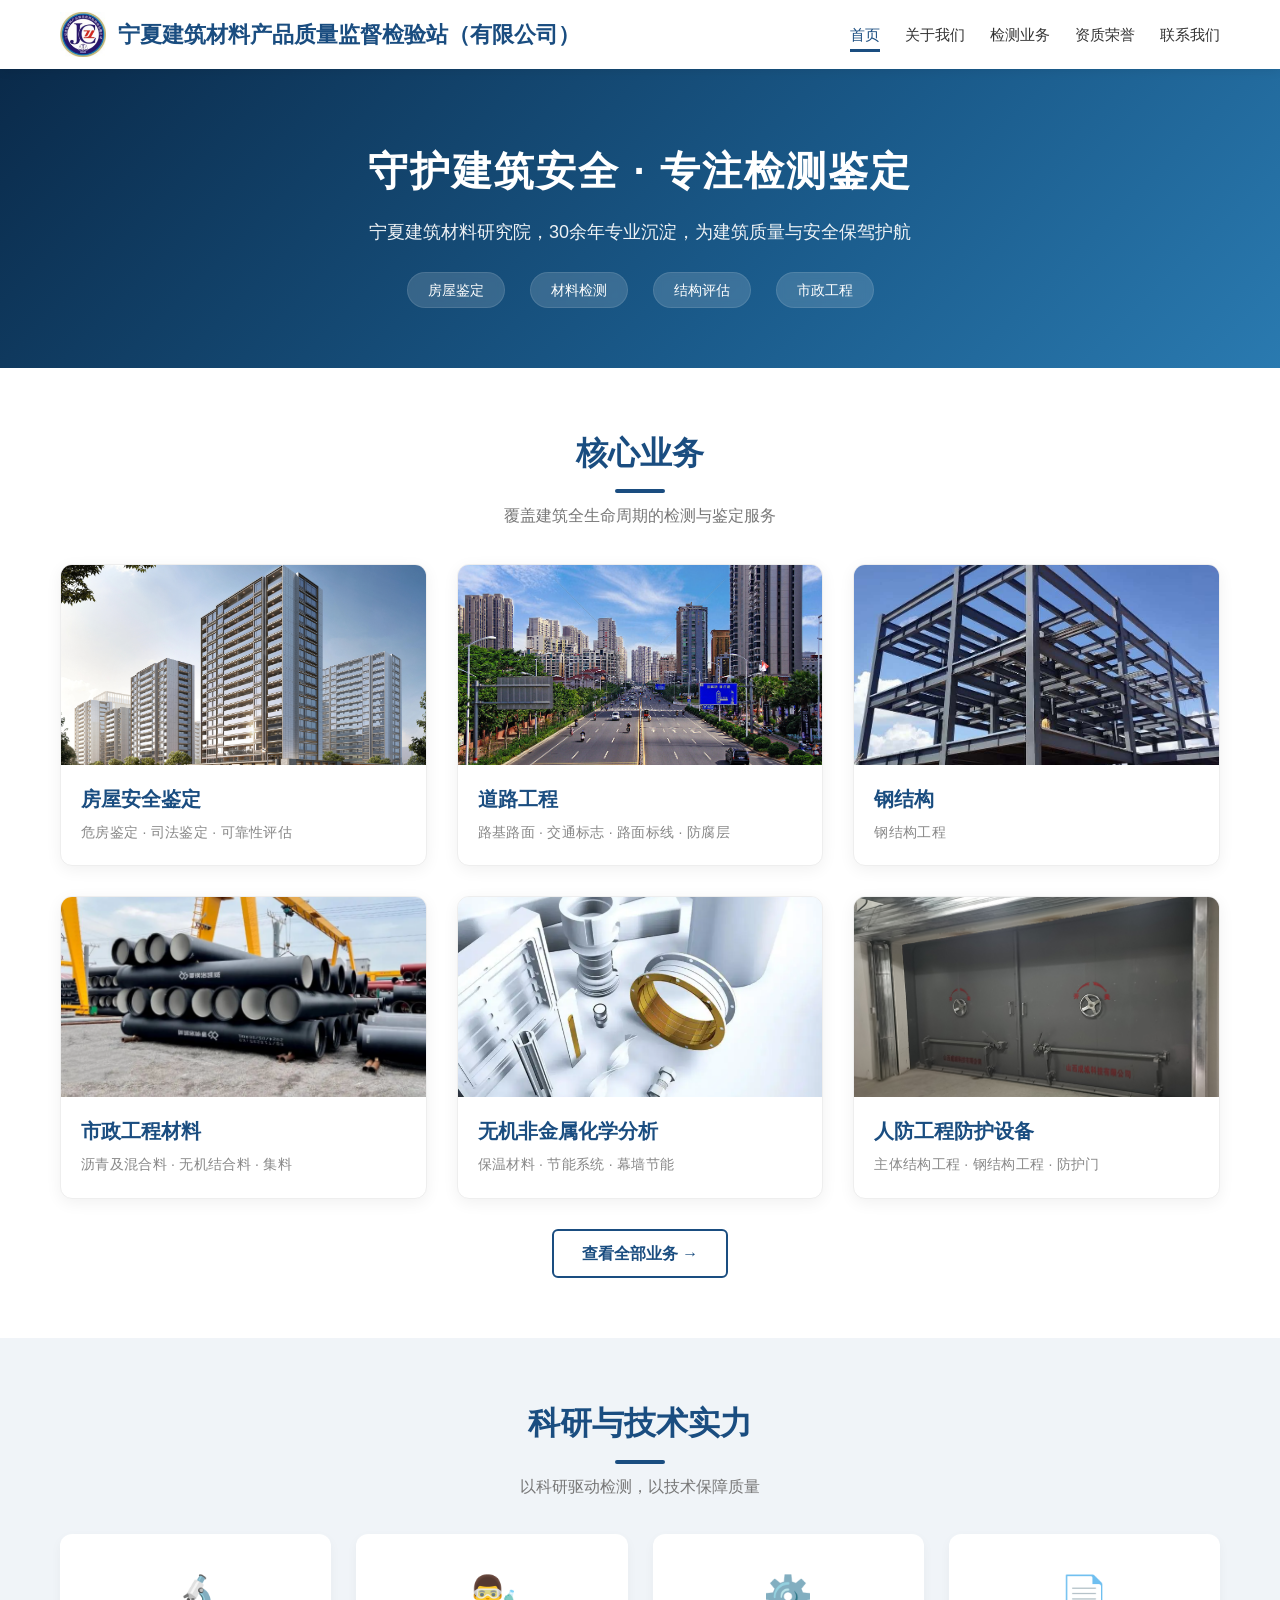
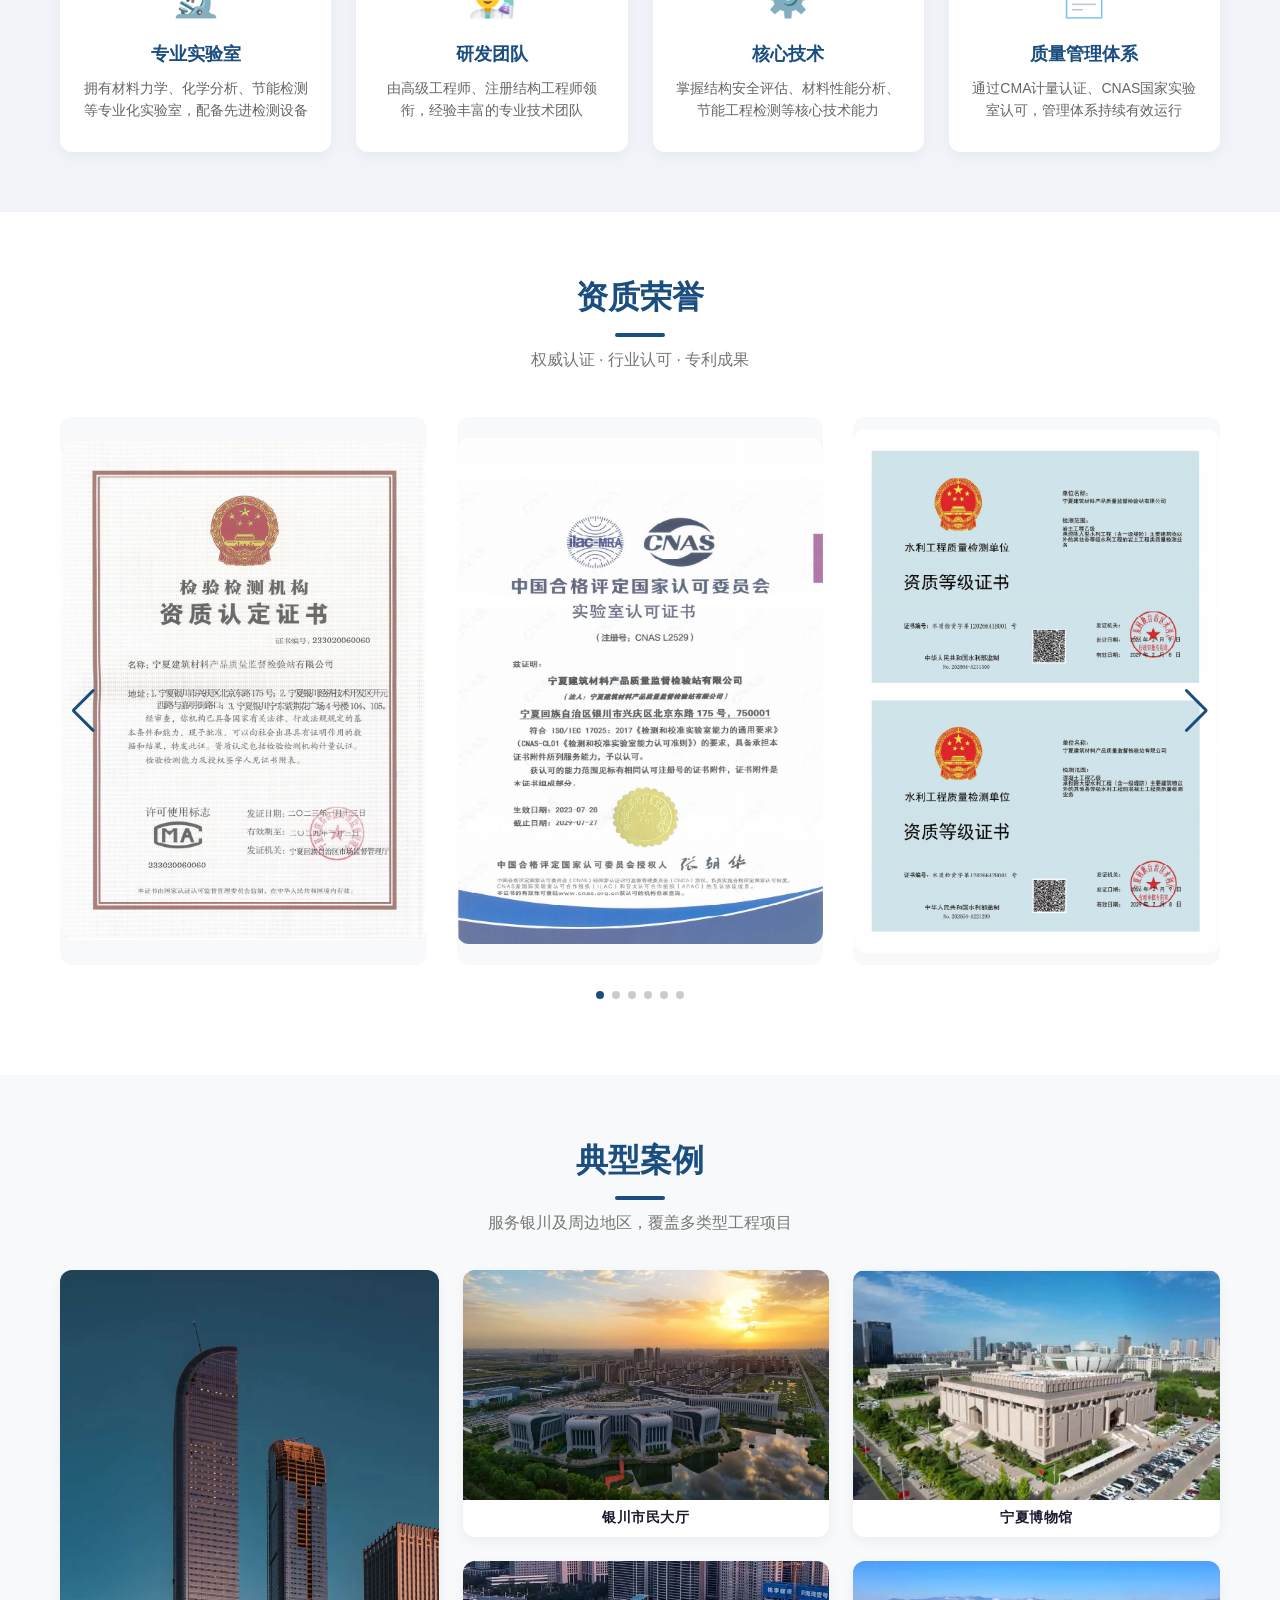
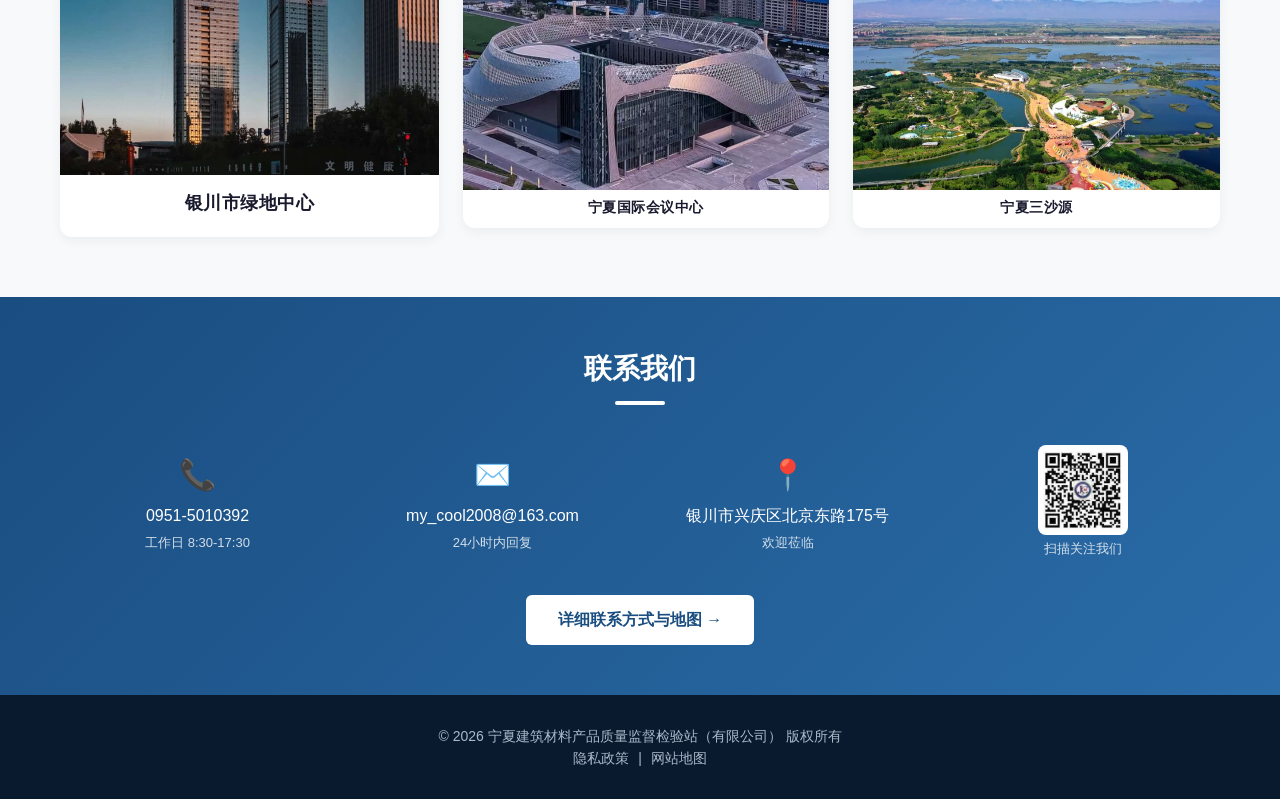
<file: index.html>
<!DOCTYPE html>
<html lang="zh-CN">
<head>
    <meta charset="UTF-8">
    <meta name="viewport" content="width=device-width, initial-scale=1.0">
    <title>宁夏建筑材料产品质量监督检验站（有限公司）- 专业建筑检测鉴定机构</title>
    <meta name="description" content="宁夏建筑材料研究院，专业从事房屋安全鉴定、建筑质量检测、市政工程材料检测、结构评估等业务。">
    
    <!-- ===== 引入 Swiper 轮播库（用于资质荣誉轮播） ===== -->
    <link rel="stylesheet" href="https://cdn.jsdelivr.net/npm/swiper@11/swiper-bundle.min.css">
    <link rel="stylesheet" href="css/style.css">
</head>
<body>

    <!-- ============================================================ -->
    <!-- 1. 顶部导航栏 -->
    <!-- ============================================================ -->
    <header>
        <div class="container">
            <div class="logo">
                <a href="index.html">
                    <img src="images/logo.jpg" class="logo-img">
                    <span class="logo-text">宁夏建筑材料产品质量监督检验站（有限公司）</span>
                </a>
            </div>
            <nav>
                <ul>
                    <li><a href="index.html" class="active">首页</a></li>
                    <li><a href="about.html">关于我们</a></li>
                    <li><a href="services.html">检测业务</a></li>
                    <li><a href="honor.html">资质荣誉</a></li>
                    <li><a href="contact.html">联系我们</a></li>
                </ul>
            </nav>
        </div>
    </header>

    <!-- ============================================================ -->
    <!-- 2. 首页横幅（品牌定位 + 核心业务摘要） -->
    <!-- ============================================================ -->
    <section class="hero" style="background: linear-gradient(135deg, #0a2a4a 0%, #1a5a8a 60%, #2a7ab0 100%);">
        <div class="container">
            <div class="hero-content">
                <h1>守护建筑安全 · 专注检测鉴定</h1>
                <p>宁夏建筑材料研究院，30余年专业沉淀，为建筑质量与安全保驾护航</p>
                <div class="hero-tags">
                    <span>房屋鉴定</span>
                    <span>材料检测</span>
                    <span>结构评估</span>
                    <span>市政工程</span>
                </div>
            </div>
        </div>
    </section>

<!-- ============================================================ -->
<!-- 3. 核心业务展示（6项重点业务卡片，带图片，可点击跳转） -->
<!-- ============================================================ -->
<section class="services-preview">
    <div class="container">
        <h2>核心业务</h2>
        <p class="section-subtitle">覆盖建筑全生命周期的检测与鉴定服务</p>
        <div class="service-grid">
            <!-- 业务卡片 1：房屋安全鉴定 → service14 -->
            <a href="services.html#service14" class="service-card-link">
                <div class="service-card">
                    <div class="service-card-image">
                        <img src="images/房屋鉴定.jpg" alt="房屋安全鉴定">
                    </div>
                    <div class="service-card-body">
                        <h3>房屋安全鉴定</h3>
                        <p>危房鉴定 · 司法鉴定 · 可靠性评估</p>
                    </div>
                </div>
            </a>

            <!-- 业务卡片 2：道路工程 → service2 -->
            <a href="services.html#service2" class="service-card-link">
                <div class="service-card">
                    <div class="service-card-image">
                        <img src="images/道路检测.png" alt="道路工程">
                    </div>
                    <div class="service-card-body">
                        <h3>道路工程</h3>
                        <p>路基路面 · 交通标志 · 路面标线 · 防腐层</p>
                    </div>
                </div>
            </a>

            <!-- 业务卡片 3：钢结构 → service6 -->
            <a href="services.html#service6" class="service-card-link">
                <div class="service-card">
                    <div class="service-card-image">
                        <img src="images/钢结构检测.jpg" alt="钢结构">
                    </div>
                    <div class="service-card-body">
                        <h3>钢结构</h3>
                        <p>钢结构工程</p>
                    </div>
                </div>
            </a>

            <!-- 业务卡片 4：市政工程材料 → service1 -->
            <a href="services.html#service1" class="service-card-link">
                <div class="service-card">
                    <div class="service-card-image">
                        <img src="images/市政工程材料.png" alt="市政工程材料">
                    </div>
                    <div class="service-card-body">
                        <h3>市政工程材料</h3>
                        <p>沥青及混合料 · 无机结合料 · 集料</p>
                    </div>
                </div>
            </a>

            <!-- 业务卡片 5：无机非金属化学分析 → service4 -->
            <a href="services.html#service4" class="service-card-link">
                <div class="service-card">
                    <div class="service-card-image">
                        <img src="images/无机非金属化学.png" alt="无机非金属化学分析">
                    </div>
                    <div class="service-card-body">
                        <h3>无机非金属化学分析</h3>
                        <p>保温材料 · 节能系统 · 幕墙节能</p>
                    </div>
                </div>
            </a>

            <!-- 业务卡片 6：人防工程防护设备 → service13 -->
            <a href="services.html#service13" class="service-card-link">
                <div class="service-card">
                    <div class="service-card-image">
                        <img src="images/人防工程.png" alt="人防工程防护设备">
                    </div>
                    <div class="service-card-body">
                        <h3>人防工程防护设备</h3>
                        <p>主体结构工程 · 钢结构工程 · 防护门</p>
                    </div>
                </div>
            </a>
        </div>
        <div class="text-center" style="margin-top:30px;">
            <a href="services.html" class="btn-secondary">查看全部业务 →</a>
        </div>
    </div>
</section>

    <!-- ============================================================ -->
    <!-- 4. 科研与实验能力 -->
    <!-- ============================================================ -->
    <section class="research-section">
        <div class="container">
            <h2>科研与技术实力</h2>
            <p class="section-subtitle">以科研驱动检测，以技术保障质量</p>
            <div class="research-grid">
                <div class="research-item">
                    <div class="research-icon">🔬</div>
                    <h3>专业实验室</h3>
                    <p>拥有材料力学、化学分析、节能检测等专业化实验室，配备先进检测设备</p>
                </div>
                <div class="research-item">
                    <div class="research-icon">👨‍🔬</div>
                    <h3>研发团队</h3>
                    <p>由高级工程师、注册结构工程师领衔，经验丰富的专业技术团队</p>
                </div>
                <div class="research-item">
                    <div class="research-icon">⚙️</div>
                    <h3>核心技术</h3>
                    <p>掌握结构安全评估、材料性能分析、节能工程检测等核心技术能力</p>
                </div>
                <div class="research-item">
                    <div class="research-icon">📄</div>
                    <h3>质量管理体系</h3>
                    <p>通过CMA计量认证、CNAS国家实验室认可，管理体系持续有效运行</p>
                </div>
            </div>
        </div>
    </section>

    <!-- ============================================================ -->
    <!-- 5. 资质荣誉轮播 -->
    <!-- ============================================================ -->
    <section class="honor-section">
        <div class="container">
            <h2>资质荣誉</h2>
            <p class="section-subtitle">权威认证 · 行业认可 · 专利成果</p>
            <!-- Swiper 轮播 -->
            <div class="swiper honorSwiper">
                <div class="swiper-wrapper">
                    <!-- 每一个 swiper-slide 是一张荣誉图片 -->
                    <div class="swiper-slide">
                        <div class="honor-placeholder">
                            <img src="images/资质认定证书.png" style="width:100%; height:100%; object-fit:contain; display:block;">
                        </div>
                    </div>
                    <div class="swiper-slide">
                        <div class="honor-placeholder">
                             <img src="images/实验室认可证书.png" style="width:100%; height:100%; object-fit:contain; display:block;">
                        </div>
                    </div>
                    <div class="swiper-slide">
                        <div class="honor-placeholder">
                             <img src="images/水利工程资质证书.png" style="width:100%; height:100%; object-fit:contain; display:block;">
                        </div>
                    </div>
                    <div class="swiper-slide">
                        <div class="honor-placeholder">
                             <img src="images/检测协会企业.png" style="width:100%; height:100%; object-fit:contain; display:block;">
                        </div>
                    </div>
                    <div class="swiper-slide">
                        <div class="honor-placeholder">
                             <img src="images/工程勘察资质证书.png" style="width:100%; height:100%; object-fit:contain; display:block;">
                        </div>
                    </div>
                    <div class="swiper-slide">
                        <div class="honor-placeholder">
                             <img src="images/环境管理体系认证证书.png" style="width:100%; height:100%; object-fit:contain; display:block;">
                        </div>
                    </div>
                </div>
                <!-- 左右切换按钮 -->
                <div class="swiper-button-next"></div>
                <div class="swiper-button-prev"></div>
                <!-- 分页器（小圆点） -->
                <div class="swiper-pagination"></div>
            </div>
        </div>
    </section>

    <!-- ============================================================ -->
<!-- 6. 过往业务展示（典型案例：左大右四） -->
<!-- ============================================================ -->
<section class="projects-section">
    <div class="container">
        <h2>典型案例</h2>
        <p class="section-subtitle">服务银川及周边地区，覆盖多类型工程项目</p>
        
        <div class="projects-layout">
            <!-- 左侧：大图（占1/3） -->
            <div class="project-main">
                <div class="project-card project-card-large">
                    <div class="project-image">
                        <img src="images/案例4绿地中心.jpg">
                    </div>
                    <div class="project-name">银川市绿地中心</div>
                </div>
            </div>
            
            <!-- 右侧：田字格（占2/3） -->
            <div class="projects-grid">
                <div class="project-card">
                    <div class="project-image">
                        <img src="images/案例1市民大厅.jpg">
                    </div>
                    <div class="project-name">银川市民大厅</div>
                </div>
                <div class="project-card">
                    <div class="project-image">
                        <img src="images/案例2博物馆.png">
                    </div>
                    <div class="project-name">宁夏博物馆</div>
                </div>
                <div class="project-card">
                    <div class="project-image">
                        <img src="images/案例3国际会议中心.jpg">
                    </div>
                    <div class="project-name">宁夏国际会议中心</div>
                </div>
                <div class="project-card">
                    <div class="project-image">
                        <img src="images/案例5三沙源.png">
                    </div>
                    <div class="project-name">宁夏三沙源</div>
                </div>
            </div>
        </div>
    </div>
</section>

<!-- ============================================================ -->
<!-- 7. 联系方式区（电话 · 邮箱 · 地址 · 二维码 四列并排） -->
<!-- ============================================================ -->
<section class="contact-cta">
    <div class="container">
        <h2>联系我们</h2>
        <div class="contact-cta-grid">
            <!-- 电话 -->
            <div class="cta-item">
                <span class="cta-icon">📞</span>
                <p>0951-5010392</p>
                <small>工作日 8:30-17:30</small>
            </div>
            <!-- 邮箱 -->
            <div class="cta-item">
                <span class="cta-icon">✉️</span>
                <p>my_cool2008@163.com</p>
                <small>24小时内回复</small>
            </div>
            <!-- 地址 -->
            <div class="cta-item">
                <span class="cta-icon">📍</span>
                <p>银川市兴庆区北京东路175号</p>
                <small>欢迎莅临</small>
            </div>
            <!-- 二维码 -->
            <div class="cta-item cta-qrcode">
                <img src="images/公众号.png" alt="关注微信公众号" class="qrcode-image">
                <small>扫描关注我们</small>
            </div>
        </div>
        <div style="text-align: center; margin-top: 25px;">
            <a href="contact.html" class="btn-primary" style="background:#fff; color:#1a4d80;">详细联系方式与地图 →</a>
        </div>
    </div>
</section>

    <!-- ============================================================ -->
    <!-- 8. 页脚 -->
    <!-- ============================================================ -->
    <footer>
        <div class="container">
            <p>&copy; 2026 宁夏建筑材料产品质量监督检验站（有限公司） 版权所有</p>
            <p>
                <a href="#">隐私政策</a> |
                <a href="#">网站地图</a>
            </p>
        </div>
    </footer>

    <!-- ===== 引入 Swiper JS ===== -->
    <script src="https://cdn.jsdelivr.net/npm/swiper@11/swiper-bundle.min.js"></script>
    <!-- ===== 初始化轮播 ===== -->
    <script>
        document.addEventListener('DOMContentLoaded', function() {
            const swiper = new Swiper('.honorSwiper', {
                slidesPerView: 1,
                spaceBetween: 20,
                loop: true,
                autoplay: {
                    delay: 3000,
                    disableOnInteraction: false,
                },
                pagination: {
                    el: '.swiper-pagination',
                    clickable: true,
                },
                navigation: {
                    nextEl: '.swiper-button-next',
                    prevEl: '.swiper-button-prev',
                },
                breakpoints: {
                    640: { slidesPerView: 2, spaceBetween: 20 },
                    1024: { slidesPerView: 3, spaceBetween: 30 },
                }
            });
        });
    </script>
</body>
</html>
</file>
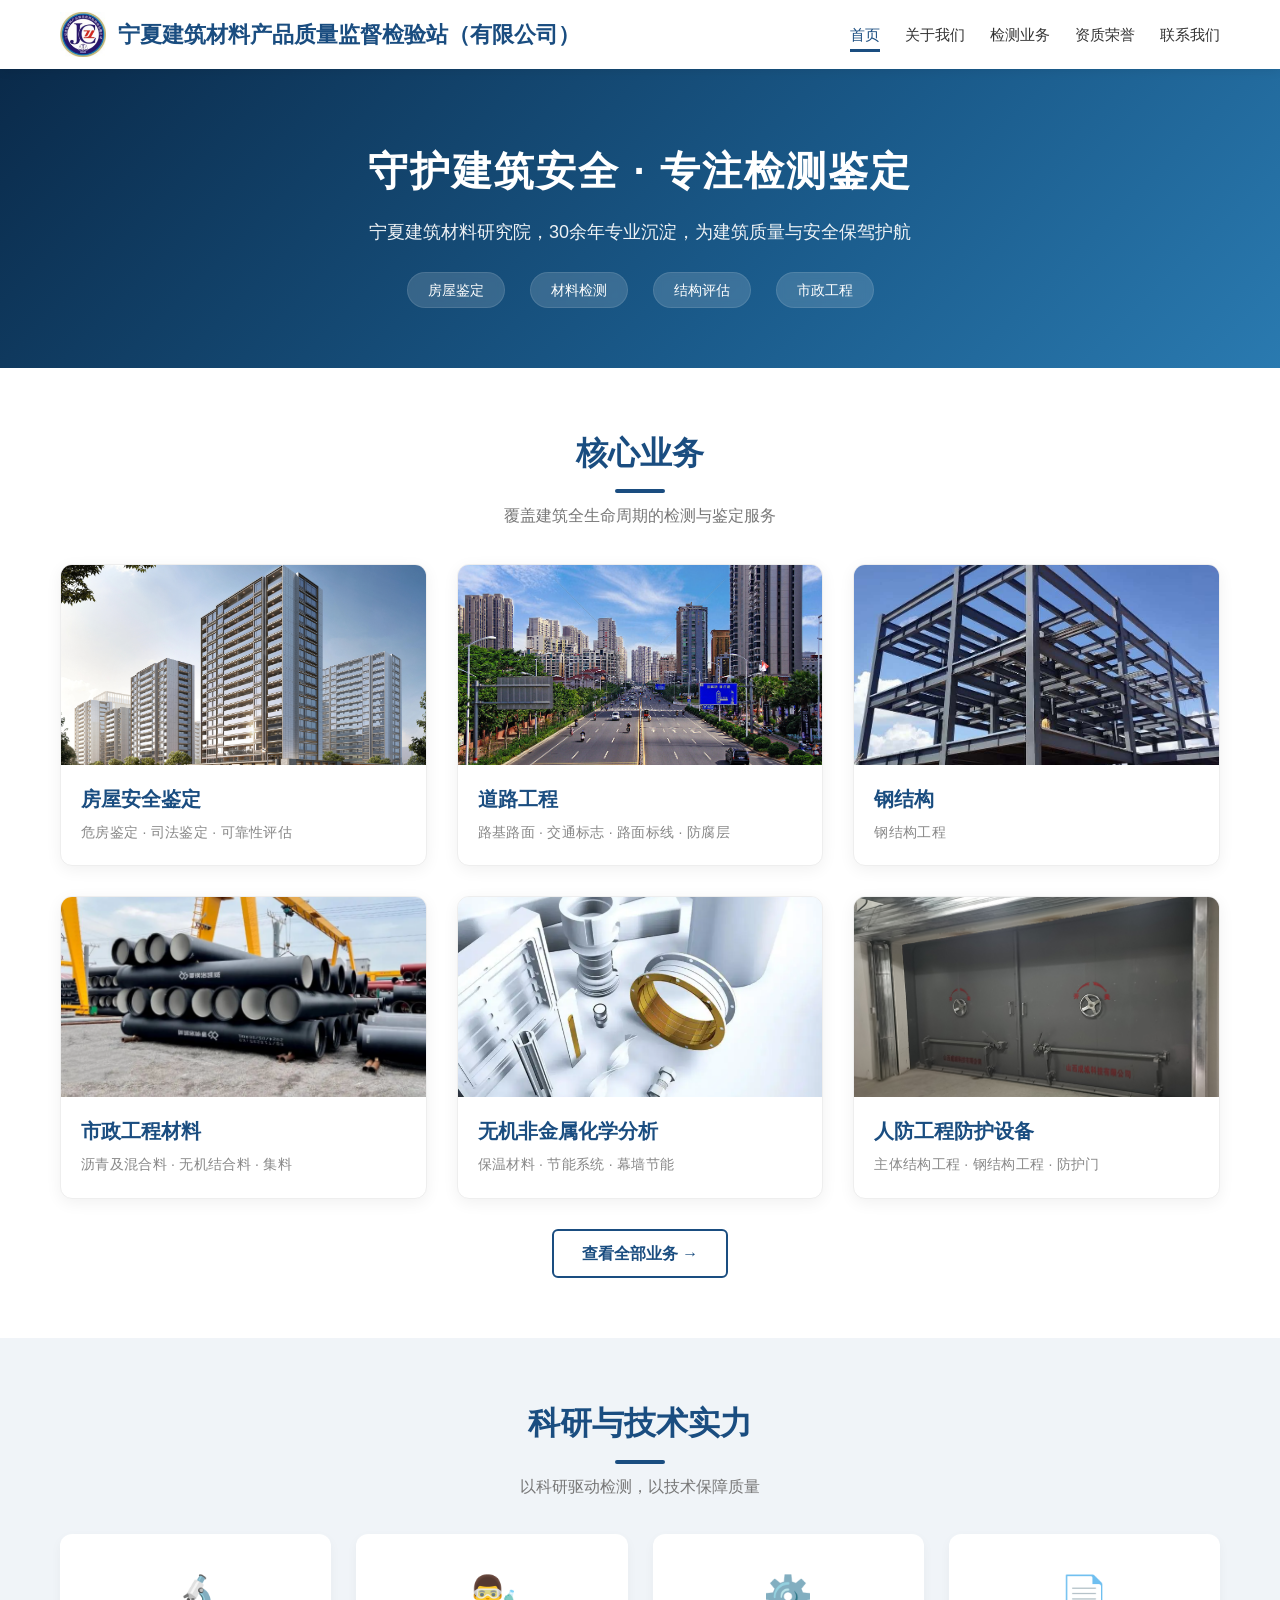
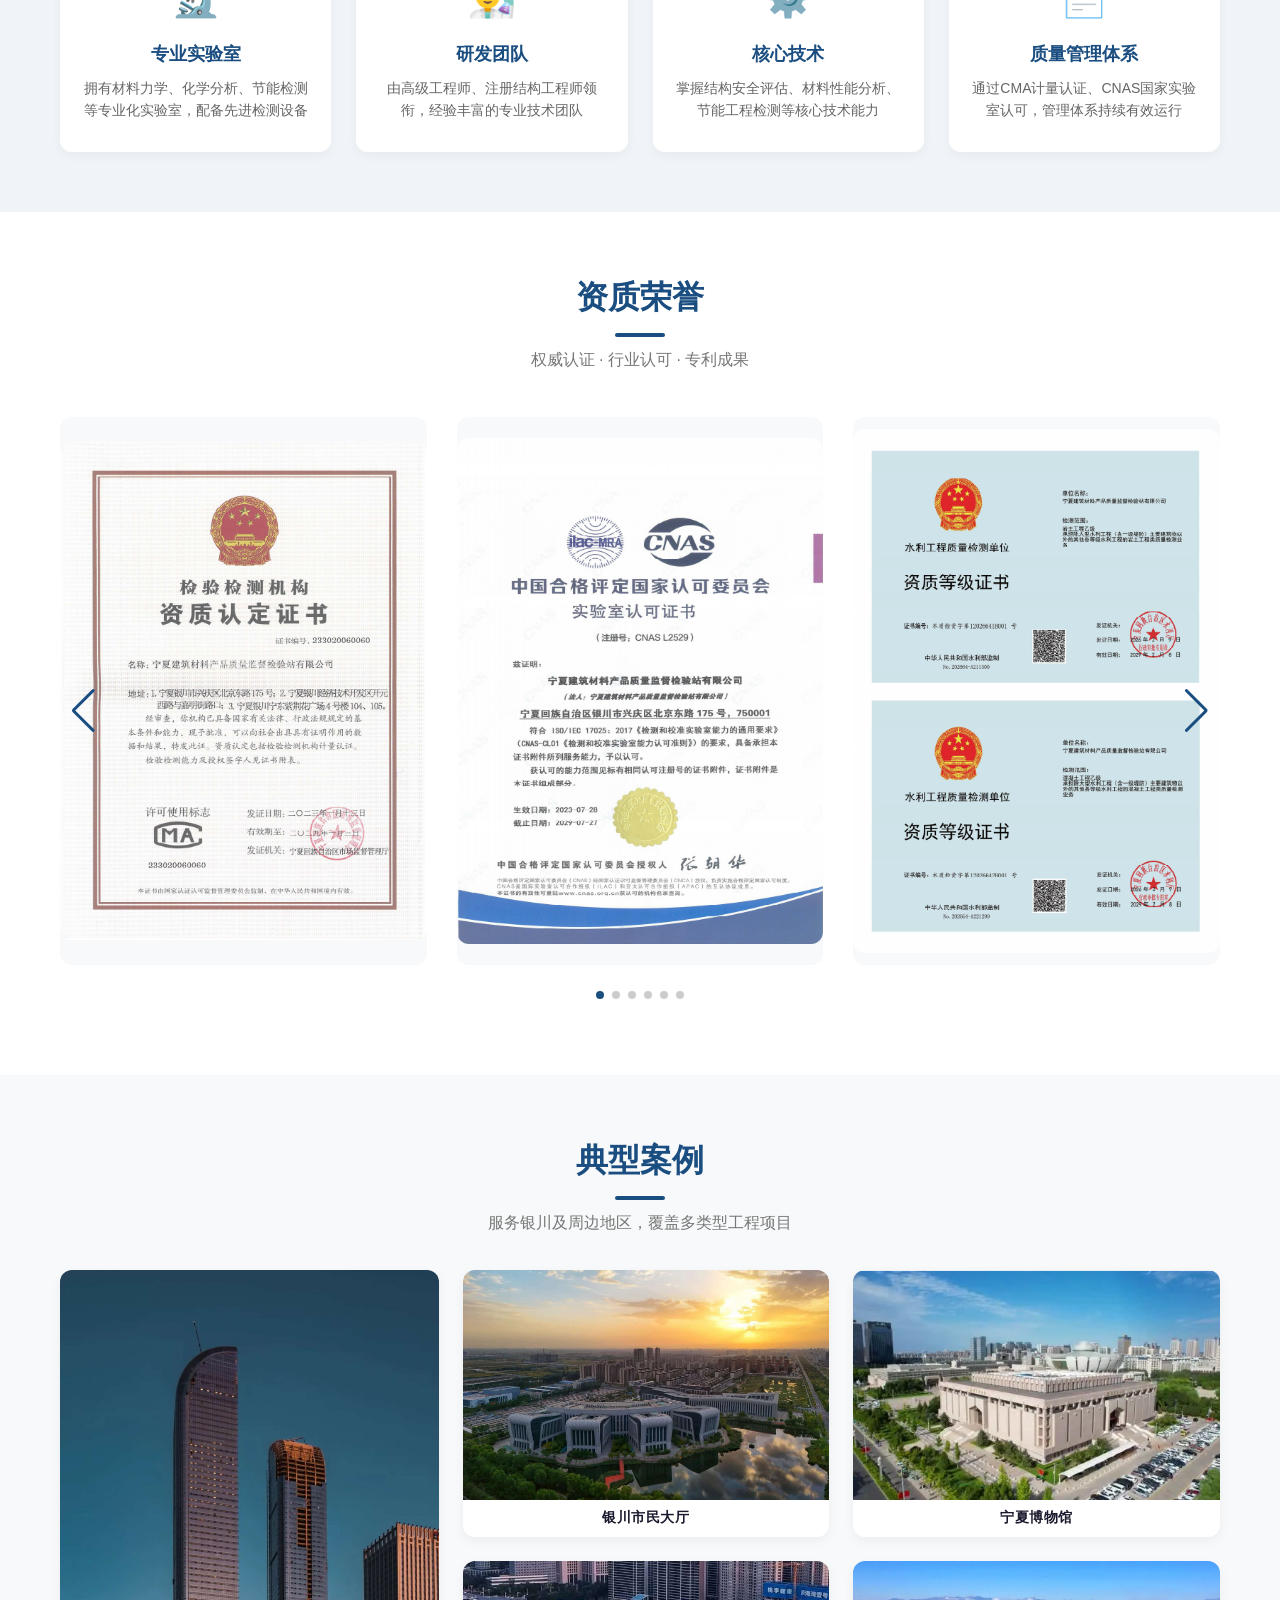
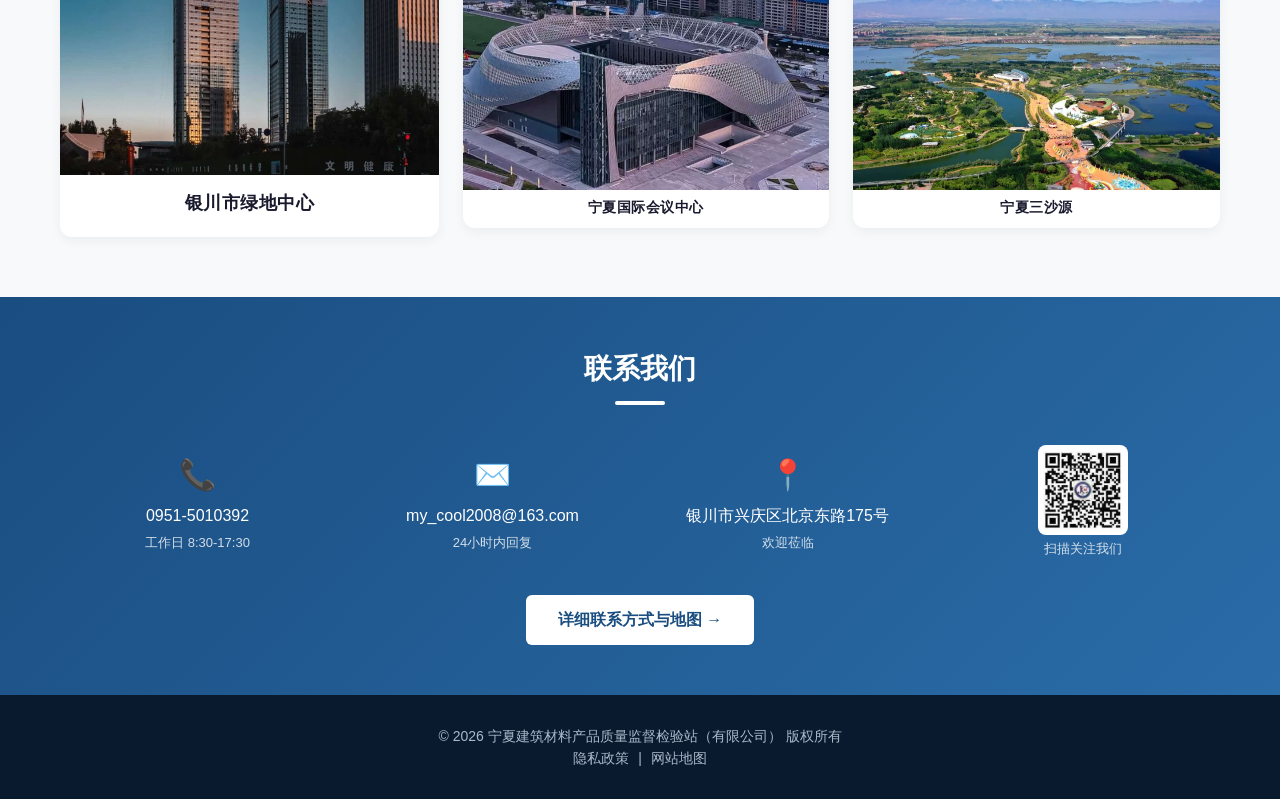
<file: 公司官网/index.html>
<!DOCTYPE html>
<html lang="zh-CN">
<head>
    <meta charset="UTF-8">
    <meta name="viewport" content="width=device-width, initial-scale=1.0">
    <title>宁夏建筑材料产品质量监督检验站（有限公司）- 专业建筑检测鉴定机构</title>
    <meta name="description" content="宁夏建筑材料研究院，专业从事房屋安全鉴定、建筑质量检测、市政工程材料检测、结构评估等业务。">
    
    <!-- ===== 引入 Swiper 轮播库（用于资质荣誉轮播） ===== -->
    <link rel="stylesheet" href="https://cdn.jsdelivr.net/npm/swiper@11/swiper-bundle.min.css">
    <link rel="stylesheet" href="css/style.css">
</head>
<body>

    <!-- ============================================================ -->
    <!-- 1. 顶部导航栏 -->
    <!-- ============================================================ -->
    <header>
        <div class="container">
            <div class="logo">
                <a href="index.html">
                    <img src="images/logo.jpg" class="logo-img">
                    <span class="logo-text">宁夏建筑材料产品质量监督检验站（有限公司）</span>
                </a>
            </div>
            <nav>
                <ul>
                    <li><a href="index.html" class="active">首页</a></li>
                    <li><a href="about.html">关于我们</a></li>
                    <li><a href="services.html">检测业务</a></li>
                    <li><a href="honor.html">资质荣誉</a></li>
                    <li><a href="contact.html">联系我们</a></li>
                </ul>
            </nav>
        </div>
    </header>

    <!-- ============================================================ -->
    <!-- 2. 首页横幅（品牌定位 + 核心业务摘要） -->
    <!-- ============================================================ -->
    <section class="hero" style="background: linear-gradient(135deg, #0a2a4a 0%, #1a5a8a 60%, #2a7ab0 100%);">
        <div class="container">
            <div class="hero-content">
                <h1>守护建筑安全 · 专注检测鉴定</h1>
                <p>宁夏建筑材料研究院，30余年专业沉淀，为建筑质量与安全保驾护航</p>
                <div class="hero-tags">
                    <span>房屋鉴定</span>
                    <span>材料检测</span>
                    <span>结构评估</span>
                    <span>市政工程</span>
                </div>
            </div>
        </div>
    </section>

<!-- ============================================================ -->
<!-- 3. 核心业务展示（6项重点业务卡片，带图片，可点击跳转） -->
<!-- ============================================================ -->
<section class="services-preview">
    <div class="container">
        <h2>核心业务</h2>
        <p class="section-subtitle">覆盖建筑全生命周期的检测与鉴定服务</p>
        <div class="service-grid">
            <!-- 业务卡片 1：房屋安全鉴定 → service14 -->
            <a href="services.html#service14" class="service-card-link">
                <div class="service-card">
                    <div class="service-card-image">
                        <img src="images/房屋鉴定.jpg" alt="房屋安全鉴定">
                    </div>
                    <div class="service-card-body">
                        <h3>房屋安全鉴定</h3>
                        <p>危房鉴定 · 司法鉴定 · 可靠性评估</p>
                    </div>
                </div>
            </a>

            <!-- 业务卡片 2：道路工程 → service2 -->
            <a href="services.html#service2" class="service-card-link">
                <div class="service-card">
                    <div class="service-card-image">
                        <img src="images/道路检测.png" alt="道路工程">
                    </div>
                    <div class="service-card-body">
                        <h3>道路工程</h3>
                        <p>路基路面 · 交通标志 · 路面标线 · 防腐层</p>
                    </div>
                </div>
            </a>

            <!-- 业务卡片 3：钢结构 → service6 -->
            <a href="services.html#service6" class="service-card-link">
                <div class="service-card">
                    <div class="service-card-image">
                        <img src="images/钢结构检测.jpg" alt="钢结构">
                    </div>
                    <div class="service-card-body">
                        <h3>钢结构</h3>
                        <p>钢结构工程</p>
                    </div>
                </div>
            </a>

            <!-- 业务卡片 4：市政工程材料 → service1 -->
            <a href="services.html#service1" class="service-card-link">
                <div class="service-card">
                    <div class="service-card-image">
                        <img src="images/市政工程材料.png" alt="市政工程材料">
                    </div>
                    <div class="service-card-body">
                        <h3>市政工程材料</h3>
                        <p>沥青及混合料 · 无机结合料 · 集料</p>
                    </div>
                </div>
            </a>

            <!-- 业务卡片 5：无机非金属化学分析 → service4 -->
            <a href="services.html#service4" class="service-card-link">
                <div class="service-card">
                    <div class="service-card-image">
                        <img src="images/无机非金属化学.png" alt="无机非金属化学分析">
                    </div>
                    <div class="service-card-body">
                        <h3>无机非金属化学分析</h3>
                        <p>保温材料 · 节能系统 · 幕墙节能</p>
                    </div>
                </div>
            </a>

            <!-- 业务卡片 6：人防工程防护设备 → service13 -->
            <a href="services.html#service13" class="service-card-link">
                <div class="service-card">
                    <div class="service-card-image">
                        <img src="images/人防工程.png" alt="人防工程防护设备">
                    </div>
                    <div class="service-card-body">
                        <h3>人防工程防护设备</h3>
                        <p>主体结构工程 · 钢结构工程 · 防护门</p>
                    </div>
                </div>
            </a>
        </div>
        <div class="text-center" style="margin-top:30px;">
            <a href="services.html" class="btn-secondary">查看全部业务 →</a>
        </div>
    </div>
</section>

    <!-- ============================================================ -->
    <!-- 4. 科研与实验能力 -->
    <!-- ============================================================ -->
    <section class="research-section">
        <div class="container">
            <h2>科研与技术实力</h2>
            <p class="section-subtitle">以科研驱动检测，以技术保障质量</p>
            <div class="research-grid">
                <div class="research-item">
                    <div class="research-icon">🔬</div>
                    <h3>专业实验室</h3>
                    <p>拥有材料力学、化学分析、节能检测等专业化实验室，配备先进检测设备</p>
                </div>
                <div class="research-item">
                    <div class="research-icon">👨‍🔬</div>
                    <h3>研发团队</h3>
                    <p>由高级工程师、注册结构工程师领衔，经验丰富的专业技术团队</p>
                </div>
                <div class="research-item">
                    <div class="research-icon">⚙️</div>
                    <h3>核心技术</h3>
                    <p>掌握结构安全评估、材料性能分析、节能工程检测等核心技术能力</p>
                </div>
                <div class="research-item">
                    <div class="research-icon">📄</div>
                    <h3>质量管理体系</h3>
                    <p>通过CMA计量认证、CNAS国家实验室认可，管理体系持续有效运行</p>
                </div>
            </div>
        </div>
    </section>

    <!-- ============================================================ -->
    <!-- 5. 资质荣誉轮播 -->
    <!-- ============================================================ -->
    <section class="honor-section">
        <div class="container">
            <h2>资质荣誉</h2>
            <p class="section-subtitle">权威认证 · 行业认可 · 专利成果</p>
            <!-- Swiper 轮播 -->
            <div class="swiper honorSwiper">
                <div class="swiper-wrapper">
                    <!-- 每一个 swiper-slide 是一张荣誉图片 -->
                    <div class="swiper-slide">
                        <div class="honor-placeholder">
                            <img src="images/资质认定证书.png" style="width:100%; height:100%; object-fit:contain; display:block;">
                        </div>
                    </div>
                    <div class="swiper-slide">
                        <div class="honor-placeholder">
                             <img src="images/实验室认可证书.png" style="width:100%; height:100%; object-fit:contain; display:block;">
                        </div>
                    </div>
                    <div class="swiper-slide">
                        <div class="honor-placeholder">
                             <img src="images/水利工程资质证书.png" style="width:100%; height:100%; object-fit:contain; display:block;">
                        </div>
                    </div>
                    <div class="swiper-slide">
                        <div class="honor-placeholder">
                             <img src="images/检测协会企业.png" style="width:100%; height:100%; object-fit:contain; display:block;">
                        </div>
                    </div>
                    <div class="swiper-slide">
                        <div class="honor-placeholder">
                             <img src="images/工程勘察资质证书.png" style="width:100%; height:100%; object-fit:contain; display:block;">
                        </div>
                    </div>
                    <div class="swiper-slide">
                        <div class="honor-placeholder">
                             <img src="images/环境管理体系认证证书.png" style="width:100%; height:100%; object-fit:contain; display:block;">
                        </div>
                    </div>
                </div>
                <!-- 左右切换按钮 -->
                <div class="swiper-button-next"></div>
                <div class="swiper-button-prev"></div>
                <!-- 分页器（小圆点） -->
                <div class="swiper-pagination"></div>
            </div>
        </div>
    </section>

    <!-- ============================================================ -->
<!-- 6. 过往业务展示（典型案例：左大右四） -->
<!-- ============================================================ -->
<section class="projects-section">
    <div class="container">
        <h2>典型案例</h2>
        <p class="section-subtitle">服务银川及周边地区，覆盖多类型工程项目</p>
        
        <div class="projects-layout">
            <!-- 左侧：大图（占1/3） -->
            <div class="project-main">
                <div class="project-card project-card-large">
                    <div class="project-image">
                        <img src="images/案例4绿地中心.jpg">
                    </div>
                    <div class="project-name">银川市绿地中心</div>
                </div>
            </div>
            
            <!-- 右侧：田字格（占2/3） -->
            <div class="projects-grid">
                <div class="project-card">
                    <div class="project-image">
                        <img src="images/案例1市民大厅.jpg">
                    </div>
                    <div class="project-name">银川市民大厅</div>
                </div>
                <div class="project-card">
                    <div class="project-image">
                        <img src="images/案例2博物馆.png">
                    </div>
                    <div class="project-name">宁夏博物馆</div>
                </div>
                <div class="project-card">
                    <div class="project-image">
                        <img src="images/案例3国际会议中心.jpg">
                    </div>
                    <div class="project-name">宁夏国际会议中心</div>
                </div>
                <div class="project-card">
                    <div class="project-image">
                        <img src="images/案例5三沙源.png">
                    </div>
                    <div class="project-name">宁夏三沙源</div>
                </div>
            </div>
        </div>
    </div>
</section>

<!-- ============================================================ -->
<!-- 7. 联系方式区（电话 · 邮箱 · 地址 · 二维码 四列并排） -->
<!-- ============================================================ -->
<section class="contact-cta">
    <div class="container">
        <h2>联系我们</h2>
        <div class="contact-cta-grid">
            <!-- 电话 -->
            <div class="cta-item">
                <span class="cta-icon">📞</span>
                <p>0951-5010392</p>
                <small>工作日 8:30-17:30</small>
            </div>
            <!-- 邮箱 -->
            <div class="cta-item">
                <span class="cta-icon">✉️</span>
                <p>my_cool2008@163.com</p>
                <small>24小时内回复</small>
            </div>
            <!-- 地址 -->
            <div class="cta-item">
                <span class="cta-icon">📍</span>
                <p>银川市兴庆区北京东路175号</p>
                <small>欢迎莅临</small>
            </div>
            <!-- 二维码 -->
            <div class="cta-item cta-qrcode">
                <img src="images/公众号.png" alt="关注微信公众号" class="qrcode-image">
                <small>扫描关注我们</small>
            </div>
        </div>
        <div style="text-align: center; margin-top: 25px;">
            <a href="contact.html" class="btn-primary" style="background:#fff; color:#1a4d80;">详细联系方式与地图 →</a>
        </div>
    </div>
</section>

    <!-- ============================================================ -->
    <!-- 8. 页脚 -->
    <!-- ============================================================ -->
    <footer>
        <div class="container">
            <p>&copy; 2026 宁夏建筑材料产品质量监督检验站（有限公司） 版权所有</p>
            <p>
                <a href="#">隐私政策</a> |
                <a href="#">网站地图</a>
            </p>
        </div>
    </footer>

    <!-- ===== 引入 Swiper JS ===== -->
    <script src="https://cdn.jsdelivr.net/npm/swiper@11/swiper-bundle.min.js"></script>
    <!-- ===== 初始化轮播 ===== -->
    <script>
        document.addEventListener('DOMContentLoaded', function() {
            const swiper = new Swiper('.honorSwiper', {
                slidesPerView: 1,
                spaceBetween: 20,
                loop: true,
                autoplay: {
                    delay: 3000,
                    disableOnInteraction: false,
                },
                pagination: {
                    el: '.swiper-pagination',
                    clickable: true,
                },
                navigation: {
                    nextEl: '.swiper-button-next',
                    prevEl: '.swiper-button-prev',
                },
                breakpoints: {
                    640: { slidesPerView: 2, spaceBetween: 20 },
                    1024: { slidesPerView: 3, spaceBetween: 30 },
                }
            });
        });
    </script>
</body>
</html>
</file>
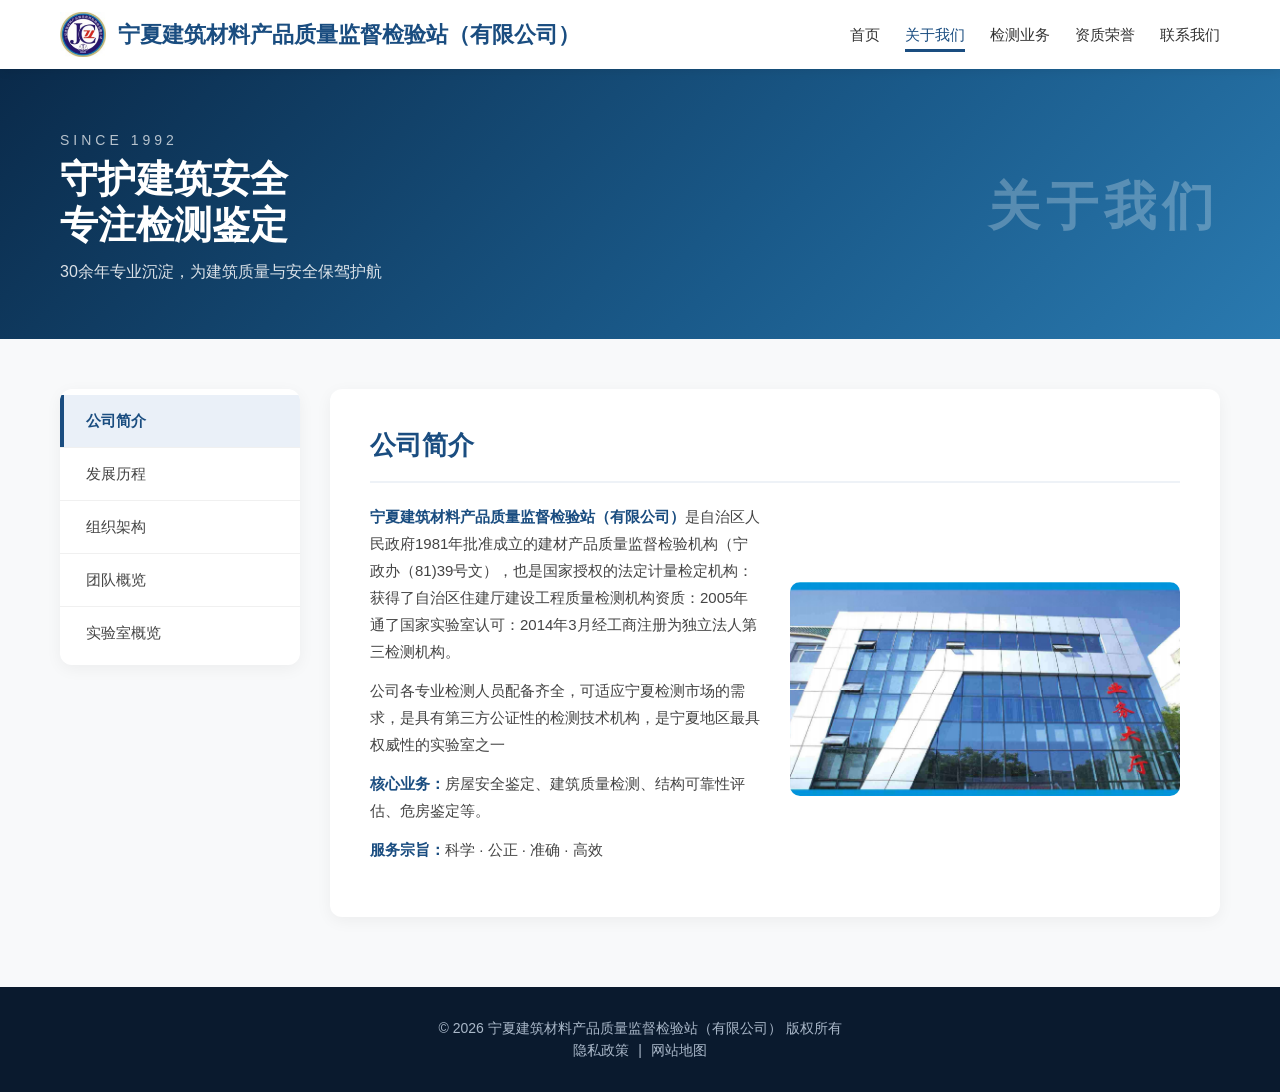
<file: about.html>
<!DOCTYPE html>
<html lang="zh-CN">
<head>
    <meta charset="UTF-8">
    <meta name="viewport" content="width=device-width, initial-scale=1.0">
    <title>关于我们 - 宁夏建筑材料产品质量监督检验站（有限公司）</title>
    <meta name="description" content="了解宁夏建筑材料研究院的发展历程、组织架构、企业理念与技术团队。">
    <link rel="stylesheet" href="css/style.css">
</head>
<body>

        <!-- ============================================================ -->
    <!-- 1. 顶部导航栏 -->
    <!-- ============================================================ -->
    <header>
        <div class="container">
            <div class="logo">
                <a href="index.html">
                    <img src="images/logo.jpg" class="logo-img">
                    <span class="logo-text">宁夏建筑材料产品质量监督检验站（有限公司）</span>
                </a>
            </div>
            <nav>
                <ul>
                    <li><a href="index.html">首页</a></li>
                    <li><a href="about.html" class="active">关于我们</a></li>
                    <li><a href="services.html">检测业务</a></li>
                    <li><a href="honor.html">资质荣誉</a></li>
                    <li><a href="contact.html">联系我们</a></li>
                </ul>
            </nav>
        </div>
    </header>

    <!-- ===== 横幅区域 ===== -->
    <section class="about-hero">
        <div class="container">
            <div class="about-hero-wrapper">
                <div class="about-hero-left">
                    <p class="about-hero-tag">SINCE 1992</p>
                    <h1>守护建筑安全<br>专注检测鉴定</h1>
                    <p class="about-hero-desc">30余年专业沉淀，为建筑质量与安全保驾护航</p>
                </div>
                <div class="about-hero-right">
                    <span class="about-hero-title">关于我们</span>
                </div>
            </div>
        </div>
    </section>

    <!-- ===== 主体：左侧导航 + 右侧内容 ===== -->
    <section class="about-body">
        <div class="container">
            <div class="about-body-wrapper">
                <!-- 左侧竖列导航 -->
                <aside class="about-sidebar">
                    <ul class="about-nav">
                        <li><a href="#" class="active" data-target="intro">公司简介</a></li>
                        <li><a href="#" data-target="history">发展历程</a></li>
                        <li><a href="#" data-target="structure">组织架构</a></li>
                        <li><a href="#" data-target="team">团队概览</a></li>
                        <li><a href="#" data-target="lab">实验室概览</a></li>
                    </ul>
                </aside>

                <!-- 右侧内容区域 -->
                <main class="about-content">
                    <!-- ===== 公司简介（默认显示） ===== -->
                    <div id="intro" class="about-panel active">
                        <h2>公司简介</h2>
                        <div class="about-panel-body">
                            <div class="about-text">
                                <p><strong>宁夏建筑材料产品质量监督检验站（有限公司）</strong>是自治区人民政府1981年批准成立的建材产品质量监督检验机构（宁政办（81)39号文），也是国家授权的法定计量检定机构：获得了自治区住建厅建设工程质量检测机构资质：2005年通了国家实验室认可：2014年3月经工商注册为独立法人第三检测机构。</p>
                                <p>公司各专业检测人员配备齐全，可适应宁夏检测市场的需求，是具有第三方公证性的检测技术机构，是宁夏地区最具权威性的实验室之一</p>
                                <p><strong>核心业务：</strong>房屋安全鉴定、建筑质量检测、结构可靠性评估、危房鉴定等。</p>
                                <p><strong>服务宗旨：</strong>科学 · 公正 · 准确 · 高效</p>
                            </div>
                            <div class="about-image">
                                <img src="images/研究院.png">
                            </div>
                        </div>
                    </div>

                    <!-- ===== 发展历程 ===== -->
                    <div id="history" class="about-panel">
                        <h2>发展历程</h2>
                        <div class="about-panel-body" style="grid-template-columns: 1fr;">
                            <div class="about-text" style="grid-column: 1 / -1;">
                                <ul class="timeline-list">
                                    <li><strong>1992年</strong> — 宁夏建筑材料研究所成立</li>
                                    <li><strong>2000年</strong> — 成为宁夏首批改制科技型企业</li>
                                    <li><strong>2004年</strong> — 启动石膏粉项目工程，开拓埃及、沙特、日本等国际市场</li>
                                    <li><strong>2005年</strong> — 国有资本退出，公司转变为职工持股公司</li>
                                    <li><strong>2008年</strong> — 被国家科技部确定为创新型（试点）企业，被自治区人民政府确定为自治区首批科技创新团队，并被国家科技部确定为首批国家技术转移示范机构。</li>
                                    <li><strong>2011年</strong> — 国家科技部确定为创新型企业并成为宁夏石膏技术服务专家基地，获中国建材联合会批复建设“国家建材业普及特种石膏工程技术研究中心”</li>
                                    <li><strong>2011年</strong> — 获得自治区中小企业公共服务示范平台</li>
                                    <li><strong>2025年</strong> — 公司党支部被评定为银川市住建系统三星级党组织</li>
                                </ul>
                            </div>
                        </div>
                    </div>

                    <!-- ===== 组织架构 ===== -->
                    <div id="structure" class="about-panel">
                        <h2>组织机构</h2>
                        <div class="about-panel-body" style="grid-template-columns: 1fr;">
                            <div class="about-image" style="min-height: 400px;">
                                <img src="images/组织架构.png" style="object-fit: contain; width: 100%; height: 100%;">
                            </div>
                        </div>
                    </div>


                    <!-- ===== 团队概览 ===== -->
                    <div id="team" class="about-panel">
                        <h2>团队概览</h2>
                        <div class="about-panel-body">
                            <div class="about-text">
                                <p>公司现有技术人员96人：</p>
                                <ul class="team-stats">
                                    <li><span class="stat-number">20+</span> 高级工程师</li>
                                    <li><span class="stat-number">30+</span> 中级工程师</li>
                                    <li><span class="stat-number">25+</span> 初级工程师</li>
                                    <li><span class="stat-number">100%</span> 持证上岗率</li>
                                </ul>
                                <p>团队成员均具备丰富的行业经验和扎实的专业功底，为客户提供专业、可靠的技术服务。</p>
                            </div>
                            <div class="about-image">
                                <img src="images/团队.jpg" alt="团队图">
                            </div>
                        </div>
                    </div>

                    <!-- ===== 实验室概览 ===== -->
                    <div id="lab" class="about-panel">
                        <h2>实验室概览</h2>
                        <div class="about-panel-body" style="grid-template-columns: 1fr;">
                            <div class="about-text" style="grid-column: 1 / -1;">
                                <div class="masonry-grid lab-masonry">
                                    <div class="masonry-item">
                                        <img src="images/安全三项实验室.png" alt="实验室环境">
                                    </div>
                                    <div class="masonry-item">
                                        <img src="images/成束燃烧实验室.png" alt="实验室环境">
                                    </div>
                                    <div class="masonry-item">
                                        <img src="images/单体燃烧实验室.png" alt="实验室环境">
                                    </div>
                                    <div class="masonry-item">
                                        <img src="images/钢材试验实验室.png" alt="实验室环境">
                                    </div>
                                    <div class="masonry-item">
                                        <img src="images/散热量实验室.png" alt="实验室环境">
                                    </div>
                                    <div class="masonry-item">
                                        <img src="images/建筑幕墙实验室.png" alt="实验室环境">
                                    </div>
                                    <div class="masonry-item">
                                        <img src="images/门窗，墙体保温实验室.png" alt="实验室环境">
                                    </div>
                                    <div class="masonry-item">
                                        <img src="images/耐火极限实验室.png" alt="实验室环境">
                                    </div>
                                    <div class="masonry-item">
                                        <img src="images/铺地材料实验室.png" alt="实验室环境">
                                    </div>
                                    <div class="masonry-item">
                                        <img src="images/甲醛气箱实验室.png" alt="实验室环境">
                                    </div>
                                    <div class="masonry-item">
                                        <img src="images/耐火度实验室.png" alt="实验室环境">
                                    </div>
                                </div>
                            </div>
                        </div>
                    </div>
                </main>
            </div>
        </div>
    </section>
                    

    <!-- ===== 页脚 ===== -->
    <footer>
        <div class="container">
            <p>&copy; 2026 宁夏建筑材料产品质量监督检验站（有限公司） 版权所有</p>
            <p><a href="#">隐私政策</a> | <a href="#">网站地图</a></p>
        </div>
    </footer>

    <!-- ===== 左侧导航切换逻辑 ===== -->
    <script>
        document.addEventListener('DOMContentLoaded', function() {
            const navLinks = document.querySelectorAll('.about-nav a');
            const panels = document.querySelectorAll('.about-panel');

            navLinks.forEach(link => {
                link.addEventListener('click', function(e) {
                    e.preventDefault();

                    // 移除所有导航的 active 状态
                    navLinks.forEach(l => l.classList.remove('active'));
                    // 给当前点击的导航加 active
                    this.classList.add('active');

                    // 隐藏所有面板
                    panels.forEach(p => p.classList.remove('active'));

                    // 显示对应面板
                    const target = this.getAttribute('data-target');
                    const targetPanel = document.getElementById(target);
                    if (targetPanel) {
                        targetPanel.classList.add('active');
                    }
                });
            });
        });
    </script>
</body>
</html>
</file>
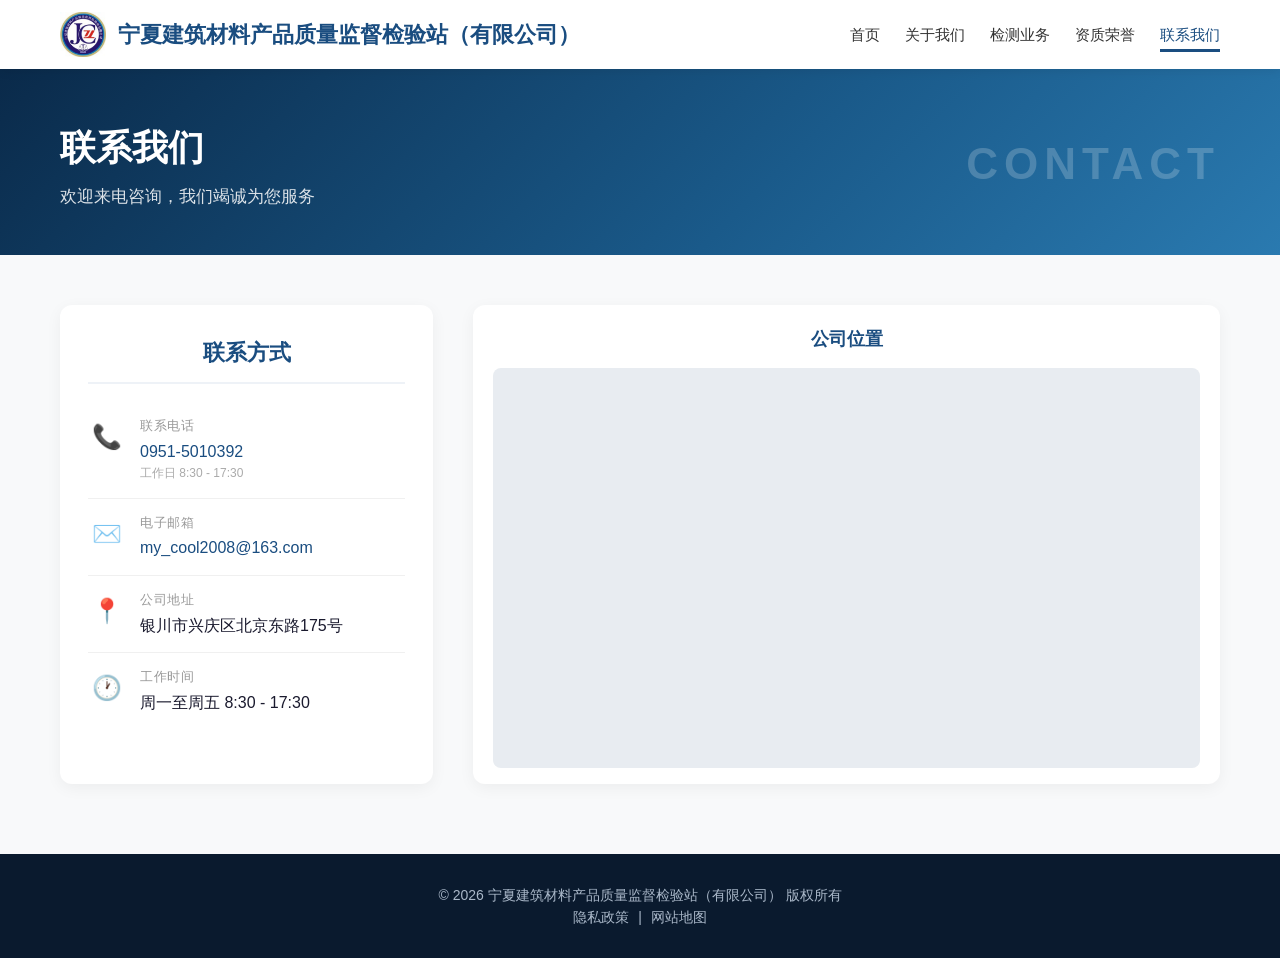
<file: contact.html>
<!DOCTYPE html>
<html lang="zh-CN">
<head>
    <meta charset="UTF-8">
    <meta name="viewport" content="width=device-width, initial-scale=1.0">
    <title>联系我们 - 宁夏建筑材料产品质量监督检验站（有限公司）</title>
    <meta name="description" content="联系宁夏建筑材料产品质量监督检验站，获取房屋安全鉴定、建筑质量检测等服务咨询。">
    <link rel="stylesheet" href="css/style.css">
</head>
<body>

    <!-- ===== 顶部导航栏 ===== -->
    <header>
        <div class="container">
            <div class="logo">
                <a href="index.html">
                    <img src="images/logo.jpg" alt="宁夏建筑材料研究院" class="logo-img">
                    <span class="logo-text">宁夏建筑材料产品质量监督检验站（有限公司）</span>
                </a>
            </div>
            <nav>
                <ul>
                    <li><a href="index.html">首页</a></li>
                    <li><a href="about.html">关于我们</a></li>
                    <li><a href="services.html">检测业务</a></li>
                    <li><a href="honor.html">资质荣誉</a></li>
                    <li><a href="contact.html" class="active">联系我们</a></li>
                </ul>
            </nav>
        </div>
    </header>

    <!-- ===== 横幅区域（与关于我们风格一致） ===== -->
    <section class="page-hero" style="background: linear-gradient(135deg, #0a2a4a 0%, #1a5a8a 60%, #2a7ab0 100%);">
        <div class="container">
            <div class="page-hero-wrapper">
                <div class="page-hero-left">
                    <h1>联系我们</h1>
                    <p>欢迎来电咨询，我们竭诚为您服务</p>
                </div>
                <div class="page-hero-right">
                    <span class="page-hero-title">CONTACT</span>
                </div>
            </div>
        </div>
    </section>

    <!-- ===== 联系信息 + 地图区域 ===== -->
    <section class="contact-section">
        <div class="container">
            <div class="contact-grid">
                <!-- 左列：联系方式 -->
                <div class="contact-details">
                    <h2>联系方式</h2>
                    <div class="contact-item">
                        <div class="contact-icon">📞</div>
                        <div>
                            <h3>联系电话</h3>
                            <p><a href="tel:09515043277">0951-5010392</a></p>
                            <p class="sub-text">工作日 8:30 - 17:30</p>
                        </div>
                    </div>

                    <div class="contact-item">
                        <div class="contact-icon">✉️</div>
                        <div>
                            <h3>电子邮箱</h3>
                            <p><a href="mailto:info@yourcompany.com">my_cool2008@163.com</a></p>
                        </div>
                    </div>

                    <div class="contact-item">
                        <div class="contact-icon">📍</div>
                        <div>
                            <h3>公司地址</h3>
                            <p>银川市兴庆区北京东路175号</p>
                        </div>
                    </div>

                    <div class="contact-item">
                        <div class="contact-icon">🕐</div>
                        <div>
                            <h3>工作时间</h3>
                            <p>周一至周五 8:30 - 17:30</p>
                        </div>
                    </div>
                </div>

                <!-- 右列：地图 -->
                <div class="contact-map">
                    <h2>公司位置</h2>
                    <div class="map-container">
                        <iframe 
                            src="https://ditu.amap.com/ssr/embed/place?id=B03B703FZP&name=%E5%AE%81%E5%A4%8F%E5%9B%9E%E6%97%8F%E8%87%AA%E6%B2%BB%E5%8C%BA%E5%BB%BA%E7%AD%91%E6%9D%90%E6%96%99%E7%A0%94%E7%A9%B6%E9%99%A2&lng=106.270803&lat=38.479245&address=%E9%93%B6%E5%B7%9D%E5%B8%82%E5%85%B4%E5%BA%86%E5%8C%BA%E5%8C%97%E4%BA%AC%E4%B8%9C%E8%B7%AF175%E5%8F%B7&zoom=16" 
                            width="100%" 
                            height="100%" 
                            style="border:0; min-height: 400px;" 
                            loading="lazy" 
                            allowfullscreen 
                            referrerpolicy="strict-origin-when-cross-origin">
                        </iframe>
                    </div>
                </div>
            </div>
        </div>
    </section>

    <!-- ===== 页脚（与首页一致） ===== -->
    <footer>
        <div class="container">
            <p>&copy; 2026 宁夏建筑材料产品质量监督检验站（有限公司） 版权所有</p>
            <p>
                <a href="#">隐私政策</a> |
                <a href="#">网站地图</a>
            </p>
        </div>
    </footer>

</body>
</html>
</file>
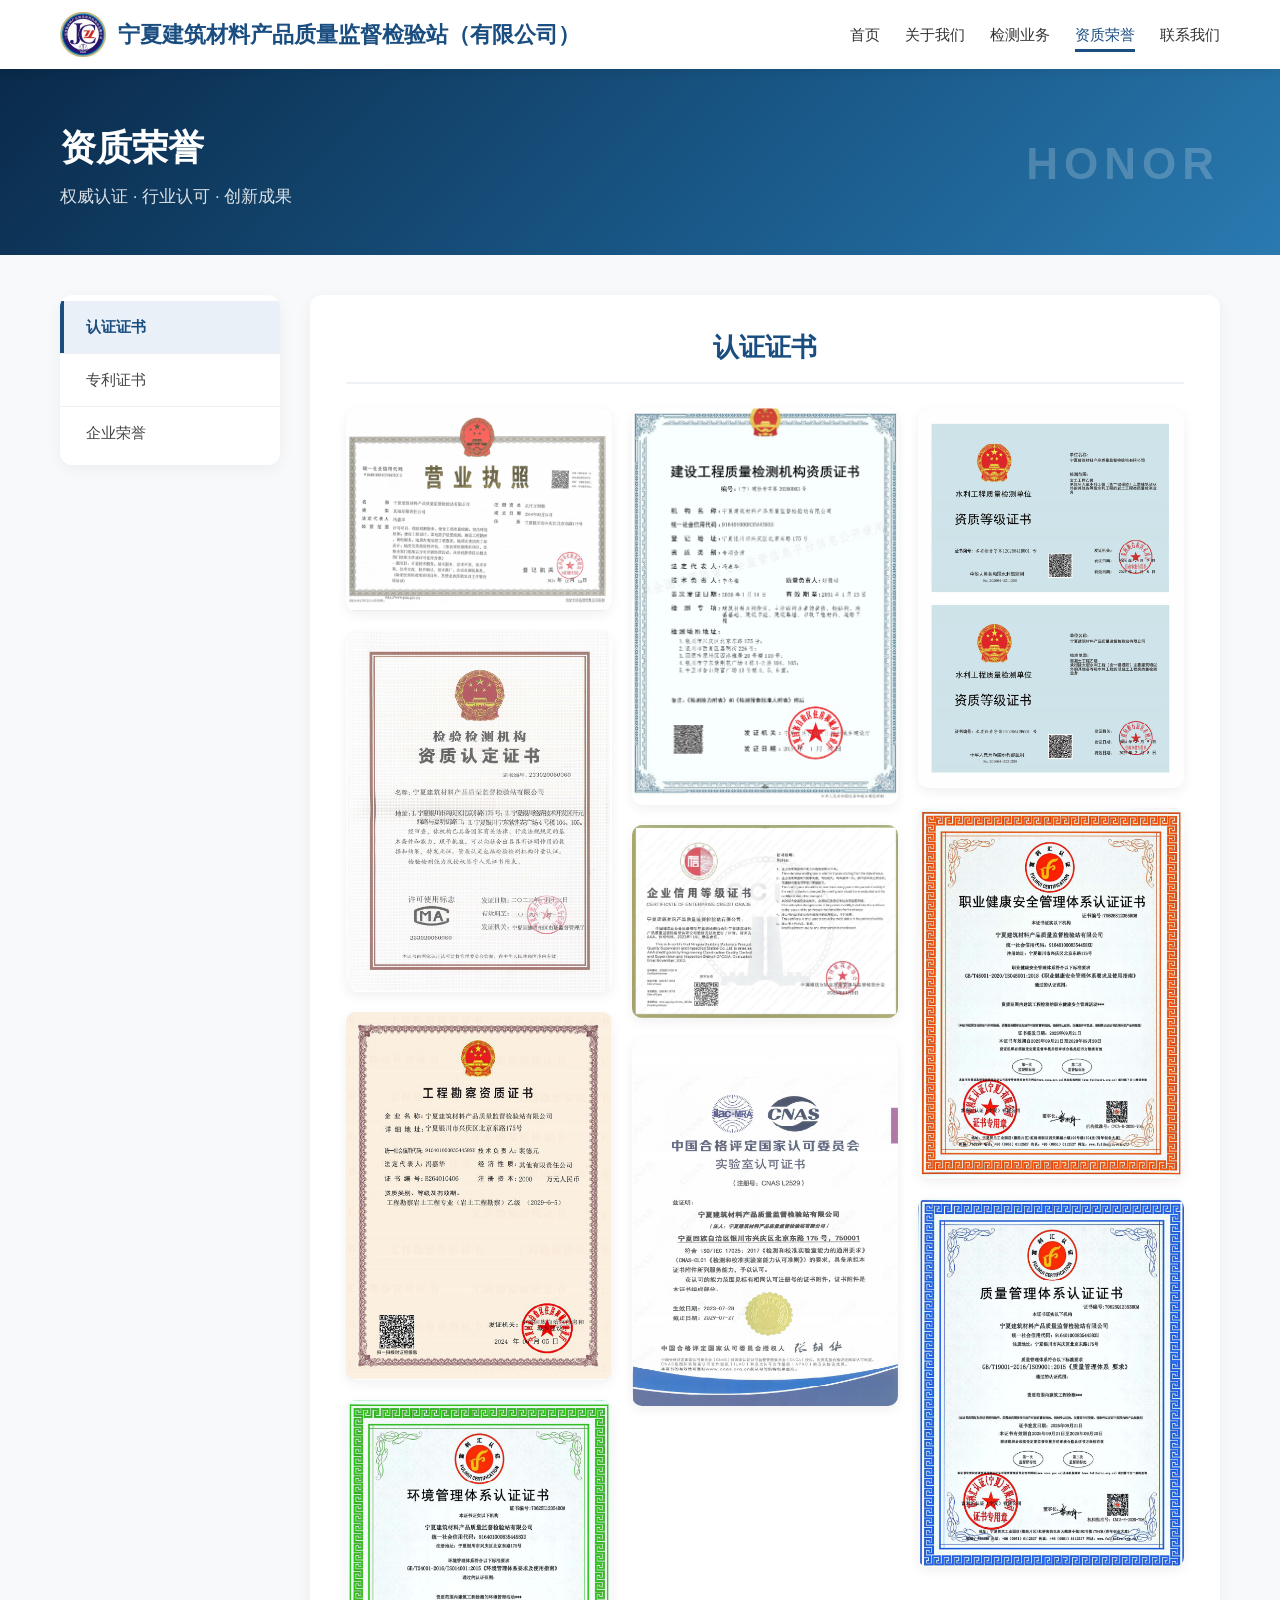
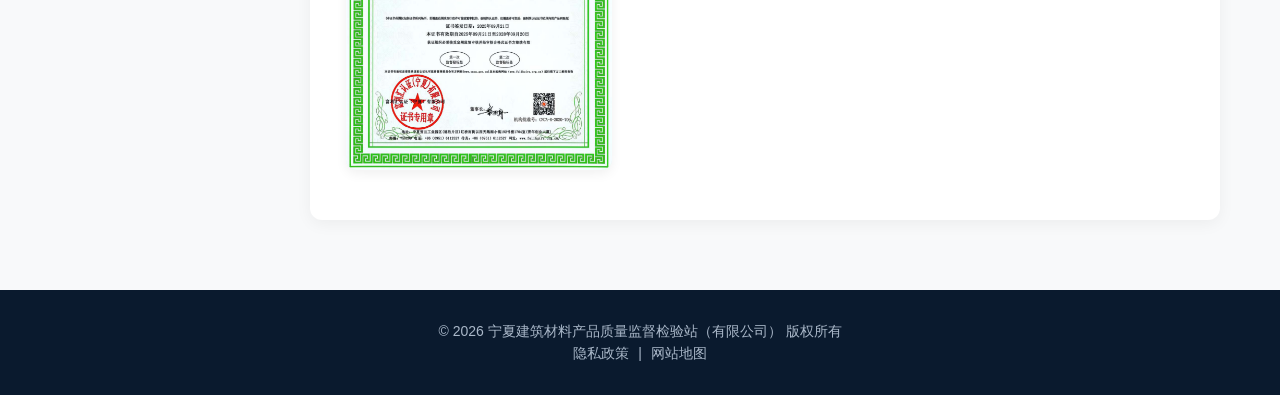
<file: honor.html>
<!DOCTYPE html>
<html lang="zh-CN">
<head>
    <meta charset="UTF-8">
    <meta name="viewport" content="width=device-width, initial-scale=1.0">
    <title>资质荣誉 - 宁夏建筑材料产品质量监督检验站（有限公司）</title>
    <meta name="description" content="宁夏建筑材料研究院资质荣誉：认证证书、行业奖项、专利证书、企业荣誉展示。">
    <link rel="stylesheet" href="css/style.css">
</head>
<body>

    <!-- ===== 顶部导航栏 ===== -->
    <header>
        <div class="container">
            <div class="logo">
                <a href="index.html">
                    <img src="images/logo.jpg" class="logo-img">
                    <span class="logo-text">宁夏建筑材料产品质量监督检验站（有限公司）</span>
                </a>
            </div>
            <nav>
                <ul>
                    <li><a href="index.html">首页</a></li>
                    <li><a href="about.html">关于我们</a></li>
                    <li><a href="services.html">检测业务</a></li>
                    <li><a href="honor.html" class="active">资质荣誉</a></li>
                    <li><a href="contact.html">联系我们</a></li>
                </ul>
            </nav>
        </div>
    </header>

    <!-- ===== 横幅区域 ===== -->
    <section class="page-hero" style="background: linear-gradient(135deg, #0a2a4a 0%, #1a5a8a 60%, #2a7ab0 100%);">
        <div class="container">
            <div class="page-hero-wrapper">
                <div class="page-hero-left">
                    <h1>资质荣誉</h1>
                    <p>权威认证 · 行业认可 · 创新成果</p>
                </div>
                <div class="page-hero-right">
                    <span class="page-hero-title">HONOR</span>
                </div>
            </div>
        </div>
    </section>

    <!-- ===== 主体：左侧导航 + 右侧内容 ===== -->
    <section class="honor-body">
        <div class="container">
            <div class="honor-body-wrapper">
                <!-- 左侧导航 -->
                <aside class="honor-sidebar">
                    <ul class="honor-nav">
                        <li><a href="#" class="active" data-target="certificate">认证证书</a></li>
                        <li><a href="#" data-target="patent">专利证书</a></li>
                        <li><a href="#" data-target="honor">企业荣誉</a></li>
                    </ul>
                </aside>

                <!-- 右侧内容 -->
                <main class="honor-content">
                    <!-- ===== 认证证书 ===== -->
                    <div id="certificate" class="honor-panel active">
                        <h2>认证证书</h2>
                        <div class="honor-panel-body">
                            <div class="masonry-grid honor-masonry">
                                <div class="masonry-item">
                                    <img src="images/营业执照.png" alt="认证证书">
                                </div>
                                <div class="masonry-item">
                                    <img src="images/资质认定证书.png" alt="认证证书">
                                </div>
                                <div class="masonry-item">
                                    <img src="images/工程勘察资质证书.png" alt="认证证书">
                                </div>
                                <div class="masonry-item">
                                    <img src="images/环境管理体系认证证书.png" alt="认证证书">
                                </div>
                                <div class="masonry-item">
                                    <img src="images/建设工程质量检测机构资质证书.png" alt="认证证书">
                                </div>
                                <div class="masonry-item">
                                    <img src="images/企业信用等级证书.png" alt="认证证书">
                                </div>
                                <div class="masonry-item">
                                    <img src="images/实验室认可证书.png" alt="认证证书">
                                </div>
                                <div class="masonry-item">
                                    <img src="images/水利工程资质证书.png" alt="认证证书">
                                </div>
                                <div class="masonry-item">
                                    <img src="images/职业健康安全管理体系认证证书.png" alt="认证证书">
                                </div>
                                <div class="masonry-item">
                                    <img src="images/质量管理体系认证证书.png" alt="认证证书">
                                </div>
                                <!-- 继续添加更多 -->
                            </div>
                        </div>
                    </div>

                    <!-- ===== 专利证书 ===== -->
                    <div id="patent" class="honor-panel">
                        <h2>专利证书</h2>
                        <div class="honor-panel-body">
                            <div class="masonry-grid honor-masonry">
                                <div class="masonry-item">
                                    <img src="images/专利1上.png" alt="专利证书">
                                </div>
                                <div class="masonry-item">
                                    <img src="images/专利1下.png" alt="专利证书">
                                </div>
                                <div class="masonry-item">
                                    <img src="images/专利2.png" alt="专利证书">
                                </div>
                                <div class="masonry-item">
                                    <img src="images/专利3.png" alt="专利证书">
                                </div>
                                <div class="masonry-item">
                                    <img src="images/专利4.png" alt="专利证书">
                                </div>
                                <div class="masonry-item">
                                    <img src="images/专利5.png" alt="专利证书">
                                </div>
                                <div class="masonry-item">
                                    <img src="images/专利6.png" alt="专利证书">
                                </div>
                                <!-- 继续添加更多 -->
                            </div>
                        </div>
                    </div>

                    <!-- ===== 企业荣誉 ===== -->
                    <div id="honor" class="honor-panel">
                        <h2>企业荣誉</h2>
                        <div class="honor-panel-body">
                            <div class="masonry-grid honor-masonry">
                                <div class="masonry-item">
                                    <img src="images/科小企业.png" alt="企业荣誉">
                                </div>
                                <div class="masonry-item">
                                    <img src="images/诚信企业.png" alt="企业荣誉">
                                </div>
                                <div class="masonry-item">
                                    <img src="images/荣誉1.png" alt="企业荣誉">
                                </div>
                                <div class="masonry-item">
                                    <img src="images/荣誉2.png" alt="企业荣誉">
                                </div>
                                <div class="masonry-item">
                                    <img src="images/荣誉3.png" alt="企业荣誉">
                                </div>
                                <div class="masonry-item">
                                    <img src="images/荣誉4.png" alt="企业荣誉">
                                </div>
                                <div class="masonry-item">
                                    <img src="images/荣誉5.png" alt="企业荣誉">
                                </div>
                                <div class="masonry-item">
                                    <img src="images/荣誉6.png" alt="企业荣誉">
                                </div>
                                <div class="masonry-item">
                                    <img src="images/荣誉7.png" alt="企业荣誉">
                                </div>
                                <div class="masonry-item">
                                    <img src="images/荣誉8.png" alt="企业荣誉">
                                </div>
                                <div class="masonry-item">
                                    <img src="images/荣誉9.png" alt="企业荣誉">
                                </div>
                                <div class="masonry-item">
                                    <img src="images/荣誉10.png" alt="企业荣誉">
                                </div>
                                <div class="masonry-item">
                                    <img src="images/荣誉11.png" alt="企业荣誉">
                                </div>
                                <!-- 继续添加更多 -->
                            </div>
                        </div>
                    </div>
                </main>
            </div>
        </div>
    </section>

    <!-- ===== 页脚 ===== -->
    <footer>
        <div class="container">
            <p>&copy; 2026 宁夏建筑材料产品质量监督检验站（有限公司） 版权所有</p>
            <p><a href="#">隐私政策</a> | <a href="#">网站地图</a></p>
        </div>
    </footer>

    <!-- ===== 左侧导航切换逻辑 ===== -->
    <script>
        document.addEventListener('DOMContentLoaded', function() {
            const navLinks = document.querySelectorAll('.honor-nav a');
            const panels = document.querySelectorAll('.honor-panel');

            navLinks.forEach(link => {
                link.addEventListener('click', function(e) {
                    e.preventDefault();

                    navLinks.forEach(l => l.classList.remove('active'));
                    this.classList.add('active');

                    panels.forEach(p => p.classList.remove('active'));

                    const target = this.getAttribute('data-target');
                    const targetPanel = document.getElementById(target);
                    if (targetPanel) {
                        targetPanel.classList.add('active');
                    }

                    document.querySelector('.honor-body').scrollIntoView({ behavior: 'smooth', block: 'start' });
                });
            });
        });
    </script>
</body>
</html>
</file>
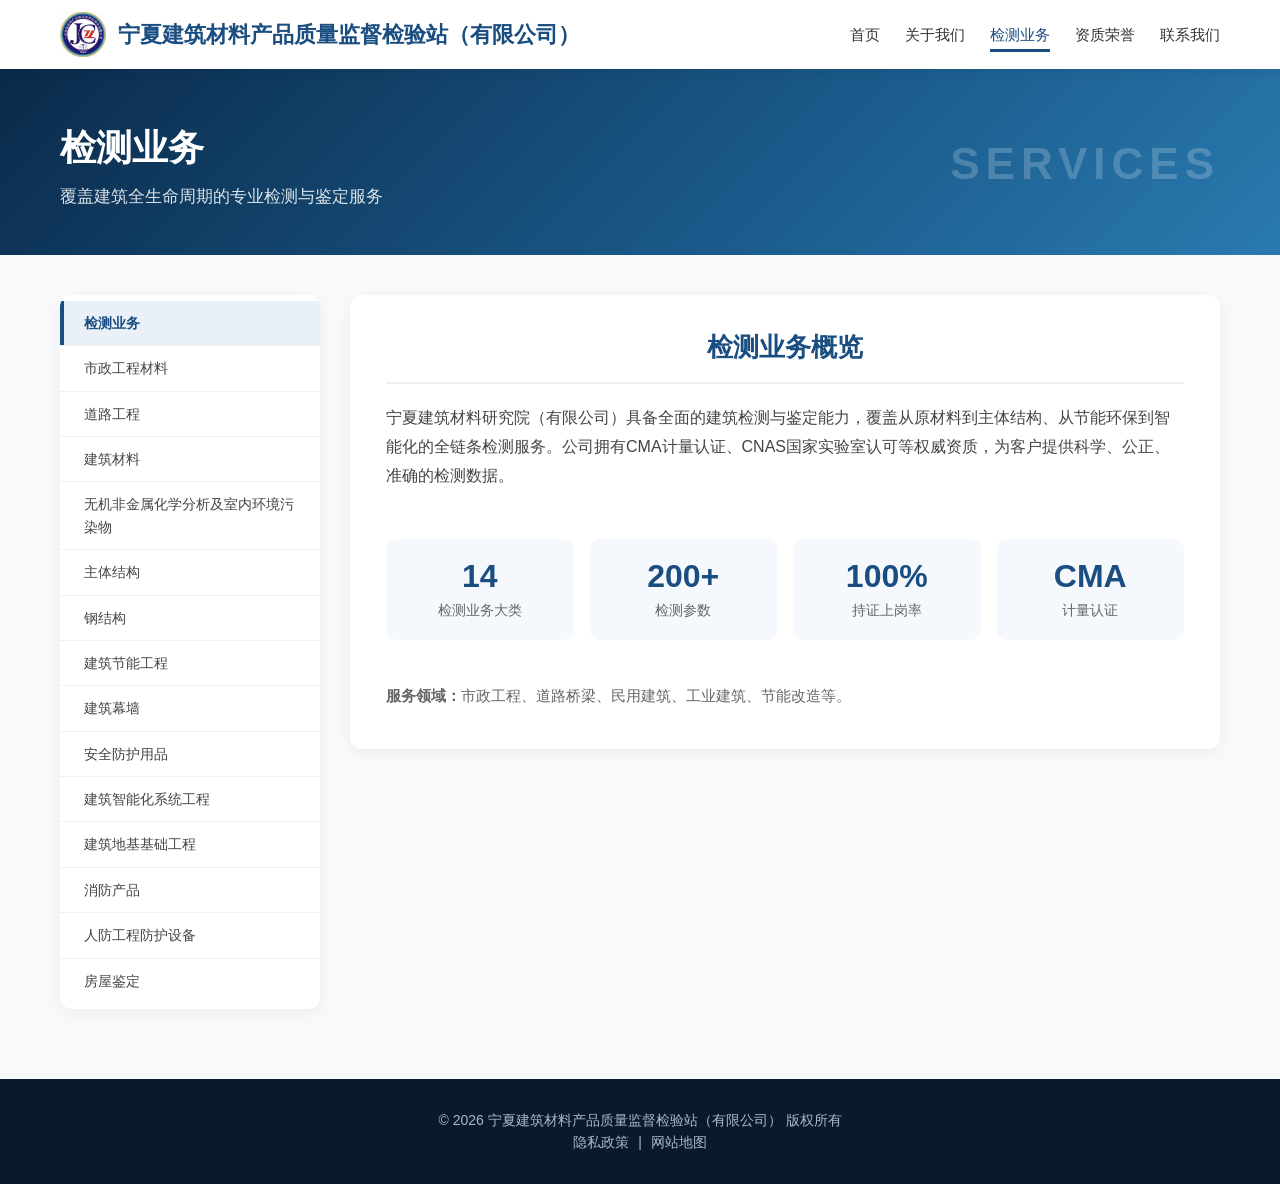
<file: services.html>
<!DOCTYPE html>
<html lang="zh-CN">
<head>
    <meta charset="UTF-8">
    <meta name="viewport" content="width=device-width, initial-scale=1.0">
    <title>检测业务 - 宁夏建筑材料产品质量监督检验站（有限公司）</title>
    <meta name="description" content="宁夏建筑材料研究院检测业务范围：市政工程材料、道路工程、建筑材料、主体结构、钢结构、建筑节能工程等。">
    <link rel="stylesheet" href="css/style.css">
</head>
<body>

    <!-- ===== 顶部导航栏 ===== -->
    <header>
        <div class="container">
            <div class="logo">
                <a href="index.html">
                    <img src="images/logo.jpg" alt="宁夏建筑材料研究院" class="logo-img">
                    <span class="logo-text">宁夏建筑材料产品质量监督检验站（有限公司）</span>
                </a>
            </div>
            <nav>
                <ul>
                    <li><a href="index.html">首页</a></li>
                    <li><a href="about.html">关于我们</a></li>
                    <li><a href="services.html" class="active">检测业务</a></li>
                    <li><a href="honor.html">资质荣誉</a></li>
                    <li><a href="contact.html">联系我们</a></li>
                </ul>
            </nav>
        </div>
    </header>

    <!-- ===== 横幅区域 ===== -->
    <section class="page-hero" style="background: linear-gradient(135deg, #0a2a4a 0%, #1a5a8a 60%, #2a7ab0 100%);">
        <div class="container">
            <div class="page-hero-wrapper">
                <div class="page-hero-left">
                    <h1>检测业务</h1>
                    <p>覆盖建筑全生命周期的专业检测与鉴定服务</p>
                </div>
                <div class="page-hero-right">
                    <span class="page-hero-title">SERVICES</span>
                </div>
            </div>
        </div>
    </section>

    <!-- ===== 主体：左侧导航 + 右侧内容 ===== -->
    <section class="services-body">
        <div class="container">
            <div class="services-body-wrapper">
                <!-- 左侧导航 -->
                <aside class="services-sidebar">
                    <ul class="services-nav">
                        <li><a href="#" class="active" data-target="overview">检测业务</a></li>
                        <li><a href="#" data-target="service1">市政工程材料</a></li>
                        <li><a href="#" data-target="service2">道路工程</a></li>
                        <li><a href="#" data-target="service3">建筑材料</a></li>
                        <li><a href="#" data-target="service4">无机非金属化学分析及室内环境污染物</a></li>
                        <li><a href="#" data-target="service5">主体结构</a></li>
                        <li><a href="#" data-target="service6">钢结构</a></li>
                        <li><a href="#" data-target="service7">建筑节能工程</a></li>
                        <li><a href="#" data-target="service8">建筑幕墙</a></li>
                        <li><a href="#" data-target="service9">安全防护用品</a></li>
                        <li><a href="#" data-target="service10">建筑智能化系统工程</a></li>
                        <li><a href="#" data-target="service11">建筑地基基础工程</a></li>
                        <li><a href="#" data-target="service12">消防产品</a></li>
                        <li><a href="#" data-target="service13">人防工程防护设备</a></li>
                        <li><a href="#" data-target="service14">房屋鉴定</a></li>
                    </ul>
                </aside>

                <!-- 右侧内容区域 -->
                <main class="services-content">
                    <!-- ===== 概览（默认显示） ===== -->
                    <div id="overview" class="service-panel active">
                        <h2>检测业务概览</h2>
                        <div class="service-panel-body">
                            <p style="font-size:16px; color:#444; line-height:1.8; margin-bottom:20px;">
                                宁夏建筑材料研究院（有限公司）具备全面的建筑检测与鉴定能力，覆盖从原材料到主体结构、从节能环保到智能化的全链条检测服务。公司拥有CMA计量认证、CNAS国家实验室认可等权威资质，为客户提供科学、公正、准确的检测数据。
                            </p>
                            <div class="overview-grid">
                                <div class="overview-item">
                                    <span class="overview-number">14</span>
                                    <p>检测业务大类</p>
                                </div>
                                <div class="overview-item">
                                    <span class="overview-number">200+</span>
                                    <p>检测参数</p>
                                </div>
                                <div class="overview-item">
                                    <span class="overview-number">100%</span>
                                    <p>持证上岗率</p>
                                </div>
                                <div class="overview-item">
                                    <span class="overview-number">CMA</span>
                                    <p>计量认证</p>
                                </div>
                            </div>
                            <p style="font-size:15px; color:#666; line-height:1.8; margin-top:10px;">
                                <strong>服务领域：</strong>市政工程、道路桥梁、民用建筑、工业建筑、节能改造等。
                            </p>
                        </div>
                    </div>

                    <!-- ===== 市政工程材料 ===== -->
                    <div id="service1" class="service-panel">
                        <h2>市政工程材料</h2>
                        <div class="service-panel-body">
                            <div class="service-images">
                                <img src="images/市政1.png">
                                <img src="images/市政2.png">
                            </div>
                            <div class="service-info">
                                <h3>概述</h3>
                                <p>针对城市道路、桥梁、广场、排水管网等市政基础设施中所使用的各类原材料及半成品进行质量检验。通过对材料物理性能、力学性能及耐久性能的系统测试，为市政工程建设的材料选型和进场验收提供科学依据，确保工程实体质量满足设计及使用要求。</p>
                            </div>
                            <div class="service-info">
                                <h3>检测项目</h3>
                                <ul>
                                    <li>沥青及沥青混合料</li>
                                    <li>无机结合料稳定材料</li>
                                    <li>集料</li>
                                    <li>路基路面</li>
                                </ul>
                            </div>
                            <div class="service-info">
                                <h3>检测标准</h3>
                                <ul>
                                    <li>GB/T 50123《土工试验方法标准》</li>
                                    <li>JTG 3430《公路土工试验规程》</li>
                                    <li>JTG 3432《公路工程集料试验规程》</li>
                                    <li>GB/T 14685《建设用卵石、碎石》</li>
                                    <li>CJJ 1《城市道路工程施工与质量验收规范》</li>
                                    <li>JTG/T F30《公路水泥混凝土路面施工技术细则》</li>
                                </ul>
                            </div>
                        </div>
                    </div>

                    <!-- ===== 道路工程 ===== -->
                    <div id="service2" class="service-panel">
                        <h2>道路工程</h2>
                        <div class="service-panel-body">
                            <div class="service-images">
                                <img src="images/道路1.png">
                                <img src="images/道路2.png">
                            </div>
                            <div class="service-info">
                                <h3>概述</h3>
                                <p>服务于公路与城市道路建设及养护全过程的质量控制与评定。检测内容涵盖路基路面结构层的施工质量验证、交通安全设施的设置规范性与性能有效性评价，以及各类道路附属设施的耐久性与安全性能测试，为道路工程的交竣工验收和安全运营提供技术支撑。</p>
                            </div>
                            <div class="service-info">
                                <h3>检测项目</h3>
                                <ul>
                                    <li>路基路面</li>
                                    <li>交通标志</li>
                                    <li>反光膜</li>
                                    <li>路面标线</li>
                                    <li>涂料</li>
                                    <li>突起路标</li>
                                    <li>轮廓标</li>
                                    <li>隔离栅</li>
                                    <li>减速带</li>
                                    <li>防腐层</li>
                                </ul>
                            </div>
                            <div class="service-info">
                                <h3>检测标准</h3>
                                <ul>
                                    <li>JTG 3430《公路土工试验规程》</li>
                                    <li>GB/T 50123《土工试验方法标准》</li>
                                    <li>JTG 3432《公路工程集料试验规程》</li>
                                    <li>CJJ 1《城市道路工程施工与质量验收规范》</li>
                                    <li>GB/T 14685《建设用卵石、碎石》</li>
                                </ul>
                            </div>
                        </div>
                    </div>

                    <!-- ===== 建筑材料 ===== -->
                    <div id="service3" class="service-panel">
                        <h2>建筑材料</h2>
                        <div class="service-panel-body">
                            <div class="service-images">
                                <img src="images/建筑1.png">
                                <img src="images/建筑2.png">
                            </div>
                            <div class="service-info">
                                <h3>概述</h3>
                                <p>覆盖工业与民用建筑工程中广泛使用的结构材料、装饰材料、功能材料及配套构配件的质量检验。通过对材料的强度、耐久性、加工性能及安全环保指标进行全面测试，为施工企业的进场材料验收、工程监理的质量控制以及竣工验收提供公正、准确的检测数据。</p>
                            </div>
                            <div class="service-info">
                                <h3>检测项目</h3>
                                <ul>
                                    <li>钢材</li>
                                    <li>电焊网编结网</li>
                                    <li>水泥</li>
                                    <li>掺合料</li>
                                    <li>混凝土用钢纤维</li>
                                    <li>混凝土用合成纤维</li>
                                    <li>砂、石</li>
                                    <li>水</li>
                                    <li>外加剂</li>
                                    <li>混凝土</li>
                                    <li>砂浆</li>
                                    <li>灌浆料</li>
                                    <li>无机非金属材料化学分析</li>
                                    <li>室内环境污染物、有害物质</li>
                                    <li>石膏</li>
                                    <li>包装袋</li>
                                    <li>彩砂</li>
                                    <li>水磨石</li>
                                    <li>高岭土</li>
                                    <li>膨润土及其制品</li>
                                    <li>种植土</li>
                                    <li>土工实验</li>
                                    <li>防水卷材</li>
                                    <li>漆</li>
                                    <li>腻子</li>
                                    <li>涂料</li> 
                                    <li>地坪材料</li> 
                                    <li>聚合物乳液</li> 
                                    <li>胶粘剂</li> 
                                    <li>填缝剂</li> 
                                    <li>密封材料</li> 
                                    <li>加固材料</li> 
                                    <li>防腐材料</li> 
                                    <li>耐火材料</li> 
                                    <li>砌墙砖、砖块</li> 
                                    <li>路面砖</li> 
                                    <li>瓦</li> 
                                    <li>墙板</li> 
                                    <li>人造板</li> 
                                    <li>地板</li> 
                                    <li>装饰板材</li> 
                                    <li>夹芯板</li> 
                                    <li>纤维制品</li> 
                                    <li>塑料板材、面材</li> 
                                    <li>土工合成材料</li> 
                                    <li>陶瓷砖</li> 
                                    <li>卫生陶瓷</li> 
                                    <li>石材</li> 
                                    <li>仿石饰面材料</li> 
                                    <li>管材、管件</li> 
                                    <li>电线、电缆</li> 
                                    <li>电二套管</li> 
                                    <li>电缆桥架</li> 
                                    <li>检查井</li> 
                                    <li>井盖</li> 
                                    <li>化粪池</li> 
                                    <li>运动场地合成材料</li> 
                                    <li>壁纸、墙纸</li> 
                                    <li>门</li> 
                                    <li>轻钢龙骨</li> 
                                    <li>排水管、输水管</li> 
                                    <li>混泥土制品</li> 
                                </ul>
                            </div>
                            <div class="service-info">
                                <h3>检测标准</h3>
                                <ul>
                                    <li>GB/T 1346《水泥标准稠度用水量、凝结时间与安定性检验方法》</li>
                                    <li>GB/T 5762《建材用石灰石、生石灰和熟石灰化学分析方法》</li>
                                    <li>GB/T 21372《硅酸盐水泥熟料》</li>
                                    <li>GB/T 23451《建筑用轻质隔墙条板》</li>
                                    <li>GB/T 39698《通用硅酸盐水泥出厂确认方法》</li>
                                    <li>JC/T 2745《石膏矿渣水泥》</li>
                                </ul>
                            </div>
                        </div>
                    </div>

                    <!-- ===== 无机非金属化学分析及室内环境污染物 ===== -->
                    <div id="service4" class="service-panel">
                        <h2>无机非金属化学分析及室内环境污染物</h2>
                        <div class="service-panel-body">
                            <div class="service-images">
                                <img src="images/无机1.png" alt="图1">
                                <img src="images/无机2.png" alt="图2">
                            </div>
                            <div class="service-info">
                                <h3>概述</h3>
                                <p>运用化学分析及仪器分析手段，对建材原料、半成品及成品中的化学成分与矿物组成进行精确定量分析，同时开展室内空气质量检测和材料有害物质释放量测定。该业务方向服务于建材产品成分核查、生产工艺控制、室内环境污染评价及绿色建材认证等领域，为健康居住环境提供技术保障。</p>
                            </div>
                            <div class="service-info">
                                <h3>检测项目</h3>
                                <ul>
                                    <li>有害物质</li>
                                    <li>不溶物</li>
                                    <li>酸融物</li>
                                    <li>室内环境</li>
                                    <li>放射性</li>
                                    <li>VOC</li>
                                    <li>挥发物含量</li>
                                    <li>烧失量</li>
                                </ul>
                            </div>
                            <div class="service-info">
                                <h3>检测标准</h3>
                                <ul>
                                    <li>JC/T 1021.2《非金属矿物和岩石化学分析方法 第2部分 硅酸盐岩石、矿物及硅质原料化学分析方法》</li>
                                    <li>GB/T 5762《建材用石灰石、生石灰和熟石灰化学分析方法》</li>
                                    <li>GB 46040《墙体材料可浸出有害金属元素限值》</li>
                                    <li>GB/T 39804《墙体材料中可浸出有害物质的测定方法》</li>
                                    <li>JC/T 566《吸声用穿孔纤维水泥板》</li>
                                </ul>
                            </div>
                        </div>
                    </div>



                    <!-- ===== 主体结构 ===== -->
                    <div id="service5" class="service-panel">
                        <h2>主体结构</h2>
                        <div class="service-panel-body">
                            <div class="service-images">
                                <img src="images/主体1.png" alt="图1">
                                <img src="images/主体2.png" alt="图2">
                            </div>
                            <div class="service-info">
                                <h3>概述</h3>
                                <p>对已建成或施工中的建筑主体结构进行现场质量检测与安全性评估。采用多种无损检测和微损检测方法，获取混凝土构件强度、钢筋配置、构件几何尺寸及裂缝状态等关键参数，为工程质量验收、既有建筑可靠性鉴定及加固改造设计提供技术依据。</p>
                            </div>
                            <div class="service-info">
                                <h3>检测项目</h3>
                                <ul>
                                    <li>主体结构工程</li>
                                </ul>
                            </div>
                            <div class="service-info">
                                <h3>检测标准</h3>
                                <ul>
                                    <li>T/CS 031《建筑主体结构工程现场检测技术规程》</li>
                                    <li>GB/T 50123《土工试验方法标准》</li>
                                    <li>JTG 3430《公路土工试验规程》</li>
                                    <li>GB/T 19889.7《声学 建筑和建筑构件隔声测量 第7部分：撞击声隔声的现场测量》</li>
                                    <li>DB32/T 4303《建设工程质量检测技术管理规程》</li>
                                </ul>
                            </div>
                        </div>
                    </div>

                    <!-- ===== 钢结构 ===== -->
                    <div id="service6" class="service-panel">
                        <h2>钢结构</h2>
                        <div class="service-panel-body">
                            <div class="service-images">
                                <img src="images/钢1.png" alt="图1">
                                <img src="images/钢2.png" alt="图2">
                            </div>
                            <div class="service-info">
                                <h3>概述</h3>
                                <p>针对钢结构制作与安装过程中的关键质量控制点开展专项检测。运用先进的探伤技术对焊缝内部质量进行评定，对高强度螺栓连接副的紧固性能、构件承载力及防腐防火涂层质量进行系统验证，确保钢结构工程的安全储备和长期服役性能。</p>
                            </div>
                            <div class="service-info">
                                <h3>检测项目</h3>
                                <ul>
                                    <li>钢结构工程</li>
                                </ul>
                            </div>
                            <div class="service-info">
                                <h3>检测标准</h3>
                                <ul>
                                    <li>GB/T 50205《钢结构工程施工质量验收标准》</li>
                                    <li>GB/T 50661《钢结构焊接规范》</li>
                                    <li>GB/T 11345《焊缝无损检测 超声检测 技术、检测等级和评定》</li>
                                    <li>GB/T 3098.1《紧固件机械性能 螺栓、螺钉和螺柱》</li>
                                    <li>GB/T 2970《厚钢板超声波检测方法》</li>
                                    <li>JGJ 255《钢结构工程施工规范》</li>
                                </ul>
                            </div>
                        </div>
                    </div>

                    <!-- ===== 建筑节能工程 ===== -->
                    <div id="service7" class="service-panel">
                        <h2>建筑节能工程</h2>
                        <div class="service-panel-body">
                            <div class="service-images">
                                <img src="images/节能1.png" alt="图1">
                                <img src="images/节能2.png" alt="图2">
                            </div>
                            <div class="service-info">
                                <h3>概述</h3>
                                <p>围绕建筑节能设计标准和防火规范要求，对建筑外围护结构、门窗、保温隔热系统及各类节能材料的热工性能进行实验室检测与现场测试；同时依据燃烧性能分级标准对建筑材料的防火安全等级进行评定，为绿色建筑设计和消防安全验收提供双重保障。</p>
                            </div>
                            <div class="service-info">
                                <h3>检测项目</h3>
                                <ul>
                                    <li>装配式结构</li>
                                    <li>建筑节能检测</li>
                                    <li>太阳热水系统</li>
                                    <li>散热器</li>
                                    <li>窗</li>
                                    <li>玻璃</li>
                                    <li>型材</li>
                                    <li>建筑材料燃烧性能</li>
                                    <li>外保温系统</li>
                                    <li>保温板</li>
                                    <li>保温管</li>
                                    <li>建筑用绝热制品</li>
                                    <li>泡沫混凝土</li>
                                    <li>胶粘剂、抹面胶浆</li>
                                    <li>玻纤网</li>
                                    <li>保温绝热用砂浆</li>
                                    <li>保温绝热用无机颗粒</li>
                                </ul>
                            </div>
                            <div class="service-info">
                                <h3>检测标准</h3>
                                <ul>
                                    <li>GB/T 30595《建筑保温用挤塑聚苯板（XPS）》</li>
                                    <li>GB/T 8484《建筑外门窗保温性能检测方法》</li>
                                    <li>GB/T 7106《建筑外门窗气密、水密、抗风压性能检测方法》</li>
                                    <li>GB/T 13475《绝热材料稳态热阻及有关特性的测定 防护热板法》</li>
                                    <li>JGJ 132《居住建筑节能检测标准》</li>
                                </ul>
                            </div>
                        </div>
                    </div>

                    <!-- ===== 建筑幕墙 ===== -->
                    <div id="service8" class="service-panel">
                        <h2>安全防护用品</h2>
                        <div class="service-panel-body">
                            <div class="service-images">
                                <img src="images/幕墙1.png" alt="图1">
                                <img src="images/幕墙2.png" alt="图2">
                            </div>
                            <div class="service-info">
                                <h3>概述</h3>
                                <p>对各类玻璃幕墙、金属幕墙、石材幕墙及其配套密封系统进行全面的性能检验与现场测试。通过对幕墙系统在风压、水密、气密及平面变形等工况下的表现进行实验室验证，并对其玻璃光学热工性能和密封胶粘结耐久性进行专项测试，确保幕墙工程的安全适用与节能美观。</p>
                            </div>
                            <div class="service-info">
                                <h3>检测项目</h3>
                                <ul>
                                    <li>幕墙</li>
                                    <li>幕墙玻璃</li>
                                    <li>密封胶</li>
                                </ul>
                            </div>
                            <div class="service-info">
                                <h3>检测标准</h3>
                                <ul>
                                    <li>GB/T 31433《建筑幕墙、门窗通用技术条件》</li>
                                    <li>GB/T 18250《建筑幕墙层间变形性能分级及检测方法》</li>
                                    <li>GB/T 38264《建筑幕墙耐撞击性能分级及检测方法》</li>
                                    <li>GB/T 29738《建筑幕墙和门窗抗风携碎物冲击性能分级及检测方法》</li>
                                    <li>GB 16776《建筑用硅酮结构密封胶》</li>
                                    <li>JG/T 217《建筑幕墙用瓷板》</li>
                                </ul>
                            </div>
                        </div>
                    </div>



                    <!-- ===== 安全防护用品 ===== -->
                    <div id="service9" class="service-panel">
                        <h2>安全防护用品</h2>
                        <div class="service-panel-body">
                            <div class="service-images">
                                <img src="images/安全1.png" alt="图1">
                                <img src="images/安全2.png" alt="图2">
                            </div>
                            <div class="service-info">
                                <h3>概述</h3>
                                <p>对施工现场和工业生产场所使用的各类安全防护产品进行质量安全性能检验。通过模拟实际工况条件，对防护用品的抗冲击、耐穿透、阻燃、防静电及力学承载等关键性能指标进行测试，严格把关个人及集体防护装备的质量，为一线作业人员生命安全构筑坚实防线。</p>
                            </div>
                            <div class="service-info">
                                <h3>检测项目</h3>
                                <ul>
                                    <li>脚手架</li>
                                    <li>扣件</li>
                                    <li>防护服装</li>
                                    <li>安全网</li>
                                    <li>安全带</li>
                                    <li>安全帽</li>
                                    <li>灭火器</li>
                                </ul>
                            </div>
                            <div class="service-info">
                                <h3>检测标准</h3>
                                <ul>
                                    <li>GB 2811-2019《头部防护 安全帽》</li>
                                    <li>GB 6095-2021《坠落防护 安全带》</li>
                                    <li>GB/T 2812《安全帽测试方法》</li>
                                    <li>GB/T 6096《坠落防护 安全带系统性能测试方法》</li>
                                </ul>
                            </div>
                        </div>
                    </div>

                    <!-- ===== 建筑智能化系统工程 ===== -->
                    <div id="service10" class="service-panel">
                        <h2>建筑智能化系统工程</h2>
                        <div class="service-panel-body">
                            <div class="service-images">
                                <img src="images/智能1.png" alt="图1">
                                <img src="images/智能2.jpg" alt="图2">
                            </div>
                            <div class="service-info">
                                <h3>概述</h3>
                                <p>对建筑智能化各子系统从安装质量到系统功能进行全面验证。围绕信息传输网络、安全防范体系、公共广播与应急响应系统及机房基础设施等开展综合测试，评估各系统的信号质量、控制精度和联动响应能力，确保智能建筑高效、安全、稳定运行。</p>
                            </div>
                            <div class="service-info">
                                <h3>检测项目</h3>
                                <ul>
                                    <li>智能化集成系统</li>
                                    <li>信息网络系统</li>
                                    <li>综合布线系统</li>
                                    <li>公共广播系统</li>
                                    <li>安全效术防范系统</li>
                                    <li>应急响应系统</li>
                                    <li>机房工程</li>
                                </ul>
                            </div>
                            <div class="service-info">
                                <h3>检测标准</h3>
                                <ul>
                                    <li>GB 50339《智能建筑工程质量验收规范》</li>
                                    <li>GB 50348《安全防范工程技术标准》</li>
                                    <li>GB/T 50312《综合布线系统工程验收规范》</li>
                                    <li>DBJ/T15-147《建筑智能工程施工、检测与验收规范》（广东省标准）</li>
                                    <li>DBJ/T 15-131《园区和商业建筑内宽带光纤接入通信设施工程设计规范》</li>
                                </ul>
                            </div>
                        </div>
                    </div>

                    <!-- ===== 建筑地基基础工程 ===== -->
                    <div id="service11" class="service-panel">
                        <h2>建筑地基基础工程</h2>
                        <div class="service-panel-body">
                            <div class="service-images">
                                <img src="images/地基1.png" alt="图1">
                                <img src="images/地基2.png" alt="图2">
                            </div>
                            <div class="service-info">
                                <h3>概述</h3>
                                <p>专注于地下隐蔽工程的质量控制，对天然地基、复合地基及桩基的承载力和完整性进行科学评价，同时对抗拔锚杆的锚固性能进行验证。结合基坑工程和基础施工过程中的变形监测数据，为地基基础的设计复核、施工验收及临近建筑物安全提供量化判定依据</p>
                            </div>
                            <div class="service-info">
                                <h3>检测项目</h3>
                                <ul>
                                    <li>地基基础</li>
                                    <li>桩的承载力检测</li>
                                    <li>桩身完整性</li>
                                    <li>锚杆抗拨承载力</li>
                                    <li>建筑基坑工程和基础施工变形监测</li>
                                </ul>
                            </div>
                            <div class="service-info">
                                <h3>检测标准</h3>
                                <ul>
                                    <li>T/ZZXJX 287《建筑地基基础检测技术规程》</li>
                                    <li>GB/T 50123《土工试验方法标准》</li>
                                    <li>CJJ 1《城市道路工程施工与质量验收规范》</li>
                                    <li>JTG 3430《公路土工试验规程》</li>
                                    <li>JTG 3432《公路工程集料试验规程》</li>
                                </ul>
                            </div>
                        </div>
                    </div>

                    <!-- ===== 消防产品 ===== -->
                    <div id="service12" class="service-panel">
                        <h2>建筑地基基础工程</h2>
                        <div class="service-panel-body">
                            <div class="service-images">
                                <img src="images/消防1.jpg" alt="图1">
                                <img src="images/消防2.jpg" alt="图2">
                            </div>
                            <div class="service-info">
                                <h3>概述</h3>
                                <p>依据消防产品相关技术标准，对建筑物内配置的各类消防器材和防火构件进行质量符合性检验。通过对灭火设备、防火分隔构件、消防供水与灭火系统组件及应急照明装置的性能测试，确保消防产品在突发火情时能够及时启动并发挥有效防护作用。</p>
                            </div>
                            <div class="service-info">
                                <h3>检测项目</h3>
                                <ul>
                                    <li>防火阀们</li>
                                    <li>防火封堵材料</li>
                                    <li>灭火器</li>
                                    <li>阻火圈</li>
                                    <li>灭火毯</li>
                                    <li>消火栓箱</li>
                                    <li>消火栓</li>
                                    <li>消防接口</li>
                                    <li>消防水带</li>
                                    <li>消防水枪</li>
                                    <li>消防软管卷盘</li>
                                    <li>应急照明灯</li>
                                </ul>
                            </div>
                            <div class="service-info">
                                <h3>检测标准</h3>
                                <ul>
                                    <li>T/CQCA 027《消防及阻燃产品快速检验规程》</li>
                                </ul>
                            </div>
                        </div>
                    </div>
                    <!-- ===== 人防工程防护设备 ===== -->
                    <div id="service13" class="service-panel">
                        <h2>人防工程防护设备</h2>
                        <div class="service-panel-body">
                            <div class="service-images">
                                <img src="images/人防1.png" alt="图1">
                                <img src="images/人防2.png" alt="图2">
                            </div>
                            <div class="service-info">
                                <h3>概述</h3>
                                <p>服务于人防工程战时防护功能的保障需求，对各类人防专用防护门、密闭阀门、防爆波活门、排气活门及观察窗等设备进行出厂质量检验和现场安装验收；同时对滤尘通风系统、超压排气系统和防护密闭段通风管道进行联动性能测试，确保人防工程在平战转换后具备完整的防护密闭与通风过滤能力。</p>
                            </div>
                            <div class="service-info">
                                <h3>检测项目</h3>
                                <ul>
                                    <li>建筑材料见证取样</li>
                                    <li>人防检测其他性能</li> 
                                    <li>手动钢结构门</li>
                                    <li>钢筋混凝土门</li>
                                    <li>电控门</li>
                                    <li>防电磁脉冲门</li> 
                                    <li>防护密闭封墙板</li> 
                                    <li>复合材料防护密闭门</li> 
                                    <li>阀门</li> 
                                    <li>悬裸式防爆波活门</li> 
                                    <li>胶管式防爆波活门</li> 
                                    <li>排气活门</li> 
                                    <li>密闭观察窗</li> 
                                    <li>防爆地漏</li> 
                                    <li>油网滤尘器</li> 
                                    <li>过滤吸收器</li> 
                                    <li>超压排气活门</li> 
                                    <li>风机</li> 
                                    <li>防护密闭段通风管道</li> 
                                    <li>防护通风系统</li> 
                                </ul>
                            </div>
                            <div class="service-info">
                                <h3>检测标准</h3>
                                <ul>
                                    <li>《人民防空防护设备（防护门类）通用技术要求》（国人防建〔2024〕3号）</li>
                                    <li>《RFP型过滤吸收器制造与验收规范》</li>
                                    <li>《人民防空防护设备检验检测管理办法》（发改国防规〔2024〕1450号）</li>
                                </ul>
                            </div>
                        </div>
                    </div>


                    <!-- ===== 房屋鉴定 ===== -->
                    <div id="service14" class="service-panel">
                        <h2>房屋鉴定</h2>
                        <div class="service-panel-body">
                            <div class="service-images">
                                <img src="images/房屋1.png" alt="房屋鉴定">
                                <img src="images/房屋2.png" alt="房屋鉴定">
                            </div>
                            <div class="service-info">
                                <h3>概述</h3>
                                <p>对既有建筑的结构安全性、使用性及耐久性进行综合评估与等级评定。通过现场勘查、结构检测与复核验算，查明房屋存在的质量缺陷和安全隐患，判定其承载能力是否满足规范要求，为房屋改造、扩建、事故处理及安全状况评估提供权威的鉴定结论和维修加固建议。</p>
                            </div>
                            <div class="service-info">
                                <h3>检测项目</h3>
                                <ul>
                                    <li>房屋安全鉴定（危房鉴定）</li>
                                    <li>结构可靠性评估</li>
                                    <li>房屋完损等级评定</li>
                                    <li>既有建筑抗震鉴定</li>
                                </ul>
                            </div>
                            <div class="service-info">
                                <h3>检测标准</h3>
                                <ul>
                                    <li>JGJ 125《危险房屋鉴定标准》</li>
                                    <li>GB 50292《民用建筑可靠性鉴定标准》</li>
                                    <li>GB 50023《建筑抗震鉴定标准》</li>
                                    <li>JGJ 8《建筑变形测量规范》</li>
                                    <li>GB/T 50344《建筑结构检测技术标准》</li>
                                    <li>GB 50011《建筑抗震设计规范》</li>
                                </ul>
                            </div>
                        </div>
                    </div>

                    <!-- ===== 其余业务（service4-service13）请按相同结构补充 ===== -->
                    <!-- 为避免代码过长，此处省略中间9项，你需要复制上面的结构，修改id和标题内容 -->

                </main>
            </div>
        </div>
    </section>

    <!-- ===== 页脚 ===== -->
    <footer>
        <div class="container">
            <p>&copy; 2026 宁夏建筑材料产品质量监督检验站（有限公司） 版权所有</p>
            <p><a href="#">隐私政策</a> | <a href="#">网站地图</a></p>
        </div>
    </footer>

    <!-- ===== 左侧导航切换逻辑 ===== -->
    <script>
    document.addEventListener('DOMContentLoaded', function() {
        const navLinks = document.querySelectorAll('.services-nav a');
        const panels = document.querySelectorAll('.service-panel');

        // ===== 切换面板的函数 =====
        function switchPanel(targetId) {
            // 如果 targetId 是 'overview' 或对应 service，则切换
            navLinks.forEach(l => l.classList.remove('active'));
            panels.forEach(p => p.classList.remove('active'));

            const targetLink = document.querySelector(`.services-nav a[data-target="${targetId}"]`);
            const targetPanel = document.getElementById(targetId);

            if (targetLink && targetPanel) {
                targetLink.classList.add('active');
                targetPanel.classList.add('active');
                // 滚动到内容区顶部
                const bodyEl = document.querySelector('.services-body');
                if (bodyEl) {
                    bodyEl.scrollIntoView({ behavior: 'smooth', block: 'start' });
                }
                return true;
            }
            return false;
        }

        // ===== 1. 处理点击导航切换 =====
        navLinks.forEach(link => {
            link.addEventListener('click', function(e) {
                e.preventDefault();
                const target = this.getAttribute('data-target');
                if (switchPanel(target)) {
                    // 更新 URL 锚点（不刷新页面）
                    history.pushState(null, '', `#${target}`);
                }
            });
        });

        // ===== 2. 处理从首页跳转过来的锚点 =====
        const hash = window.location.hash;
        if (hash) {
            const targetId = hash.replace('#', '');
            // 延迟执行，确保所有面板已渲染
            setTimeout(() => {
                const success = switchPanel(targetId);
                if (!success) {
                    // 找不到对应面板，默认显示概览
                    switchPanel('overview');
                }
            }, 150);
        } else {
            // 没有锚点，默认显示概览
            switchPanel('overview');
        }

        // ===== 3. 监听浏览器前进/后退 =====
        window.addEventListener('hashchange', function() {
            const hash = window.location.hash;
            if (hash) {
                const targetId = hash.replace('#', '');
                switchPanel(targetId);
            } else {
                switchPanel('overview');
            }
        });
    });
</script>
</body>
</html>
</file>
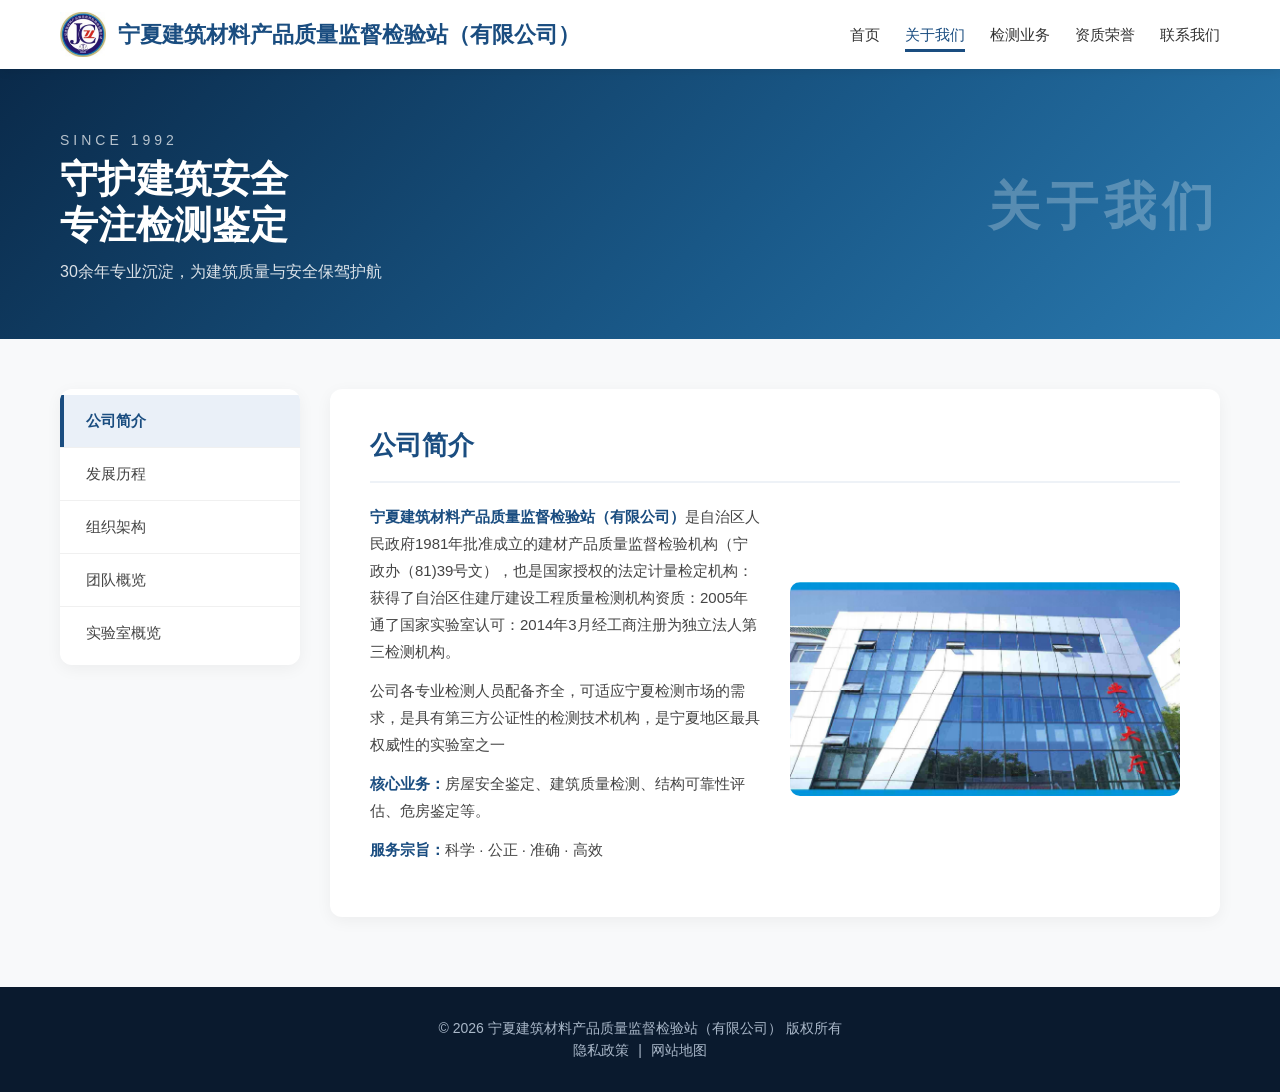
<file: 公司官网/about.html>
<!DOCTYPE html>
<html lang="zh-CN">
<head>
    <meta charset="UTF-8">
    <meta name="viewport" content="width=device-width, initial-scale=1.0">
    <title>关于我们 - 宁夏建筑材料产品质量监督检验站（有限公司）</title>
    <meta name="description" content="了解宁夏建筑材料研究院的发展历程、组织架构、企业理念与技术团队。">
    <link rel="stylesheet" href="css/style.css">
</head>
<body>

        <!-- ============================================================ -->
    <!-- 1. 顶部导航栏 -->
    <!-- ============================================================ -->
    <header>
        <div class="container">
            <div class="logo">
                <a href="index.html">
                    <img src="images/logo.jpg" class="logo-img">
                    <span class="logo-text">宁夏建筑材料产品质量监督检验站（有限公司）</span>
                </a>
            </div>
            <nav>
                <ul>
                    <li><a href="index.html">首页</a></li>
                    <li><a href="about.html" class="active">关于我们</a></li>
                    <li><a href="services.html">检测业务</a></li>
                    <li><a href="honor.html">资质荣誉</a></li>
                    <li><a href="contact.html">联系我们</a></li>
                </ul>
            </nav>
        </div>
    </header>

    <!-- ===== 横幅区域 ===== -->
    <section class="about-hero">
        <div class="container">
            <div class="about-hero-wrapper">
                <div class="about-hero-left">
                    <p class="about-hero-tag">SINCE 1992</p>
                    <h1>守护建筑安全<br>专注检测鉴定</h1>
                    <p class="about-hero-desc">30余年专业沉淀，为建筑质量与安全保驾护航</p>
                </div>
                <div class="about-hero-right">
                    <span class="about-hero-title">关于我们</span>
                </div>
            </div>
        </div>
    </section>

    <!-- ===== 主体：左侧导航 + 右侧内容 ===== -->
    <section class="about-body">
        <div class="container">
            <div class="about-body-wrapper">
                <!-- 左侧竖列导航 -->
                <aside class="about-sidebar">
                    <ul class="about-nav">
                        <li><a href="#" class="active" data-target="intro">公司简介</a></li>
                        <li><a href="#" data-target="history">发展历程</a></li>
                        <li><a href="#" data-target="structure">组织架构</a></li>
                        <li><a href="#" data-target="team">团队概览</a></li>
                        <li><a href="#" data-target="lab">实验室概览</a></li>
                    </ul>
                </aside>

                <!-- 右侧内容区域 -->
                <main class="about-content">
                    <!-- ===== 公司简介（默认显示） ===== -->
                    <div id="intro" class="about-panel active">
                        <h2>公司简介</h2>
                        <div class="about-panel-body">
                            <div class="about-text">
                                <p><strong>宁夏建筑材料产品质量监督检验站（有限公司）</strong>是自治区人民政府1981年批准成立的建材产品质量监督检验机构（宁政办（81)39号文），也是国家授权的法定计量检定机构：获得了自治区住建厅建设工程质量检测机构资质：2005年通了国家实验室认可：2014年3月经工商注册为独立法人第三检测机构。</p>
                                <p>公司各专业检测人员配备齐全，可适应宁夏检测市场的需求，是具有第三方公证性的检测技术机构，是宁夏地区最具权威性的实验室之一</p>
                                <p><strong>核心业务：</strong>房屋安全鉴定、建筑质量检测、结构可靠性评估、危房鉴定等。</p>
                                <p><strong>服务宗旨：</strong>科学 · 公正 · 准确 · 高效</p>
                            </div>
                            <div class="about-image">
                                <img src="images/研究院.png">
                            </div>
                        </div>
                    </div>

                    <!-- ===== 发展历程 ===== -->
                    <div id="history" class="about-panel">
                        <h2>发展历程</h2>
                        <div class="about-panel-body" style="grid-template-columns: 1fr;">
                            <div class="about-text" style="grid-column: 1 / -1;">
                                <ul class="timeline-list">
                                    <li><strong>1992年</strong> — 宁夏建筑材料研究所成立</li>
                                    <li><strong>2000年</strong> — 成为宁夏首批改制科技型企业</li>
                                    <li><strong>2004年</strong> — 启动石膏粉项目工程，开拓埃及、沙特、日本等国际市场</li>
                                    <li><strong>2005年</strong> — 国有资本退出，公司转变为职工持股公司</li>
                                    <li><strong>2008年</strong> — 被国家科技部确定为创新型（试点）企业，被自治区人民政府确定为自治区首批科技创新团队，并被国家科技部确定为首批国家技术转移示范机构。</li>
                                    <li><strong>2011年</strong> — 国家科技部确定为创新型企业并成为宁夏石膏技术服务专家基地，获中国建材联合会批复建设“国家建材业普及特种石膏工程技术研究中心”</li>
                                    <li><strong>2011年</strong> — 获得自治区中小企业公共服务示范平台</li>
                                    <li><strong>2025年</strong> — 公司党支部被评定为银川市住建系统三星级党组织</li>
                                </ul>
                            </div>
                        </div>
                    </div>

                    <!-- ===== 组织架构 ===== -->
                    <div id="structure" class="about-panel">
                        <h2>组织机构</h2>
                        <div class="about-panel-body" style="grid-template-columns: 1fr;">
                            <div class="about-image" style="min-height: 400px;">
                                <img src="images/组织架构.png" style="object-fit: contain; width: 100%; height: 100%;">
                            </div>
                        </div>
                    </div>


                    <!-- ===== 团队概览 ===== -->
                    <div id="team" class="about-panel">
                        <h2>团队概览</h2>
                        <div class="about-panel-body">
                            <div class="about-text">
                                <p>公司现有技术人员96人：</p>
                                <ul class="team-stats">
                                    <li><span class="stat-number">20+</span> 高级工程师</li>
                                    <li><span class="stat-number">30+</span> 中级工程师</li>
                                    <li><span class="stat-number">25+</span> 初级工程师</li>
                                    <li><span class="stat-number">100%</span> 持证上岗率</li>
                                </ul>
                                <p>团队成员均具备丰富的行业经验和扎实的专业功底，为客户提供专业、可靠的技术服务。</p>
                            </div>
                            <div class="about-image">
                                <img src="images/团队.jpg" alt="团队图">
                            </div>
                        </div>
                    </div>

                    <!-- ===== 实验室概览 ===== -->
                    <div id="lab" class="about-panel">
                        <h2>实验室概览</h2>
                        <div class="about-panel-body" style="grid-template-columns: 1fr;">
                            <div class="about-text" style="grid-column: 1 / -1;">
                                <div class="masonry-grid lab-masonry">
                                    <div class="masonry-item">
                                        <img src="images/安全三项实验室.png" alt="实验室环境">
                                    </div>
                                    <div class="masonry-item">
                                        <img src="images/成束燃烧实验室.png" alt="实验室环境">
                                    </div>
                                    <div class="masonry-item">
                                        <img src="images/单体燃烧实验室.png" alt="实验室环境">
                                    </div>
                                    <div class="masonry-item">
                                        <img src="images/钢材试验实验室.png" alt="实验室环境">
                                    </div>
                                    <div class="masonry-item">
                                        <img src="images/散热量实验室.png" alt="实验室环境">
                                    </div>
                                    <div class="masonry-item">
                                        <img src="images/建筑幕墙实验室.png" alt="实验室环境">
                                    </div>
                                    <div class="masonry-item">
                                        <img src="images/门窗，墙体保温实验室.png" alt="实验室环境">
                                    </div>
                                    <div class="masonry-item">
                                        <img src="images/耐火极限实验室.png" alt="实验室环境">
                                    </div>
                                    <div class="masonry-item">
                                        <img src="images/铺地材料实验室.png" alt="实验室环境">
                                    </div>
                                    <div class="masonry-item">
                                        <img src="images/甲醛气箱实验室.png" alt="实验室环境">
                                    </div>
                                    <div class="masonry-item">
                                        <img src="images/耐火度实验室.png" alt="实验室环境">
                                    </div>
                                </div>
                            </div>
                        </div>
                    </div>
                </main>
            </div>
        </div>
    </section>
                    

    <!-- ===== 页脚 ===== -->
    <footer>
        <div class="container">
            <p>&copy; 2026 宁夏建筑材料产品质量监督检验站（有限公司） 版权所有</p>
            <p><a href="#">隐私政策</a> | <a href="#">网站地图</a></p>
        </div>
    </footer>

    <!-- ===== 左侧导航切换逻辑 ===== -->
    <script>
        document.addEventListener('DOMContentLoaded', function() {
            const navLinks = document.querySelectorAll('.about-nav a');
            const panels = document.querySelectorAll('.about-panel');

            navLinks.forEach(link => {
                link.addEventListener('click', function(e) {
                    e.preventDefault();

                    // 移除所有导航的 active 状态
                    navLinks.forEach(l => l.classList.remove('active'));
                    // 给当前点击的导航加 active
                    this.classList.add('active');

                    // 隐藏所有面板
                    panels.forEach(p => p.classList.remove('active'));

                    // 显示对应面板
                    const target = this.getAttribute('data-target');
                    const targetPanel = document.getElementById(target);
                    if (targetPanel) {
                        targetPanel.classList.add('active');
                    }
                });
            });
        });
    </script>
</body>
</html>
</file>
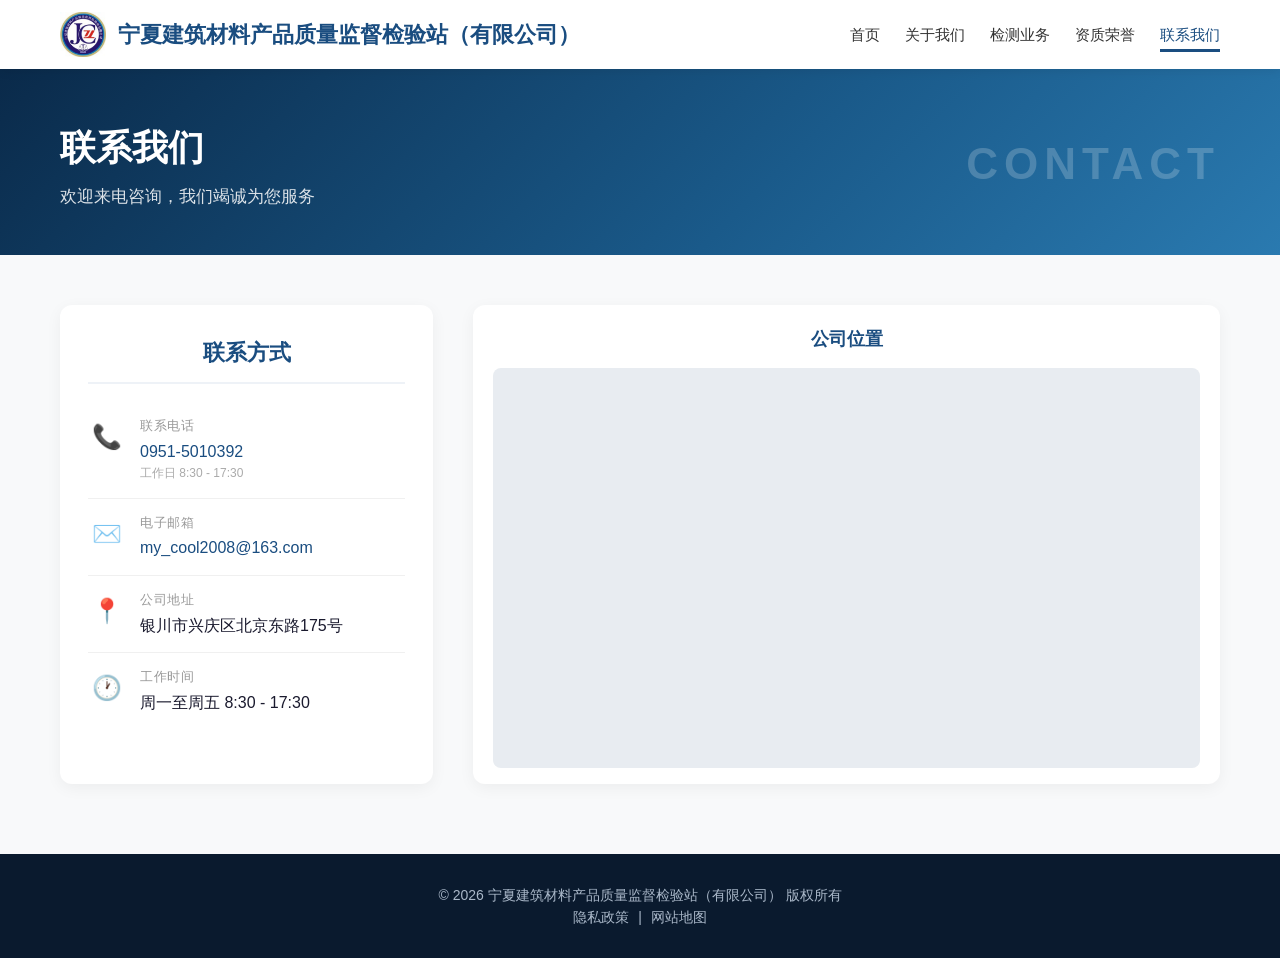
<file: 公司官网/contact.html>
<!DOCTYPE html>
<html lang="zh-CN">
<head>
    <meta charset="UTF-8">
    <meta name="viewport" content="width=device-width, initial-scale=1.0">
    <title>联系我们 - 宁夏建筑材料产品质量监督检验站（有限公司）</title>
    <meta name="description" content="联系宁夏建筑材料产品质量监督检验站，获取房屋安全鉴定、建筑质量检测等服务咨询。">
    <link rel="stylesheet" href="css/style.css">
</head>
<body>

    <!-- ===== 顶部导航栏 ===== -->
    <header>
        <div class="container">
            <div class="logo">
                <a href="index.html">
                    <img src="images/logo.jpg" alt="宁夏建筑材料研究院" class="logo-img">
                    <span class="logo-text">宁夏建筑材料产品质量监督检验站（有限公司）</span>
                </a>
            </div>
            <nav>
                <ul>
                    <li><a href="index.html">首页</a></li>
                    <li><a href="about.html">关于我们</a></li>
                    <li><a href="services.html">检测业务</a></li>
                    <li><a href="honor.html">资质荣誉</a></li>
                    <li><a href="contact.html" class="active">联系我们</a></li>
                </ul>
            </nav>
        </div>
    </header>

    <!-- ===== 横幅区域（与关于我们风格一致） ===== -->
    <section class="page-hero" style="background: linear-gradient(135deg, #0a2a4a 0%, #1a5a8a 60%, #2a7ab0 100%);">
        <div class="container">
            <div class="page-hero-wrapper">
                <div class="page-hero-left">
                    <h1>联系我们</h1>
                    <p>欢迎来电咨询，我们竭诚为您服务</p>
                </div>
                <div class="page-hero-right">
                    <span class="page-hero-title">CONTACT</span>
                </div>
            </div>
        </div>
    </section>

    <!-- ===== 联系信息 + 地图区域 ===== -->
    <section class="contact-section">
        <div class="container">
            <div class="contact-grid">
                <!-- 左列：联系方式 -->
                <div class="contact-details">
                    <h2>联系方式</h2>
                    <div class="contact-item">
                        <div class="contact-icon">📞</div>
                        <div>
                            <h3>联系电话</h3>
                            <p><a href="tel:09515043277">0951-5010392</a></p>
                            <p class="sub-text">工作日 8:30 - 17:30</p>
                        </div>
                    </div>

                    <div class="contact-item">
                        <div class="contact-icon">✉️</div>
                        <div>
                            <h3>电子邮箱</h3>
                            <p><a href="mailto:info@yourcompany.com">my_cool2008@163.com</a></p>
                        </div>
                    </div>

                    <div class="contact-item">
                        <div class="contact-icon">📍</div>
                        <div>
                            <h3>公司地址</h3>
                            <p>银川市兴庆区北京东路175号</p>
                        </div>
                    </div>

                    <div class="contact-item">
                        <div class="contact-icon">🕐</div>
                        <div>
                            <h3>工作时间</h3>
                            <p>周一至周五 8:30 - 17:30</p>
                        </div>
                    </div>
                </div>

                <!-- 右列：地图 -->
                <div class="contact-map">
                    <h2>公司位置</h2>
                    <div class="map-container">
                        <iframe 
                            src="https://ditu.amap.com/ssr/embed/place?id=B03B703FZP&name=%E5%AE%81%E5%A4%8F%E5%9B%9E%E6%97%8F%E8%87%AA%E6%B2%BB%E5%8C%BA%E5%BB%BA%E7%AD%91%E6%9D%90%E6%96%99%E7%A0%94%E7%A9%B6%E9%99%A2&lng=106.270803&lat=38.479245&address=%E9%93%B6%E5%B7%9D%E5%B8%82%E5%85%B4%E5%BA%86%E5%8C%BA%E5%8C%97%E4%BA%AC%E4%B8%9C%E8%B7%AF175%E5%8F%B7&zoom=16" 
                            width="100%" 
                            height="100%" 
                            style="border:0; min-height: 400px;" 
                            loading="lazy" 
                            allowfullscreen 
                            referrerpolicy="strict-origin-when-cross-origin">
                        </iframe>
                    </div>
                </div>
            </div>
        </div>
    </section>

    <!-- ===== 页脚（与首页一致） ===== -->
    <footer>
        <div class="container">
            <p>&copy; 2026 宁夏建筑材料产品质量监督检验站（有限公司） 版权所有</p>
            <p>
                <a href="#">隐私政策</a> |
                <a href="#">网站地图</a>
            </p>
        </div>
    </footer>

</body>
</html>
</file>
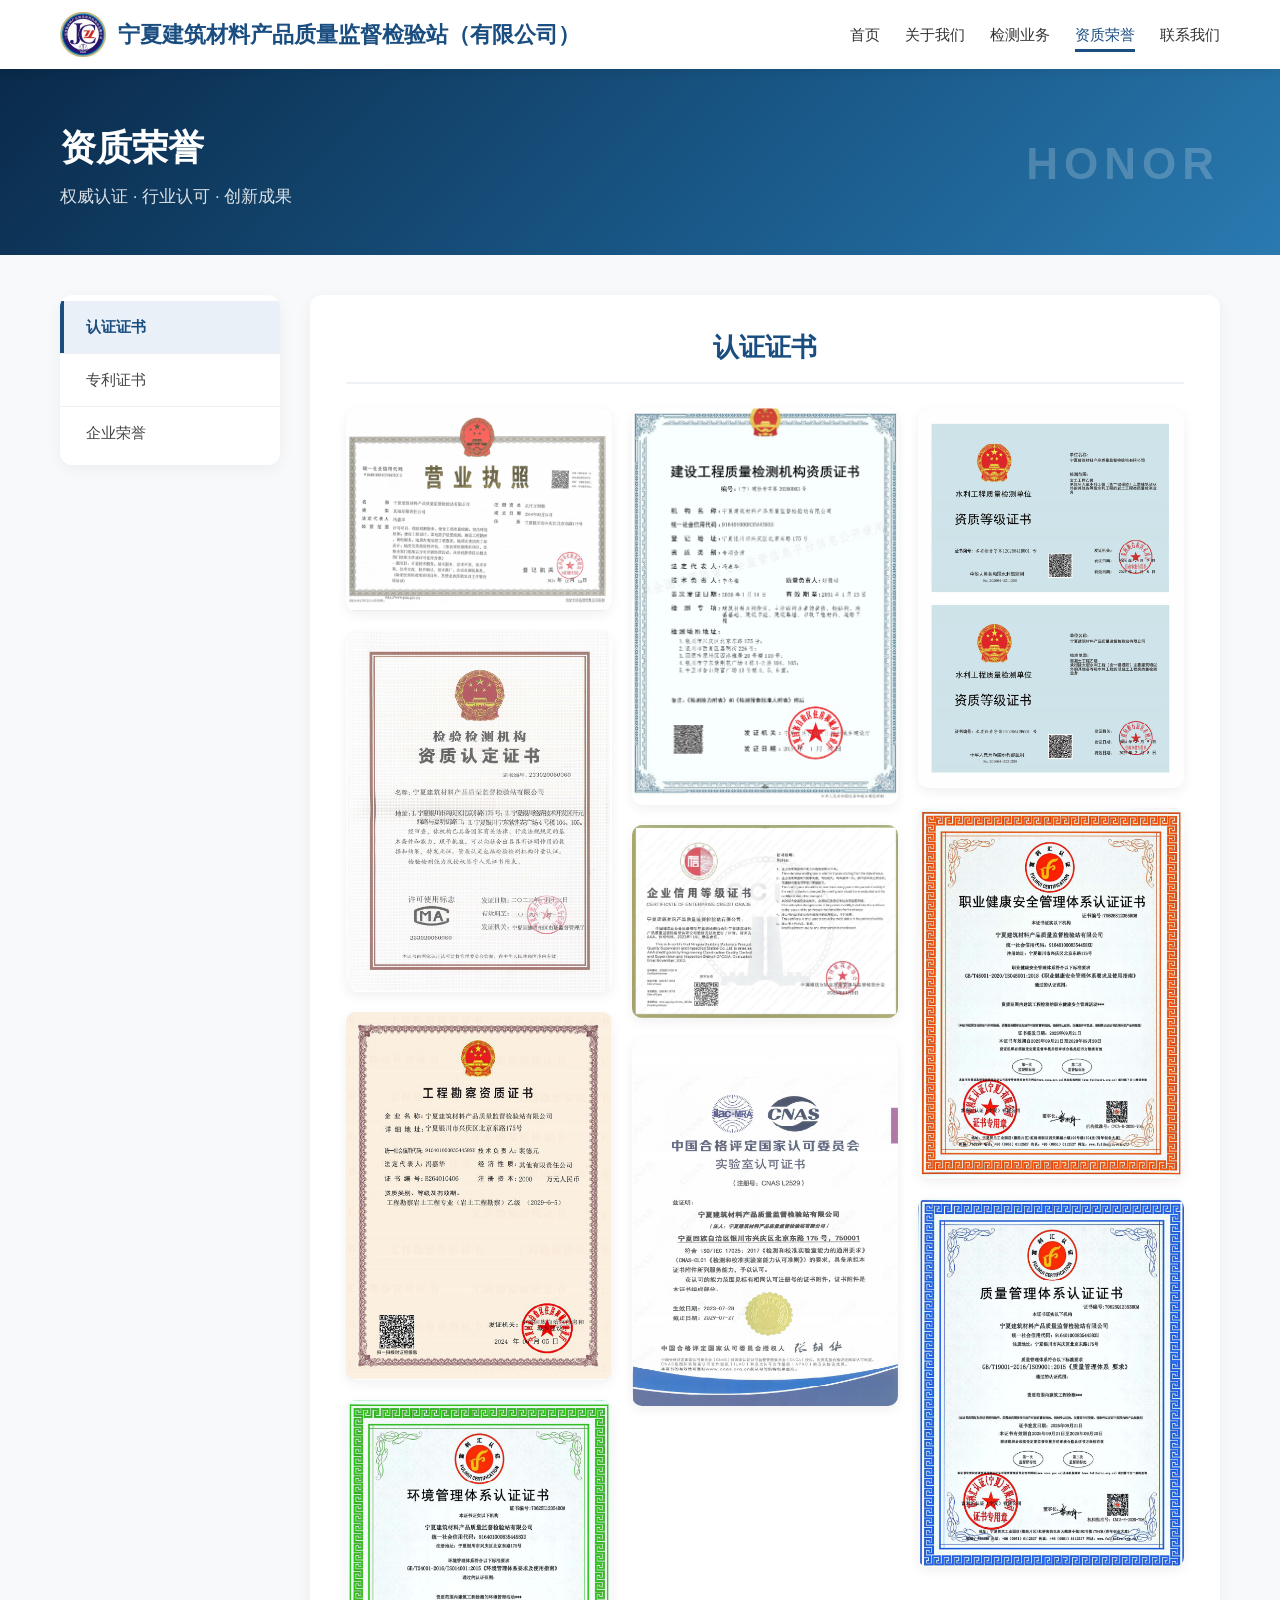
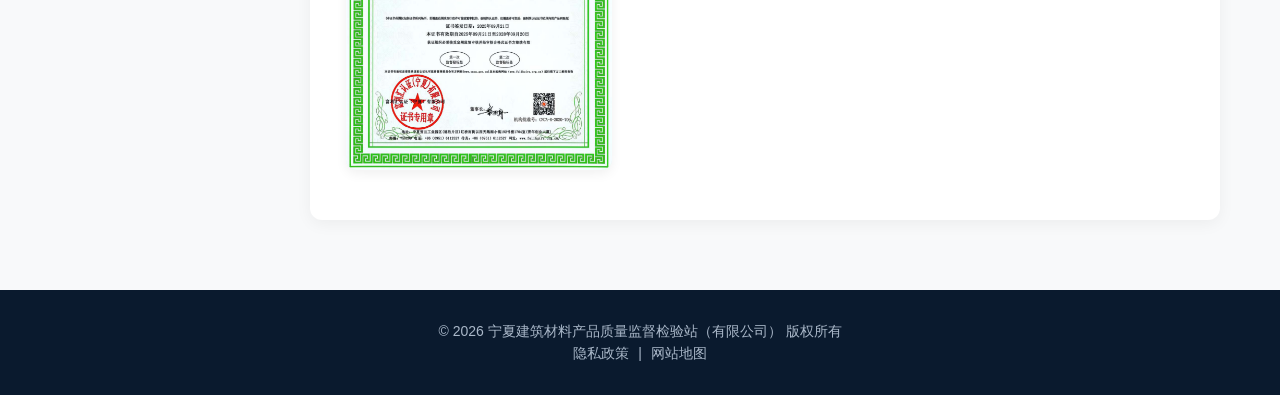
<file: 公司官网/honor.html>
<!DOCTYPE html>
<html lang="zh-CN">
<head>
    <meta charset="UTF-8">
    <meta name="viewport" content="width=device-width, initial-scale=1.0">
    <title>资质荣誉 - 宁夏建筑材料产品质量监督检验站（有限公司）</title>
    <meta name="description" content="宁夏建筑材料研究院资质荣誉：认证证书、行业奖项、专利证书、企业荣誉展示。">
    <link rel="stylesheet" href="css/style.css">
</head>
<body>

    <!-- ===== 顶部导航栏 ===== -->
    <header>
        <div class="container">
            <div class="logo">
                <a href="index.html">
                    <img src="images/logo.jpg" class="logo-img">
                    <span class="logo-text">宁夏建筑材料产品质量监督检验站（有限公司）</span>
                </a>
            </div>
            <nav>
                <ul>
                    <li><a href="index.html">首页</a></li>
                    <li><a href="about.html">关于我们</a></li>
                    <li><a href="services.html">检测业务</a></li>
                    <li><a href="honor.html" class="active">资质荣誉</a></li>
                    <li><a href="contact.html">联系我们</a></li>
                </ul>
            </nav>
        </div>
    </header>

    <!-- ===== 横幅区域 ===== -->
    <section class="page-hero" style="background: linear-gradient(135deg, #0a2a4a 0%, #1a5a8a 60%, #2a7ab0 100%);">
        <div class="container">
            <div class="page-hero-wrapper">
                <div class="page-hero-left">
                    <h1>资质荣誉</h1>
                    <p>权威认证 · 行业认可 · 创新成果</p>
                </div>
                <div class="page-hero-right">
                    <span class="page-hero-title">HONOR</span>
                </div>
            </div>
        </div>
    </section>

    <!-- ===== 主体：左侧导航 + 右侧内容 ===== -->
    <section class="honor-body">
        <div class="container">
            <div class="honor-body-wrapper">
                <!-- 左侧导航 -->
                <aside class="honor-sidebar">
                    <ul class="honor-nav">
                        <li><a href="#" class="active" data-target="certificate">认证证书</a></li>
                        <li><a href="#" data-target="patent">专利证书</a></li>
                        <li><a href="#" data-target="honor">企业荣誉</a></li>
                    </ul>
                </aside>

                <!-- 右侧内容 -->
                <main class="honor-content">
                    <!-- ===== 认证证书 ===== -->
                    <div id="certificate" class="honor-panel active">
                        <h2>认证证书</h2>
                        <div class="honor-panel-body">
                            <div class="masonry-grid honor-masonry">
                                <div class="masonry-item">
                                    <img src="images/营业执照.png" alt="认证证书">
                                </div>
                                <div class="masonry-item">
                                    <img src="images/资质认定证书.png" alt="认证证书">
                                </div>
                                <div class="masonry-item">
                                    <img src="images/工程勘察资质证书.png" alt="认证证书">
                                </div>
                                <div class="masonry-item">
                                    <img src="images/环境管理体系认证证书.png" alt="认证证书">
                                </div>
                                <div class="masonry-item">
                                    <img src="images/建设工程质量检测机构资质证书.png" alt="认证证书">
                                </div>
                                <div class="masonry-item">
                                    <img src="images/企业信用等级证书.png" alt="认证证书">
                                </div>
                                <div class="masonry-item">
                                    <img src="images/实验室认可证书.png" alt="认证证书">
                                </div>
                                <div class="masonry-item">
                                    <img src="images/水利工程资质证书.png" alt="认证证书">
                                </div>
                                <div class="masonry-item">
                                    <img src="images/职业健康安全管理体系认证证书.png" alt="认证证书">
                                </div>
                                <div class="masonry-item">
                                    <img src="images/质量管理体系认证证书.png" alt="认证证书">
                                </div>
                                <!-- 继续添加更多 -->
                            </div>
                        </div>
                    </div>

                    <!-- ===== 专利证书 ===== -->
                    <div id="patent" class="honor-panel">
                        <h2>专利证书</h2>
                        <div class="honor-panel-body">
                            <div class="masonry-grid honor-masonry">
                                <div class="masonry-item">
                                    <img src="images/专利1上.png" alt="专利证书">
                                </div>
                                <div class="masonry-item">
                                    <img src="images/专利1下.png" alt="专利证书">
                                </div>
                                <div class="masonry-item">
                                    <img src="images/专利2.png" alt="专利证书">
                                </div>
                                <div class="masonry-item">
                                    <img src="images/专利3.png" alt="专利证书">
                                </div>
                                <div class="masonry-item">
                                    <img src="images/专利4.png" alt="专利证书">
                                </div>
                                <div class="masonry-item">
                                    <img src="images/专利5.png" alt="专利证书">
                                </div>
                                <div class="masonry-item">
                                    <img src="images/专利6.png" alt="专利证书">
                                </div>
                                <!-- 继续添加更多 -->
                            </div>
                        </div>
                    </div>

                    <!-- ===== 企业荣誉 ===== -->
                    <div id="honor" class="honor-panel">
                        <h2>企业荣誉</h2>
                        <div class="honor-panel-body">
                            <div class="masonry-grid honor-masonry">
                                <div class="masonry-item">
                                    <img src="images/科小企业.png" alt="企业荣誉">
                                </div>
                                <div class="masonry-item">
                                    <img src="images/诚信企业.png" alt="企业荣誉">
                                </div>
                                <div class="masonry-item">
                                    <img src="images/荣誉1.png" alt="企业荣誉">
                                </div>
                                <div class="masonry-item">
                                    <img src="images/荣誉2.png" alt="企业荣誉">
                                </div>
                                <div class="masonry-item">
                                    <img src="images/荣誉3.png" alt="企业荣誉">
                                </div>
                                <div class="masonry-item">
                                    <img src="images/荣誉4.png" alt="企业荣誉">
                                </div>
                                <div class="masonry-item">
                                    <img src="images/荣誉5.png" alt="企业荣誉">
                                </div>
                                <div class="masonry-item">
                                    <img src="images/荣誉6.png" alt="企业荣誉">
                                </div>
                                <div class="masonry-item">
                                    <img src="images/荣誉7.png" alt="企业荣誉">
                                </div>
                                <div class="masonry-item">
                                    <img src="images/荣誉8.png" alt="企业荣誉">
                                </div>
                                <div class="masonry-item">
                                    <img src="images/荣誉9.png" alt="企业荣誉">
                                </div>
                                <div class="masonry-item">
                                    <img src="images/荣誉10.png" alt="企业荣誉">
                                </div>
                                <div class="masonry-item">
                                    <img src="images/荣誉11.png" alt="企业荣誉">
                                </div>
                                <!-- 继续添加更多 -->
                            </div>
                        </div>
                    </div>
                </main>
            </div>
        </div>
    </section>

    <!-- ===== 页脚 ===== -->
    <footer>
        <div class="container">
            <p>&copy; 2026 宁夏建筑材料产品质量监督检验站（有限公司） 版权所有</p>
            <p><a href="#">隐私政策</a> | <a href="#">网站地图</a></p>
        </div>
    </footer>

    <!-- ===== 左侧导航切换逻辑 ===== -->
    <script>
        document.addEventListener('DOMContentLoaded', function() {
            const navLinks = document.querySelectorAll('.honor-nav a');
            const panels = document.querySelectorAll('.honor-panel');

            navLinks.forEach(link => {
                link.addEventListener('click', function(e) {
                    e.preventDefault();

                    navLinks.forEach(l => l.classList.remove('active'));
                    this.classList.add('active');

                    panels.forEach(p => p.classList.remove('active'));

                    const target = this.getAttribute('data-target');
                    const targetPanel = document.getElementById(target);
                    if (targetPanel) {
                        targetPanel.classList.add('active');
                    }

                    document.querySelector('.honor-body').scrollIntoView({ behavior: 'smooth', block: 'start' });
                });
            });
        });
    </script>
</body>
</html>
</file>
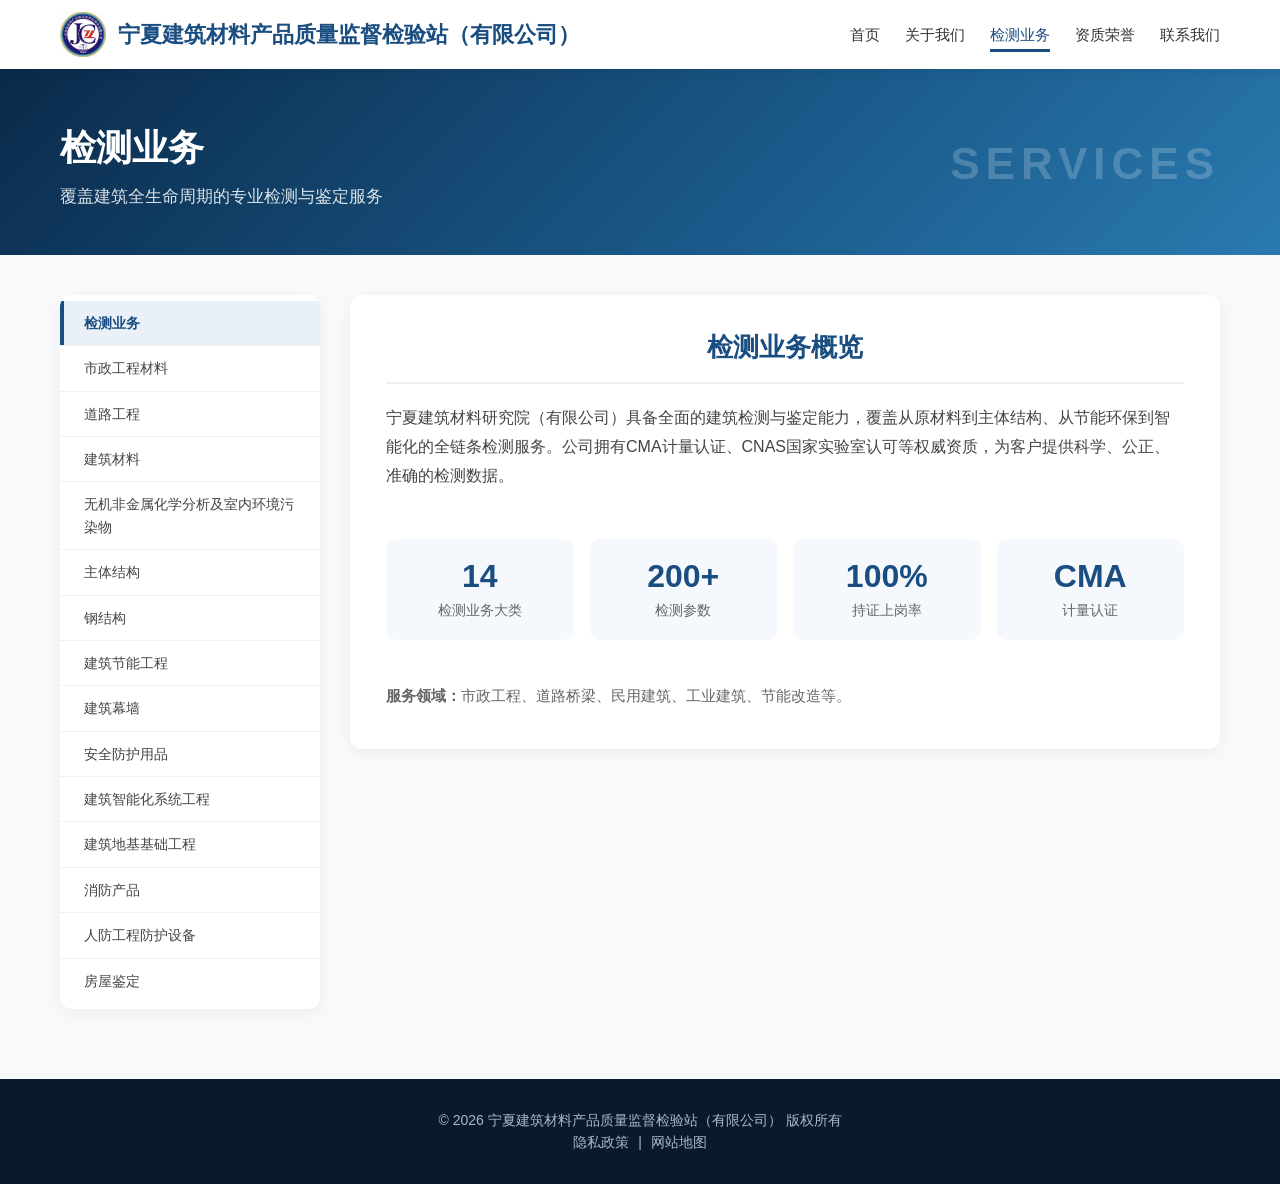
<file: 公司官网/services.html>
<!DOCTYPE html>
<html lang="zh-CN">
<head>
    <meta charset="UTF-8">
    <meta name="viewport" content="width=device-width, initial-scale=1.0">
    <title>检测业务 - 宁夏建筑材料产品质量监督检验站（有限公司）</title>
    <meta name="description" content="宁夏建筑材料研究院检测业务范围：市政工程材料、道路工程、建筑材料、主体结构、钢结构、建筑节能工程等。">
    <link rel="stylesheet" href="css/style.css">
</head>
<body>

    <!-- ===== 顶部导航栏 ===== -->
    <header>
        <div class="container">
            <div class="logo">
                <a href="index.html">
                    <img src="images/logo.jpg" alt="宁夏建筑材料研究院" class="logo-img">
                    <span class="logo-text">宁夏建筑材料产品质量监督检验站（有限公司）</span>
                </a>
            </div>
            <nav>
                <ul>
                    <li><a href="index.html">首页</a></li>
                    <li><a href="about.html">关于我们</a></li>
                    <li><a href="services.html" class="active">检测业务</a></li>
                    <li><a href="honor.html">资质荣誉</a></li>
                    <li><a href="contact.html">联系我们</a></li>
                </ul>
            </nav>
        </div>
    </header>

    <!-- ===== 横幅区域 ===== -->
    <section class="page-hero" style="background: linear-gradient(135deg, #0a2a4a 0%, #1a5a8a 60%, #2a7ab0 100%);">
        <div class="container">
            <div class="page-hero-wrapper">
                <div class="page-hero-left">
                    <h1>检测业务</h1>
                    <p>覆盖建筑全生命周期的专业检测与鉴定服务</p>
                </div>
                <div class="page-hero-right">
                    <span class="page-hero-title">SERVICES</span>
                </div>
            </div>
        </div>
    </section>

    <!-- ===== 主体：左侧导航 + 右侧内容 ===== -->
    <section class="services-body">
        <div class="container">
            <div class="services-body-wrapper">
                <!-- 左侧导航 -->
                <aside class="services-sidebar">
                    <ul class="services-nav">
                        <li><a href="#" class="active" data-target="overview">检测业务</a></li>
                        <li><a href="#" data-target="service1">市政工程材料</a></li>
                        <li><a href="#" data-target="service2">道路工程</a></li>
                        <li><a href="#" data-target="service3">建筑材料</a></li>
                        <li><a href="#" data-target="service4">无机非金属化学分析及室内环境污染物</a></li>
                        <li><a href="#" data-target="service5">主体结构</a></li>
                        <li><a href="#" data-target="service6">钢结构</a></li>
                        <li><a href="#" data-target="service7">建筑节能工程</a></li>
                        <li><a href="#" data-target="service8">建筑幕墙</a></li>
                        <li><a href="#" data-target="service9">安全防护用品</a></li>
                        <li><a href="#" data-target="service10">建筑智能化系统工程</a></li>
                        <li><a href="#" data-target="service11">建筑地基基础工程</a></li>
                        <li><a href="#" data-target="service12">消防产品</a></li>
                        <li><a href="#" data-target="service13">人防工程防护设备</a></li>
                        <li><a href="#" data-target="service14">房屋鉴定</a></li>
                    </ul>
                </aside>

                <!-- 右侧内容区域 -->
                <main class="services-content">
                    <!-- ===== 概览（默认显示） ===== -->
                    <div id="overview" class="service-panel active">
                        <h2>检测业务概览</h2>
                        <div class="service-panel-body">
                            <p style="font-size:16px; color:#444; line-height:1.8; margin-bottom:20px;">
                                宁夏建筑材料研究院（有限公司）具备全面的建筑检测与鉴定能力，覆盖从原材料到主体结构、从节能环保到智能化的全链条检测服务。公司拥有CMA计量认证、CNAS国家实验室认可等权威资质，为客户提供科学、公正、准确的检测数据。
                            </p>
                            <div class="overview-grid">
                                <div class="overview-item">
                                    <span class="overview-number">14</span>
                                    <p>检测业务大类</p>
                                </div>
                                <div class="overview-item">
                                    <span class="overview-number">200+</span>
                                    <p>检测参数</p>
                                </div>
                                <div class="overview-item">
                                    <span class="overview-number">100%</span>
                                    <p>持证上岗率</p>
                                </div>
                                <div class="overview-item">
                                    <span class="overview-number">CMA</span>
                                    <p>计量认证</p>
                                </div>
                            </div>
                            <p style="font-size:15px; color:#666; line-height:1.8; margin-top:10px;">
                                <strong>服务领域：</strong>市政工程、道路桥梁、民用建筑、工业建筑、节能改造等。
                            </p>
                        </div>
                    </div>

                    <!-- ===== 市政工程材料 ===== -->
                    <div id="service1" class="service-panel">
                        <h2>市政工程材料</h2>
                        <div class="service-panel-body">
                            <div class="service-images">
                                <img src="images/市政1.png">
                                <img src="images/市政2.png">
                            </div>
                            <div class="service-info">
                                <h3>概述</h3>
                                <p>针对城市道路、桥梁、广场、排水管网等市政基础设施中所使用的各类原材料及半成品进行质量检验。通过对材料物理性能、力学性能及耐久性能的系统测试，为市政工程建设的材料选型和进场验收提供科学依据，确保工程实体质量满足设计及使用要求。</p>
                            </div>
                            <div class="service-info">
                                <h3>检测项目</h3>
                                <ul>
                                    <li>沥青及沥青混合料</li>
                                    <li>无机结合料稳定材料</li>
                                    <li>集料</li>
                                    <li>路基路面</li>
                                </ul>
                            </div>
                            <div class="service-info">
                                <h3>检测标准</h3>
                                <ul>
                                    <li>GB/T 50123《土工试验方法标准》</li>
                                    <li>JTG 3430《公路土工试验规程》</li>
                                    <li>JTG 3432《公路工程集料试验规程》</li>
                                    <li>GB/T 14685《建设用卵石、碎石》</li>
                                    <li>CJJ 1《城市道路工程施工与质量验收规范》</li>
                                    <li>JTG/T F30《公路水泥混凝土路面施工技术细则》</li>
                                </ul>
                            </div>
                        </div>
                    </div>

                    <!-- ===== 道路工程 ===== -->
                    <div id="service2" class="service-panel">
                        <h2>道路工程</h2>
                        <div class="service-panel-body">
                            <div class="service-images">
                                <img src="images/道路1.png">
                                <img src="images/道路2.png">
                            </div>
                            <div class="service-info">
                                <h3>概述</h3>
                                <p>服务于公路与城市道路建设及养护全过程的质量控制与评定。检测内容涵盖路基路面结构层的施工质量验证、交通安全设施的设置规范性与性能有效性评价，以及各类道路附属设施的耐久性与安全性能测试，为道路工程的交竣工验收和安全运营提供技术支撑。</p>
                            </div>
                            <div class="service-info">
                                <h3>检测项目</h3>
                                <ul>
                                    <li>路基路面</li>
                                    <li>交通标志</li>
                                    <li>反光膜</li>
                                    <li>路面标线</li>
                                    <li>涂料</li>
                                    <li>突起路标</li>
                                    <li>轮廓标</li>
                                    <li>隔离栅</li>
                                    <li>减速带</li>
                                    <li>防腐层</li>
                                </ul>
                            </div>
                            <div class="service-info">
                                <h3>检测标准</h3>
                                <ul>
                                    <li>JTG 3430《公路土工试验规程》</li>
                                    <li>GB/T 50123《土工试验方法标准》</li>
                                    <li>JTG 3432《公路工程集料试验规程》</li>
                                    <li>CJJ 1《城市道路工程施工与质量验收规范》</li>
                                    <li>GB/T 14685《建设用卵石、碎石》</li>
                                </ul>
                            </div>
                        </div>
                    </div>

                    <!-- ===== 建筑材料 ===== -->
                    <div id="service3" class="service-panel">
                        <h2>建筑材料</h2>
                        <div class="service-panel-body">
                            <div class="service-images">
                                <img src="images/建筑1.png">
                                <img src="images/建筑2.png">
                            </div>
                            <div class="service-info">
                                <h3>概述</h3>
                                <p>覆盖工业与民用建筑工程中广泛使用的结构材料、装饰材料、功能材料及配套构配件的质量检验。通过对材料的强度、耐久性、加工性能及安全环保指标进行全面测试，为施工企业的进场材料验收、工程监理的质量控制以及竣工验收提供公正、准确的检测数据。</p>
                            </div>
                            <div class="service-info">
                                <h3>检测项目</h3>
                                <ul>
                                    <li>钢材</li>
                                    <li>电焊网编结网</li>
                                    <li>水泥</li>
                                    <li>掺合料</li>
                                    <li>混凝土用钢纤维</li>
                                    <li>混凝土用合成纤维</li>
                                    <li>砂、石</li>
                                    <li>水</li>
                                    <li>外加剂</li>
                                    <li>混凝土</li>
                                    <li>砂浆</li>
                                    <li>灌浆料</li>
                                    <li>无机非金属材料化学分析</li>
                                    <li>室内环境污染物、有害物质</li>
                                    <li>石膏</li>
                                    <li>包装袋</li>
                                    <li>彩砂</li>
                                    <li>水磨石</li>
                                    <li>高岭土</li>
                                    <li>膨润土及其制品</li>
                                    <li>种植土</li>
                                    <li>土工实验</li>
                                    <li>防水卷材</li>
                                    <li>漆</li>
                                    <li>腻子</li>
                                    <li>涂料</li> 
                                    <li>地坪材料</li> 
                                    <li>聚合物乳液</li> 
                                    <li>胶粘剂</li> 
                                    <li>填缝剂</li> 
                                    <li>密封材料</li> 
                                    <li>加固材料</li> 
                                    <li>防腐材料</li> 
                                    <li>耐火材料</li> 
                                    <li>砌墙砖、砖块</li> 
                                    <li>路面砖</li> 
                                    <li>瓦</li> 
                                    <li>墙板</li> 
                                    <li>人造板</li> 
                                    <li>地板</li> 
                                    <li>装饰板材</li> 
                                    <li>夹芯板</li> 
                                    <li>纤维制品</li> 
                                    <li>塑料板材、面材</li> 
                                    <li>土工合成材料</li> 
                                    <li>陶瓷砖</li> 
                                    <li>卫生陶瓷</li> 
                                    <li>石材</li> 
                                    <li>仿石饰面材料</li> 
                                    <li>管材、管件</li> 
                                    <li>电线、电缆</li> 
                                    <li>电二套管</li> 
                                    <li>电缆桥架</li> 
                                    <li>检查井</li> 
                                    <li>井盖</li> 
                                    <li>化粪池</li> 
                                    <li>运动场地合成材料</li> 
                                    <li>壁纸、墙纸</li> 
                                    <li>门</li> 
                                    <li>轻钢龙骨</li> 
                                    <li>排水管、输水管</li> 
                                    <li>混泥土制品</li> 
                                </ul>
                            </div>
                            <div class="service-info">
                                <h3>检测标准</h3>
                                <ul>
                                    <li>GB/T 1346《水泥标准稠度用水量、凝结时间与安定性检验方法》</li>
                                    <li>GB/T 5762《建材用石灰石、生石灰和熟石灰化学分析方法》</li>
                                    <li>GB/T 21372《硅酸盐水泥熟料》</li>
                                    <li>GB/T 23451《建筑用轻质隔墙条板》</li>
                                    <li>GB/T 39698《通用硅酸盐水泥出厂确认方法》</li>
                                    <li>JC/T 2745《石膏矿渣水泥》</li>
                                </ul>
                            </div>
                        </div>
                    </div>

                    <!-- ===== 无机非金属化学分析及室内环境污染物 ===== -->
                    <div id="service4" class="service-panel">
                        <h2>无机非金属化学分析及室内环境污染物</h2>
                        <div class="service-panel-body">
                            <div class="service-images">
                                <img src="images/无机1.png" alt="图1">
                                <img src="images/无机2.png" alt="图2">
                            </div>
                            <div class="service-info">
                                <h3>概述</h3>
                                <p>运用化学分析及仪器分析手段，对建材原料、半成品及成品中的化学成分与矿物组成进行精确定量分析，同时开展室内空气质量检测和材料有害物质释放量测定。该业务方向服务于建材产品成分核查、生产工艺控制、室内环境污染评价及绿色建材认证等领域，为健康居住环境提供技术保障。</p>
                            </div>
                            <div class="service-info">
                                <h3>检测项目</h3>
                                <ul>
                                    <li>有害物质</li>
                                    <li>不溶物</li>
                                    <li>酸融物</li>
                                    <li>室内环境</li>
                                    <li>放射性</li>
                                    <li>VOC</li>
                                    <li>挥发物含量</li>
                                    <li>烧失量</li>
                                </ul>
                            </div>
                            <div class="service-info">
                                <h3>检测标准</h3>
                                <ul>
                                    <li>JC/T 1021.2《非金属矿物和岩石化学分析方法 第2部分 硅酸盐岩石、矿物及硅质原料化学分析方法》</li>
                                    <li>GB/T 5762《建材用石灰石、生石灰和熟石灰化学分析方法》</li>
                                    <li>GB 46040《墙体材料可浸出有害金属元素限值》</li>
                                    <li>GB/T 39804《墙体材料中可浸出有害物质的测定方法》</li>
                                    <li>JC/T 566《吸声用穿孔纤维水泥板》</li>
                                </ul>
                            </div>
                        </div>
                    </div>



                    <!-- ===== 主体结构 ===== -->
                    <div id="service5" class="service-panel">
                        <h2>主体结构</h2>
                        <div class="service-panel-body">
                            <div class="service-images">
                                <img src="images/主体1.png" alt="图1">
                                <img src="images/主体2.png" alt="图2">
                            </div>
                            <div class="service-info">
                                <h3>概述</h3>
                                <p>对已建成或施工中的建筑主体结构进行现场质量检测与安全性评估。采用多种无损检测和微损检测方法，获取混凝土构件强度、钢筋配置、构件几何尺寸及裂缝状态等关键参数，为工程质量验收、既有建筑可靠性鉴定及加固改造设计提供技术依据。</p>
                            </div>
                            <div class="service-info">
                                <h3>检测项目</h3>
                                <ul>
                                    <li>主体结构工程</li>
                                </ul>
                            </div>
                            <div class="service-info">
                                <h3>检测标准</h3>
                                <ul>
                                    <li>T/CS 031《建筑主体结构工程现场检测技术规程》</li>
                                    <li>GB/T 50123《土工试验方法标准》</li>
                                    <li>JTG 3430《公路土工试验规程》</li>
                                    <li>GB/T 19889.7《声学 建筑和建筑构件隔声测量 第7部分：撞击声隔声的现场测量》</li>
                                    <li>DB32/T 4303《建设工程质量检测技术管理规程》</li>
                                </ul>
                            </div>
                        </div>
                    </div>

                    <!-- ===== 钢结构 ===== -->
                    <div id="service6" class="service-panel">
                        <h2>钢结构</h2>
                        <div class="service-panel-body">
                            <div class="service-images">
                                <img src="images/钢1.png" alt="图1">
                                <img src="images/钢2.png" alt="图2">
                            </div>
                            <div class="service-info">
                                <h3>概述</h3>
                                <p>针对钢结构制作与安装过程中的关键质量控制点开展专项检测。运用先进的探伤技术对焊缝内部质量进行评定，对高强度螺栓连接副的紧固性能、构件承载力及防腐防火涂层质量进行系统验证，确保钢结构工程的安全储备和长期服役性能。</p>
                            </div>
                            <div class="service-info">
                                <h3>检测项目</h3>
                                <ul>
                                    <li>钢结构工程</li>
                                </ul>
                            </div>
                            <div class="service-info">
                                <h3>检测标准</h3>
                                <ul>
                                    <li>GB/T 50205《钢结构工程施工质量验收标准》</li>
                                    <li>GB/T 50661《钢结构焊接规范》</li>
                                    <li>GB/T 11345《焊缝无损检测 超声检测 技术、检测等级和评定》</li>
                                    <li>GB/T 3098.1《紧固件机械性能 螺栓、螺钉和螺柱》</li>
                                    <li>GB/T 2970《厚钢板超声波检测方法》</li>
                                    <li>JGJ 255《钢结构工程施工规范》</li>
                                </ul>
                            </div>
                        </div>
                    </div>

                    <!-- ===== 建筑节能工程 ===== -->
                    <div id="service7" class="service-panel">
                        <h2>建筑节能工程</h2>
                        <div class="service-panel-body">
                            <div class="service-images">
                                <img src="images/节能1.png" alt="图1">
                                <img src="images/节能2.png" alt="图2">
                            </div>
                            <div class="service-info">
                                <h3>概述</h3>
                                <p>围绕建筑节能设计标准和防火规范要求，对建筑外围护结构、门窗、保温隔热系统及各类节能材料的热工性能进行实验室检测与现场测试；同时依据燃烧性能分级标准对建筑材料的防火安全等级进行评定，为绿色建筑设计和消防安全验收提供双重保障。</p>
                            </div>
                            <div class="service-info">
                                <h3>检测项目</h3>
                                <ul>
                                    <li>装配式结构</li>
                                    <li>建筑节能检测</li>
                                    <li>太阳热水系统</li>
                                    <li>散热器</li>
                                    <li>窗</li>
                                    <li>玻璃</li>
                                    <li>型材</li>
                                    <li>建筑材料燃烧性能</li>
                                    <li>外保温系统</li>
                                    <li>保温板</li>
                                    <li>保温管</li>
                                    <li>建筑用绝热制品</li>
                                    <li>泡沫混凝土</li>
                                    <li>胶粘剂、抹面胶浆</li>
                                    <li>玻纤网</li>
                                    <li>保温绝热用砂浆</li>
                                    <li>保温绝热用无机颗粒</li>
                                </ul>
                            </div>
                            <div class="service-info">
                                <h3>检测标准</h3>
                                <ul>
                                    <li>GB/T 30595《建筑保温用挤塑聚苯板（XPS）》</li>
                                    <li>GB/T 8484《建筑外门窗保温性能检测方法》</li>
                                    <li>GB/T 7106《建筑外门窗气密、水密、抗风压性能检测方法》</li>
                                    <li>GB/T 13475《绝热材料稳态热阻及有关特性的测定 防护热板法》</li>
                                    <li>JGJ 132《居住建筑节能检测标准》</li>
                                </ul>
                            </div>
                        </div>
                    </div>

                    <!-- ===== 建筑幕墙 ===== -->
                    <div id="service8" class="service-panel">
                        <h2>安全防护用品</h2>
                        <div class="service-panel-body">
                            <div class="service-images">
                                <img src="images/幕墙1.png" alt="图1">
                                <img src="images/幕墙2.png" alt="图2">
                            </div>
                            <div class="service-info">
                                <h3>概述</h3>
                                <p>对各类玻璃幕墙、金属幕墙、石材幕墙及其配套密封系统进行全面的性能检验与现场测试。通过对幕墙系统在风压、水密、气密及平面变形等工况下的表现进行实验室验证，并对其玻璃光学热工性能和密封胶粘结耐久性进行专项测试，确保幕墙工程的安全适用与节能美观。</p>
                            </div>
                            <div class="service-info">
                                <h3>检测项目</h3>
                                <ul>
                                    <li>幕墙</li>
                                    <li>幕墙玻璃</li>
                                    <li>密封胶</li>
                                </ul>
                            </div>
                            <div class="service-info">
                                <h3>检测标准</h3>
                                <ul>
                                    <li>GB/T 31433《建筑幕墙、门窗通用技术条件》</li>
                                    <li>GB/T 18250《建筑幕墙层间变形性能分级及检测方法》</li>
                                    <li>GB/T 38264《建筑幕墙耐撞击性能分级及检测方法》</li>
                                    <li>GB/T 29738《建筑幕墙和门窗抗风携碎物冲击性能分级及检测方法》</li>
                                    <li>GB 16776《建筑用硅酮结构密封胶》</li>
                                    <li>JG/T 217《建筑幕墙用瓷板》</li>
                                </ul>
                            </div>
                        </div>
                    </div>



                    <!-- ===== 安全防护用品 ===== -->
                    <div id="service9" class="service-panel">
                        <h2>安全防护用品</h2>
                        <div class="service-panel-body">
                            <div class="service-images">
                                <img src="images/安全1.png" alt="图1">
                                <img src="images/安全2.png" alt="图2">
                            </div>
                            <div class="service-info">
                                <h3>概述</h3>
                                <p>对施工现场和工业生产场所使用的各类安全防护产品进行质量安全性能检验。通过模拟实际工况条件，对防护用品的抗冲击、耐穿透、阻燃、防静电及力学承载等关键性能指标进行测试，严格把关个人及集体防护装备的质量，为一线作业人员生命安全构筑坚实防线。</p>
                            </div>
                            <div class="service-info">
                                <h3>检测项目</h3>
                                <ul>
                                    <li>脚手架</li>
                                    <li>扣件</li>
                                    <li>防护服装</li>
                                    <li>安全网</li>
                                    <li>安全带</li>
                                    <li>安全帽</li>
                                    <li>灭火器</li>
                                </ul>
                            </div>
                            <div class="service-info">
                                <h3>检测标准</h3>
                                <ul>
                                    <li>GB 2811-2019《头部防护 安全帽》</li>
                                    <li>GB 6095-2021《坠落防护 安全带》</li>
                                    <li>GB/T 2812《安全帽测试方法》</li>
                                    <li>GB/T 6096《坠落防护 安全带系统性能测试方法》</li>
                                </ul>
                            </div>
                        </div>
                    </div>

                    <!-- ===== 建筑智能化系统工程 ===== -->
                    <div id="service10" class="service-panel">
                        <h2>建筑智能化系统工程</h2>
                        <div class="service-panel-body">
                            <div class="service-images">
                                <img src="images/智能1.png" alt="图1">
                                <img src="images/智能2.jpg" alt="图2">
                            </div>
                            <div class="service-info">
                                <h3>概述</h3>
                                <p>对建筑智能化各子系统从安装质量到系统功能进行全面验证。围绕信息传输网络、安全防范体系、公共广播与应急响应系统及机房基础设施等开展综合测试，评估各系统的信号质量、控制精度和联动响应能力，确保智能建筑高效、安全、稳定运行。</p>
                            </div>
                            <div class="service-info">
                                <h3>检测项目</h3>
                                <ul>
                                    <li>智能化集成系统</li>
                                    <li>信息网络系统</li>
                                    <li>综合布线系统</li>
                                    <li>公共广播系统</li>
                                    <li>安全效术防范系统</li>
                                    <li>应急响应系统</li>
                                    <li>机房工程</li>
                                </ul>
                            </div>
                            <div class="service-info">
                                <h3>检测标准</h3>
                                <ul>
                                    <li>GB 50339《智能建筑工程质量验收规范》</li>
                                    <li>GB 50348《安全防范工程技术标准》</li>
                                    <li>GB/T 50312《综合布线系统工程验收规范》</li>
                                    <li>DBJ/T15-147《建筑智能工程施工、检测与验收规范》（广东省标准）</li>
                                    <li>DBJ/T 15-131《园区和商业建筑内宽带光纤接入通信设施工程设计规范》</li>
                                </ul>
                            </div>
                        </div>
                    </div>

                    <!-- ===== 建筑地基基础工程 ===== -->
                    <div id="service11" class="service-panel">
                        <h2>建筑地基基础工程</h2>
                        <div class="service-panel-body">
                            <div class="service-images">
                                <img src="images/地基1.png" alt="图1">
                                <img src="images/地基2.png" alt="图2">
                            </div>
                            <div class="service-info">
                                <h3>概述</h3>
                                <p>专注于地下隐蔽工程的质量控制，对天然地基、复合地基及桩基的承载力和完整性进行科学评价，同时对抗拔锚杆的锚固性能进行验证。结合基坑工程和基础施工过程中的变形监测数据，为地基基础的设计复核、施工验收及临近建筑物安全提供量化判定依据</p>
                            </div>
                            <div class="service-info">
                                <h3>检测项目</h3>
                                <ul>
                                    <li>地基基础</li>
                                    <li>桩的承载力检测</li>
                                    <li>桩身完整性</li>
                                    <li>锚杆抗拨承载力</li>
                                    <li>建筑基坑工程和基础施工变形监测</li>
                                </ul>
                            </div>
                            <div class="service-info">
                                <h3>检测标准</h3>
                                <ul>
                                    <li>T/ZZXJX 287《建筑地基基础检测技术规程》</li>
                                    <li>GB/T 50123《土工试验方法标准》</li>
                                    <li>CJJ 1《城市道路工程施工与质量验收规范》</li>
                                    <li>JTG 3430《公路土工试验规程》</li>
                                    <li>JTG 3432《公路工程集料试验规程》</li>
                                </ul>
                            </div>
                        </div>
                    </div>

                    <!-- ===== 消防产品 ===== -->
                    <div id="service12" class="service-panel">
                        <h2>建筑地基基础工程</h2>
                        <div class="service-panel-body">
                            <div class="service-images">
                                <img src="images/消防1.jpg" alt="图1">
                                <img src="images/消防2.jpg" alt="图2">
                            </div>
                            <div class="service-info">
                                <h3>概述</h3>
                                <p>依据消防产品相关技术标准，对建筑物内配置的各类消防器材和防火构件进行质量符合性检验。通过对灭火设备、防火分隔构件、消防供水与灭火系统组件及应急照明装置的性能测试，确保消防产品在突发火情时能够及时启动并发挥有效防护作用。</p>
                            </div>
                            <div class="service-info">
                                <h3>检测项目</h3>
                                <ul>
                                    <li>防火阀们</li>
                                    <li>防火封堵材料</li>
                                    <li>灭火器</li>
                                    <li>阻火圈</li>
                                    <li>灭火毯</li>
                                    <li>消火栓箱</li>
                                    <li>消火栓</li>
                                    <li>消防接口</li>
                                    <li>消防水带</li>
                                    <li>消防水枪</li>
                                    <li>消防软管卷盘</li>
                                    <li>应急照明灯</li>
                                </ul>
                            </div>
                            <div class="service-info">
                                <h3>检测标准</h3>
                                <ul>
                                    <li>T/CQCA 027《消防及阻燃产品快速检验规程》</li>
                                </ul>
                            </div>
                        </div>
                    </div>
                    <!-- ===== 人防工程防护设备 ===== -->
                    <div id="service13" class="service-panel">
                        <h2>人防工程防护设备</h2>
                        <div class="service-panel-body">
                            <div class="service-images">
                                <img src="images/人防1.png" alt="图1">
                                <img src="images/人防2.png" alt="图2">
                            </div>
                            <div class="service-info">
                                <h3>概述</h3>
                                <p>服务于人防工程战时防护功能的保障需求，对各类人防专用防护门、密闭阀门、防爆波活门、排气活门及观察窗等设备进行出厂质量检验和现场安装验收；同时对滤尘通风系统、超压排气系统和防护密闭段通风管道进行联动性能测试，确保人防工程在平战转换后具备完整的防护密闭与通风过滤能力。</p>
                            </div>
                            <div class="service-info">
                                <h3>检测项目</h3>
                                <ul>
                                    <li>建筑材料见证取样</li>
                                    <li>人防检测其他性能</li> 
                                    <li>手动钢结构门</li>
                                    <li>钢筋混凝土门</li>
                                    <li>电控门</li>
                                    <li>防电磁脉冲门</li> 
                                    <li>防护密闭封墙板</li> 
                                    <li>复合材料防护密闭门</li> 
                                    <li>阀门</li> 
                                    <li>悬裸式防爆波活门</li> 
                                    <li>胶管式防爆波活门</li> 
                                    <li>排气活门</li> 
                                    <li>密闭观察窗</li> 
                                    <li>防爆地漏</li> 
                                    <li>油网滤尘器</li> 
                                    <li>过滤吸收器</li> 
                                    <li>超压排气活门</li> 
                                    <li>风机</li> 
                                    <li>防护密闭段通风管道</li> 
                                    <li>防护通风系统</li> 
                                </ul>
                            </div>
                            <div class="service-info">
                                <h3>检测标准</h3>
                                <ul>
                                    <li>《人民防空防护设备（防护门类）通用技术要求》（国人防建〔2024〕3号）</li>
                                    <li>《RFP型过滤吸收器制造与验收规范》</li>
                                    <li>《人民防空防护设备检验检测管理办法》（发改国防规〔2024〕1450号）</li>
                                </ul>
                            </div>
                        </div>
                    </div>


                    <!-- ===== 房屋鉴定 ===== -->
                    <div id="service14" class="service-panel">
                        <h2>房屋鉴定</h2>
                        <div class="service-panel-body">
                            <div class="service-images">
                                <img src="images/房屋1.png" alt="房屋鉴定">
                                <img src="images/房屋2.png" alt="房屋鉴定">
                            </div>
                            <div class="service-info">
                                <h3>概述</h3>
                                <p>对既有建筑的结构安全性、使用性及耐久性进行综合评估与等级评定。通过现场勘查、结构检测与复核验算，查明房屋存在的质量缺陷和安全隐患，判定其承载能力是否满足规范要求，为房屋改造、扩建、事故处理及安全状况评估提供权威的鉴定结论和维修加固建议。</p>
                            </div>
                            <div class="service-info">
                                <h3>检测项目</h3>
                                <ul>
                                    <li>房屋安全鉴定（危房鉴定）</li>
                                    <li>结构可靠性评估</li>
                                    <li>房屋完损等级评定</li>
                                    <li>既有建筑抗震鉴定</li>
                                </ul>
                            </div>
                            <div class="service-info">
                                <h3>检测标准</h3>
                                <ul>
                                    <li>JGJ 125《危险房屋鉴定标准》</li>
                                    <li>GB 50292《民用建筑可靠性鉴定标准》</li>
                                    <li>GB 50023《建筑抗震鉴定标准》</li>
                                    <li>JGJ 8《建筑变形测量规范》</li>
                                    <li>GB/T 50344《建筑结构检测技术标准》</li>
                                    <li>GB 50011《建筑抗震设计规范》</li>
                                </ul>
                            </div>
                        </div>
                    </div>

                    <!-- ===== 其余业务（service4-service13）请按相同结构补充 ===== -->
                    <!-- 为避免代码过长，此处省略中间9项，你需要复制上面的结构，修改id和标题内容 -->

                </main>
            </div>
        </div>
    </section>

    <!-- ===== 页脚 ===== -->
    <footer>
        <div class="container">
            <p>&copy; 2026 宁夏建筑材料产品质量监督检验站（有限公司） 版权所有</p>
            <p><a href="#">隐私政策</a> | <a href="#">网站地图</a></p>
        </div>
    </footer>

    <!-- ===== 左侧导航切换逻辑 ===== -->
    <script>
    document.addEventListener('DOMContentLoaded', function() {
        const navLinks = document.querySelectorAll('.services-nav a');
        const panels = document.querySelectorAll('.service-panel');

        // ===== 切换面板的函数 =====
        function switchPanel(targetId) {
            // 如果 targetId 是 'overview' 或对应 service，则切换
            navLinks.forEach(l => l.classList.remove('active'));
            panels.forEach(p => p.classList.remove('active'));

            const targetLink = document.querySelector(`.services-nav a[data-target="${targetId}"]`);
            const targetPanel = document.getElementById(targetId);

            if (targetLink && targetPanel) {
                targetLink.classList.add('active');
                targetPanel.classList.add('active');
                // 滚动到内容区顶部
                const bodyEl = document.querySelector('.services-body');
                if (bodyEl) {
                    bodyEl.scrollIntoView({ behavior: 'smooth', block: 'start' });
                }
                return true;
            }
            return false;
        }

        // ===== 1. 处理点击导航切换 =====
        navLinks.forEach(link => {
            link.addEventListener('click', function(e) {
                e.preventDefault();
                const target = this.getAttribute('data-target');
                if (switchPanel(target)) {
                    // 更新 URL 锚点（不刷新页面）
                    history.pushState(null, '', `#${target}`);
                }
            });
        });

        // ===== 2. 处理从首页跳转过来的锚点 =====
        const hash = window.location.hash;
        if (hash) {
            const targetId = hash.replace('#', '');
            // 延迟执行，确保所有面板已渲染
            setTimeout(() => {
                const success = switchPanel(targetId);
                if (!success) {
                    // 找不到对应面板，默认显示概览
                    switchPanel('overview');
                }
            }, 150);
        } else {
            // 没有锚点，默认显示概览
            switchPanel('overview');
        }

        // ===== 3. 监听浏览器前进/后退 =====
        window.addEventListener('hashchange', function() {
            const hash = window.location.hash;
            if (hash) {
                const targetId = hash.replace('#', '');
                switchPanel(targetId);
            } else {
                switchPanel('overview');
            }
        });
    });
</script>
</body>
</html>
</file>
<file: css/style.css>
/* ============================================================ */
/* 全局重置与基础设置 */
/* ============================================================ */
* {
    margin: 0;
    padding: 0;
    box-sizing: border-box;
}

body {
    font-family: "PingFang SC", "Microsoft YaHei", Arial, sans-serif;
    color: #1a1a2e;
    line-height: 1.6;
    background-color: #f8f9fa;
}

.container {
    max-width: 1200px;
    margin: 0 auto;
    padding: 0 20px;
}

a {
    text-decoration: none;
    color: #1a4d80;
    transition: color 0.3s;
}
a:hover { color: #0d2b4a; }

/* ============================================================ */
/* 按钮 */
/* ============================================================ */
.btn-primary {
    display: inline-block;
    background-color: #1a4d80;
    color: #fff;
    padding: 12px 32px;
    border-radius: 6px;
    font-weight: bold;
    transition: background-color 0.3s, transform 0.2s;
    border: none;
    cursor: pointer;
}
.btn-primary:hover {
    background-color: #0d2b4a;
    color: #fff;
    transform: translateY(-2px);
}

.btn-secondary {
    display: inline-block;
    color: #1a4d80;
    padding: 10px 28px;
    border: 2px solid #1a4d80;
    border-radius: 6px;
    font-weight: bold;
    transition: all 0.3s;
}
.btn-secondary:hover {
    background-color: #1a4d80;
    color: #fff;
    transform: translateY(-2px);
}

.text-center { text-align: center; }

/* ============================================================ */
/* 通用标题 */
/* ============================================================ */
section h2 {
    font-size: 32px;
    color: #1a4d80;
    text-align: center;
    margin-bottom: 10px;
}
section h2::after {
    content: "";
    display: block;
    width: 50px;
    height: 4px;
    background-color: #1a4d80;
    margin: 10px auto 0;
    border-radius: 2px;
}

.section-subtitle {
    text-align: center;
    color: #777;
    font-size: 16px;
    margin-bottom: 35px;
}

/* ============================================================ */
/* 1. 导航栏 */
/* ============================================================ */
header {
    background-color: #fff;
    box-shadow: 0 2px 10px rgba(0,0,0,0.08);
    position: sticky;
    top: 0;
    z-index: 100;
}
header .container {
    display: flex;
    justify-content: space-between;
    align-items: center;
    padding-top: 12px;
    padding-bottom: 12px;
}
.logo a {
    display: flex;
    align-items: center;
    gap: 12px;  /* logo和文字之间的间距 */
    text-decoration: none;
}

.logo-img {
    height: 45px;   /* 控制logo高度，宽度自适应 */
    width: auto;
    display: block;
}

.logo-text {
    font-size: 22px;
    font-weight: bold;
    color: #1a4d80;
    white-space: nowrap;  /* 防止文字换行 */
}
.logo .logo-text {
    font-size: 22px;
    font-weight: bold;
    color: #1a4d80;
}
nav ul {
    list-style: none;
    display: flex;
    gap: 25px;
}
nav ul li a {
    color: #333;
    font-weight: 500;
    padding: 6px 0;
    border-bottom: 3px solid transparent;
    transition: all 0.3s;
    font-size: 15px;
}
nav ul li a:hover,
nav ul li a.active {
    color: #1a4d80;
    border-bottom-color: #1a4d80;
}

/* ============================================================ */
/* 2. 首页横幅 */
/* ============================================================ */
.hero {
    padding: 70px 0 60px;
    color: #fff;
    text-align: center;
    position: relative;
    overflow: hidden;
}
.hero-content h1 {
    font-size: 40px;
    margin-bottom: 15px;
    letter-spacing: 2px;
}
.hero-content p {
    font-size: 18px;
    max-width: 700px;
    margin: 0 auto 25px;
    opacity: 0.92;
}
.hero-tags {
    display: flex;
    justify-content: center;
    gap: 25px;
    flex-wrap: wrap;
}
.hero-tags span {
    background: rgba(255,255,255,0.15);
    padding: 6px 20px;
    border-radius: 20px;
    font-size: 14px;
    backdrop-filter: blur(4px);
    border: 1px solid rgba(255,255,255,0.1);
}

/* ============================================================ */
/* 3. 核心业务*/
/* ============================================================ */
.services-preview {
    padding: 60px 0;
    background-color: #fff;
}

.service-grid {
    display: grid;
    grid-template-columns: repeat(auto-fit, minmax(280px, 1fr));
    gap: 30px;
}

.service-card {
    background-color: #fff;
    border-radius: 12px;
    overflow: hidden;
    box-shadow: 0 4px 16px rgba(0, 0, 0, 0.06);
    transition: transform 0.3s, box-shadow 0.3s;
    border: 1px solid #eee;
}

.service-card:hover {
    transform: translateY(-8px);
    box-shadow: 0 12px 36px rgba(26, 77, 128, 0.12);
}

/* 图片区域 - 高度加大 */
.service-card-image {
    width: 100%;
    height: 200px;  /* 比原来大 */
    overflow: hidden;
    background-color: #e8ecf1;
}

.service-card-image img {
    width: 100%;
    height: 100%;
    object-fit: cover;  /* 图片裁剪填满 */
    display: block;
    transition: transform 0.4s;
}

.service-card:hover .service-card-image img {
    transform: scale(1.04);  /* 悬停时轻微放大 */
}

/* 文字区域 */
.service-card-body {
    padding: 18px 20px 22px;
}

.service-card-body h3 {
    font-size: 20px;
    color: #1a4d80;
    margin-bottom: 6px;
    font-weight: 700;
}

.service-card-body p {
    font-size: 14px;
    color: #888;
    margin: 0;
    letter-spacing: 0.3px;
}

/* ============================================================ */
/* 4. 科研与技术 */
/* ============================================================ */
.research-section {
    padding: 60px 0;
    background-color: #f0f4f8;
}
.research-grid {
    display: grid;
    grid-template-columns: repeat(auto-fit, minmax(240px, 1fr));
    gap: 25px;
}
.research-item {
    background-color: #fff;
    padding: 30px 22px;
    border-radius: 12px;
    text-align: center;
    box-shadow: 0 4px 12px rgba(0,0,0,0.04);
    transition: transform 0.3s;
}
.research-item:hover { transform: translateY(-4px); }
.research-icon { font-size: 40px; margin-bottom: 12px; }
.research-item h3 { font-size: 18px; color: #1a4d80; margin-bottom: 8px; }
.research-item p { color: #666; font-size: 14px; }

/* ============================================================ */
/* 5. 资质荣誉轮播 */
/* ============================================================ */
.honor-section {
    padding: 60px 0;
    background-color: #fff;
}
.honorSwiper {
    padding: 10px 0 50px;
}

/* 卡片宽度固定，高度由图片自动撑开 */
.honorSwiper .swiper-slide {
    width: 100%;
    height: auto;  /* 高度自适应 */
    border-radius: 12px;
    overflow: hidden;
    display: flex;
    align-items: center;
    justify-content: center;
    background-color: #f8f9fa;
}

/* 图片完整显示，宽度撑满，高度自适应 */
.honorSwiper .swiper-slide img {
    width: 100%;
    height: auto;  /* 高度由图片自身比例决定 */
    display: block;
    border-radius: 12px;
}

/* Swiper 按钮与分页器 */
.swiper-button-next,
.swiper-button-prev {
    color: #1a4d80;
}
.swiper-pagination-bullet-active {
    background-color: #1a4d80;
}

/* ============================================================ */
/* 6. 典型案例（左大右四） */
/* ============================================================ */
.projects-section {
    padding: 60px 0;
    background-color: #f8f9fa;
}

/* 整体布局：左1/3，右2/3 */
.projects-layout {
    display: grid;
    grid-template-columns: 1fr 2fr;
    gap: 24px;
    align-items: stretch;
}

/* ===== 左侧大图 ===== */
.project-main {
    display: flex;
}

.project-card-large {
    width: 100%;
}

.project-card-large .project-image {
    height: auto;
    aspect-ratio: 3 / 4;   /* 竖版比例 */
    min-height: 300px;     /* 兜底：防止图片太小时比例失效 */
    overflow: hidden;
    background-color: #e8ecf1;
}
/* ===== 右侧田字格 ===== */
.projects-grid {
    display: grid;
    grid-template-columns: 1fr 1fr;
    gap: 24px;
    align-content: start;  /* 顶部对齐，防止拉伸 */
}
/* ===== 通用卡片样式 ===== */
.project-card {
    background-color: #fff;
    border-radius: 12px;
    overflow: hidden;
    box-shadow: 0 4px 12px rgba(0, 0, 0, 0.05);
    transition: transform 0.3s, box-shadow 0.3s;
}

.project-card:hover {
    transform: translateY(-6px);
    box-shadow: 0 12px 28px rgba(0, 0, 0, 0.10);
}

/* 图片区域 */
.project-image {
    width: 100%;
    height: auto;          /* 高度自适应 */
    aspect-ratio: 16 / 10; /* 固定宽高比，匹配你的图片比例（可调整） */
    overflow: hidden;
    background-color: #e8ecf1;
}

.project-image img {
    width: 100%;
    height: 100%;
    object-fit: cover;
    display: block;
    transition: transform 0.4s;
}

.project-card:hover .project-image img {
    transform: scale(1.04);
}

/* 案例名称（图片下方） */
.project-name {
    padding: 8px 10px 10px;
    font-size: 14px;
    font-weight: 600;
    color: #1a1a2e;
    text-align: center;
    letter-spacing: 0.5px;
    line-height: 1.4;
}

.project-card-large .project-name {
    font-size: 18px;
    padding: 16px 20px 20px;
}

/* ============================================================ */
/* 7. 联系方式区（四列并排） */
/* ============================================================ */
.contact-cta {
    padding: 50px 0;
    background: linear-gradient(135deg, #1a4d80 0%, #2a6ca8 100%);
    color: #fff;
}

.contact-cta h2 {
    font-size: 28px;
    color: #fff;
    text-align: center;
    margin-bottom: 30px;
}
.contact-cta h2::after {
    content: "";
    display: block;
    width: 50px;
    height: 4px;
    background-color: #fff;
    margin: 10px auto 0;
    border-radius: 2px;
}

/* 四列网格 */
.contact-cta-grid {
    display: grid;
    grid-template-columns: repeat(4, 1fr);  /* 四列等宽 */
    gap: 20px;
    align-items: center;
}

/* 每个信息项 */
.cta-item {
    text-align: center;
    padding: 10px 5px;
}

.cta-item .cta-icon {
    font-size: 30px;
    display: block;
    margin-bottom: 4px;
}
.cta-item p {
    font-size: 16px;
    font-weight: 500;
    margin: 0;
    word-break: break-word;
}
.cta-item small {
    opacity: 0.8;
    font-size: 13px;
}

/* 二维码特殊样式 */
.cta-qrcode .qrcode-image {
    width: 90px;
    height: 90px;
    object-fit: contain;
    display: block;
    margin: 0 auto 4px;
    border-radius: 8px;
    background-color: #fff;
    padding: 5px;
}

.cta-qrcode small {
    display: block;
}

/* 按钮 */
.contact-cta .btn-primary:hover {
    background-color: #e8ecf1;
    color: #0d2b4a;
}

/* ===== 响应式：平板 ===== */
@media (max-width: 992px) {
    .contact-cta-grid {
        grid-template-columns: repeat(2, 1fr);  /* 2列 */
        gap: 20px 30px;
    }
}

/* ===== 响应式：手机 ===== */
@media (max-width: 576px) {
    .contact-cta-grid {
        grid-template-columns: 1fr;  /* 1列 */
        gap: 16px;
    }
    .cta-qrcode .qrcode-image {
        width: 100px;
        height: 100px;
    }
}

/* ============================================================ */
/* 8. 页脚 */
/* ============================================================ */
footer {
    background-color: #0a1a2e;
    color: #aab8c9;
    padding: 30px 0;
    text-align: center;
    font-size: 14px;
}
footer a { color: #aab8c9; margin: 0 5px; }
footer a:hover { color: #fff; }

/* ============================================================ */
/* 响应式 */
/* ============================================================ */
@media (max-width: 992px) {
    .hero-content h1 { font-size: 32px; }
    .contact-cta-grid { grid-template-columns: 1fr 1fr; }
}
@media (max-width: 768px) {
    header .container { flex-direction: column; gap: 8px; }
    nav ul { gap: 14px; flex-wrap: wrap; justify-content: center; }
    nav ul li a { font-size: 14px; }
    .hero { padding: 45px 0 35px; }
    .hero-content h1 { font-size: 26px; }
    .hero-tags { gap: 10px; }
    .hero-tags span { font-size: 12px; padding: 4px 14px; }
    section h2 { font-size: 24px; }
    .service-grid { grid-template-columns: 1fr 1fr; }
    .research-grid { grid-template-columns: 1fr 1fr; }
    .projects-grid { grid-template-columns: repeat(3, 1fr); }
    .contact-cta-grid { grid-template-columns: 1fr; gap: 15px; }
}
@media (max-width: 480px) {
    .service-grid { grid-template-columns: 1fr; }
    .research-grid { grid-template-columns: 1fr; }
    .projects-grid { grid-template-columns: 1fr 1fr; }
    .hero-content h1 { font-size: 22px; }
    .btn-primary, .btn-secondary { padding: 10px 20px; font-size: 14px; }
}

/* ============================================================ */
/* 联系我们页面样式 */
/* ============================================================ */

/* ===== 横幅（与关于我们统一） ===== */
.page-hero {
    padding: 50px 0 45px;
    color: #fff;
}

.page-hero-wrapper {
    display: grid;
    grid-template-columns: 2fr 1fr;
    gap: 30px;
    align-items: center;
}

.page-hero-left h1 {
    font-size: 36px;
    margin-bottom: 6px;
}

.page-hero-left p {
    font-size: 17px;
    opacity: 0.85;
}

.page-hero-right {
    text-align: right;
}

.page-hero-title {
    font-size: 44px;
    font-weight: 700;
    opacity: 0.20;
    letter-spacing: 6px;
}

/* ===== 联系信息 + 地图 ===== */
.contact-section {
    padding: 50px 0 70px;
    background-color: #f8f9fa;
}

.contact-grid {
    display: grid;
    grid-template-columns: 1fr 2fr;
    gap: 40px;
    align-items: stretch;
}

/* ===== 左列：联系方式 ===== */
.contact-details {
    background-color: #fff;
    padding: 30px 28px;
    border-radius: 12px;
    box-shadow: 0 4px 16px rgba(0, 0, 0, 0.05);
}

.contact-details h2 {
    font-size: 22px;
    color: #1a4d80;
    margin-bottom: 18px;
    padding-bottom: 12px;
    border-bottom: 2px solid #eef2f7;
}
.contact-details h2::after {
    display: none;
}

.contact-item {
    display: flex;
    align-items: flex-start;
    gap: 14px;
    padding: 14px 0;
    border-bottom: 1px solid #f0f0f0;
}

.contact-item:last-child {
    border-bottom: none;
}

.contact-icon {
    font-size: 24px;
    flex-shrink: 0;
    width: 38px;
    text-align: center;
    margin-top: 2px;
}

.contact-item h3 {
    font-size: 13px;
    color: #999;
    font-weight: normal;
    margin-bottom: 2px;
    letter-spacing: 0.5px;
}

.contact-item p {
    font-size: 16px;
    color: #1a1a2e;
    font-weight: 500;
    margin: 0;
}

.contact-item .sub-text {
    font-size: 12px;
    color: #aaa;
    font-weight: normal;
}

.contact-item a {
    color: #1a4d80;
    text-decoration: none;
}

.contact-item a:hover {
    text-decoration: underline;
}

/* ===== 右列：地图 ===== */
.contact-map {
    background-color: #fff;
    padding: 20px 20px 16px;
    border-radius: 12px;
    box-shadow: 0 4px 16px rgba(0, 0, 0, 0.05);
    display: flex;
    flex-direction: column;
}

.contact-map h2 {
    font-size: 18px;
    color: #1a4d80;
    margin-bottom: 14px;
}
.contact-map h2::after {
    display: none;
}

.map-container {
    width: 100%;
    flex: 1;
    min-height: 400px;
    border-radius: 8px;
    overflow: hidden;
    background-color: #e8ecf1;
}

.map-container iframe {
    width: 100%;
    height: 100%;
    min-height: 400px;
    border: none;
    display: block;
}

/* ===== 响应式 ===== */
@media (max-width: 992px) {
    .contact-grid {
        grid-template-columns: 1fr 1.5fr;
        gap: 30px;
    }
    .page-hero-wrapper {
        grid-template-columns: 1fr;
        text-align: center;
    }
    .page-hero-right {
        text-align: center;
    }
    .page-hero-title {
        font-size: 32px;
    }
}

@media (max-width: 768px) {
    .page-hero {
        padding: 35px 0 30px;
    }
    .page-hero-left h1 {
        font-size: 28px;
    }
    .contact-grid {
        grid-template-columns: 1fr;
        gap: 24px;
    }
    .contact-details {
        padding: 20px;
    }
    .contact-item p {
        font-size: 15px;
    }
    .map-container {
        min-height: 280px;
    }
    .map-container iframe {
        min-height: 280px;
    }
    .contact-map {
        padding: 16px;
    }
}

@media (max-width: 480px) {
    .map-container {
        min-height: 220px;
    }
    .map-container iframe {
        min-height: 220px;
    }
    .page-hero-title {
        font-size: 24px;
    }
}

/* ============================================================ */
/* 关于我们页面样式 */
/* ============================================================ */

/* ===== 横幅 ===== */
.about-hero {
    background: linear-gradient(135deg, #0a2a4a 0%, #1a5a8a 60%, #2a7ab0 100%);
    color: #fff;
    padding: 60px 0 55px;
}

.about-hero-wrapper {
    display: grid;
    grid-template-columns: 2fr 1fr;
    gap: 30px;
    align-items: center;
}

.about-hero-left .about-hero-tag {
    font-size: 14px;
    letter-spacing: 4px;
    opacity: 0.7;
    margin-bottom: 6px;
    font-weight: 300;
}

.about-hero-left h1 {
    font-size: 38px;
    line-height: 1.2;
    margin-bottom: 10px;
}

.about-hero-left .about-hero-desc {
    font-size: 16px;
    opacity: 0.85;
}

.about-hero-right {
    text-align: right;
}

.about-hero-title {
    font-size: 52px;
    font-weight: 700;
    opacity: 0.25;
    letter-spacing: 6px;
    line-height: 1.1;
}

/* ===== 主体：左侧导航 + 右侧内容 ===== */
.about-body {
    padding: 50px 0 70px;
    background-color: #f8f9fa;
}

.about-body-wrapper {
    display: grid;
    grid-template-columns: 240px 1fr;
    gap: 30px;
    align-items: start;
}

/* ===== 左侧导航 ===== */
.about-sidebar {
    background-color: #fff;
    border-radius: 12px;
    box-shadow: 0 4px 16px rgba(0, 0, 0, 0.05);
    overflow: hidden;
    position: sticky;
    top: 80px;
}

.about-nav {
    list-style: none;
    padding: 6px 0;
    margin: 0;
}

.about-nav li {
    border-bottom: 1px solid #f0f0f0;
}

.about-nav li:last-child {
    border-bottom: none;
}

.about-nav a {
    display: block;
    padding: 14px 22px;
    color: #444;
    font-size: 15px;
    font-weight: 500;
    text-decoration: none;
    transition: all 0.3s;
    border-left: 4px solid transparent;
}

.about-nav a:hover {
    background-color: #f5f8fc;
    color: #1a4d80;
}

.about-nav a.active {
    background-color: #eaf0f8;
    color: #1a4d80;
    border-left-color: #1a4d80;
    font-weight: 600;
}

/* ===== 右侧内容面板 ===== */
.about-content {
    background-color: #fff;
    border-radius: 12px;
    box-shadow: 0 4px 16px rgba(0, 0, 0, 0.05);
    padding: 36px 40px 42px;
}

.about-panel {
    display: none;
}

.about-panel.active {
    display: block;
}

.about-panel h2 {
    font-size: 26px;
    color: #1a4d80;
    text-align: left;
    margin-bottom: 20px;
    padding-bottom: 14px;
    border-bottom: 2px solid #eef2f7;
}

.about-panel h2::after {
    display: none;
}

.about-panel-body {
    display: grid;
    grid-template-columns: 1fr 1fr;
    gap: 30px;
    align-items: center;
}

.about-text p {
    color: #444;
    line-height: 1.8;
    margin-bottom: 12px;
    font-size: 15px;
}

.about-text strong {
    color: #1a4d80;
}

.about-image {
    background-color: #e8ecf1;
    border-radius: 10px;
    overflow: hidden;
    min-height: 200px;
    display: flex;
    align-items: center;
    justify-content: center;
}

.about-image img {
    width: 100%;
    height: 100%;
    object-fit: cover;
    display: block;
    min-height: 200px;
}

/* ===== 发展历程时间线 ===== */
.timeline-list {
    list-style: none;
    padding: 0;
    margin: 0;
}

.timeline-list li {
    padding: 8px 0 8px 20px;
    border-left: 3px solid #1a4d80;
    margin-bottom: 8px;
    padding-left: 18px;
    color: #444;
    font-size: 15px;
}

.timeline-list li strong {
    color: #1a4d80;
}

/* ===== 组织架构列表 ===== */
.structure-list {
    list-style: none;
    padding: 0;
    margin: 0;
    display: grid;
    grid-template-columns: 1fr 1fr;
    gap: 6px 20px;
}

.structure-list li {
    padding: 6px 0;
    color: #444;
    font-size: 15px;
}

/* ===== 企业理念网格 ===== */
.culture-grid {
    display: grid;
    grid-template-columns: 1fr 1fr;
    gap: 16px;
}

.culture-item {
    background-color: #f5f8fc;
    padding: 16px 16px 14px;
    border-radius: 10px;
    text-align: center;
}

.culture-item .culture-icon {
    font-size: 28px;
    display: block;
    margin-bottom: 2px;
}

.culture-item h4 {
    font-size: 15px;
    color: #1a4d80;
    margin: 4px 0;
}

.culture-item p {
    font-size: 13px;
    color: #555;
    margin: 0;
}

/* ===== 团队统计 ===== */
.team-stats {
    list-style: none;
    padding: 0;
    margin: 0 0 12px 0;
    display: grid;
    grid-template-columns: 1fr 1fr;
    gap: 8px 20px;
}

.team-stats li {
    padding: 6px 0;
    color: #444;
    font-size: 15px;
}

.team-stats .stat-number {
    font-size: 22px;
    font-weight: 700;
    color: #1a4d80;
    margin-right: 4px;
}

/* ===== 实验室列表 ===== */
.lab-list {
    list-style: none;
    padding: 0;
    margin: 0 0 12px 0;
    display: grid;
    grid-template-columns: 1fr 1fr;
    gap: 4px 20px;
}

.lab-list li {
    padding: 4px 0;
    color: #444;
    font-size: 15px;
}

/* ===== 响应式 ===== */
@media (max-width: 992px) {
    .about-hero-wrapper {
        grid-template-columns: 1fr;
        text-align: center;
    }
    .about-hero-right {
        text-align: center;
    }
    .about-hero-title {
        font-size: 36px;
    }
    .about-body-wrapper {
        grid-template-columns: 1fr;
    }
    .about-sidebar {
        position: static;
    }
    .about-nav {
        display: flex;
        flex-wrap: wrap;
        padding: 4px;
    }
    .about-nav li {
        border-bottom: none;
    }
    .about-nav a {
        padding: 10px 18px;
        font-size: 14px;
        border-left: none;
        border-bottom: 3px solid transparent;
    }
    .about-nav a.active {
        border-left-color: transparent;
        border-bottom-color: #1a4d80;
    }
    .about-panel-body {
        grid-template-columns: 1fr;
        gap: 20px;
    }
    .about-content {
        padding: 24px 20px 28px;
    }
    .culture-grid {
        grid-template-columns: 1fr 1fr;
    }
}

@media (max-width: 576px) {
    .about-hero-left h1 {
        font-size: 26px;
    }
    .about-hero-title {
        font-size: 28px;
    }
    .about-nav a {
        padding: 8px 14px;
        font-size: 13px;
    }
    .structure-list {
        grid-template-columns: 1fr;
    }
    .culture-grid {
        grid-template-columns: 1fr;
    }
    .team-stats {
        grid-template-columns: 1fr 1fr;
    }
    .lab-list {
        grid-template-columns: 1fr;
    }
    .about-content {
        padding: 18px 14px 22px;
    }
}


/* ===== 资质荣誉 - 瀑布流图片网格（通用） ===== */
.masonry-grid {
    column-count: 3;           /* 默认3列 */
    column-gap: 20px;          /* 列间距 */
    padding: 4px 0 10px;
}

.masonry-item {
    break-inside: avoid;
    margin-bottom: 20px;       /* 行间距（宽松） */
    border-radius: 10px;
    overflow: hidden;
    background-color: #eef2f7;
    box-shadow: 0 4px 12px rgba(0, 0, 0, 0.06);
    transition: transform 0.3s, box-shadow 0.3s;
}

.masonry-item:hover {
    transform: translateY(-4px);
    box-shadow: 0 10px 28px rgba(0, 0, 0, 0.12);
}

.masonry-item img {
    width: 100%;
    display: block;
}

/* ===== 实验室专用：稍微宽松一点 ===== */
.lab-masonry {
    column-gap: 24px;
}

.lab-masonry .masonry-item {
    margin-bottom: 24px;
    border-radius: 12px;
}

/* ===== 响应式 ===== */
@media (max-width: 992px) {
    .masonry-grid {
        column-count: 2;        /* 平板变2列 */
        column-gap: 18px;
    }
    .lab-masonry .masonry-item {
        margin-bottom: 18px;
    }
}

@media (max-width: 576px) {
    .masonry-grid {
        column-count: 2;        /* 手机保持2列 */
        column-gap: 12px;
    }
    .lab-masonry .masonry-item {
        margin-bottom: 12px;
        border-radius: 8px;
    }
}


/* ============================================================ */
/* 检测业务页面样式 */
/* ============================================================ */

/* ===== 主体布局 ===== */
.services-body {
    padding: 40px 0 70px;
    background-color: #f8f9fa;
}

.services-body-wrapper {
    display: grid;
    grid-template-columns: 260px 1fr;
    gap: 30px;
    align-items: start;
}

/* ===== 左侧导航 ===== */
.services-sidebar {
    background-color: #fff;
    border-radius: 12px;
    box-shadow: 0 4px 16px rgba(0, 0, 0, 0.05);
    overflow: hidden;
    position: sticky;
    top: 80px;
    max-height: calc(100vh - 120px);
    overflow-y: auto;
}

.services-sidebar::-webkit-scrollbar {
    width: 4px;
}
.services-sidebar::-webkit-scrollbar-thumb {
    background: #c0c8d4;
    border-radius: 2px;
}

.services-nav {
    list-style: none;
    padding: 6px 0;
    margin: 0;
}

.services-nav li {
    border-bottom: 1px solid #f0f0f0;
}
.services-nav li:last-child {
    border-bottom: none;
}

.services-nav a {
    display: block;
    padding: 11px 20px;
    color: #444;
    font-size: 14px;
    font-weight: 500;
    text-decoration: none;
    transition: all 0.25s;
    border-left: 4px solid transparent;
}

.services-nav a:hover {
    background-color: #f5f8fc;
    color: #1a4d80;
}

.services-nav a.active {
    background-color: #eaf0f8;
    color: #1a4d80;
    border-left-color: #1a4d80;
    font-weight: 600;
}

/* ===== 右侧内容 ===== */
.services-content {
    background-color: #fff;
    border-radius: 12px;
    box-shadow: 0 4px 16px rgba(0, 0, 0, 0.05);
    padding: 32px 36px 40px;
}

.service-panel {
    display: none;
}

.service-panel.active {
    display: block;
}

.service-panel h2 {
    font-size: 26px;
    color: #1a4d80;
    margin-bottom: 20px;
    padding-bottom: 14px;
    border-bottom: 2px solid #eef2f7;
}
.service-panel h2::after {
    display: none;
}

.service-panel-body {
    display: flex;
    flex-direction: column;
    gap: 20px;
}

/* ===== 概览页统计卡片 ===== */
.overview-grid {
    display: grid;
    grid-template-columns: repeat(4, 1fr);
    gap: 16px;
    margin: 8px 0 12px;
}

.overview-item {
    background-color: #f5f8fc;
    padding: 18px 12px;
    border-radius: 10px;
    text-align: center;
}

.overview-number {
    font-size: 32px;
    font-weight: 700;
    color: #1a4d80;
    display: block;
    line-height: 1.2;
}

.overview-item p {
    font-size: 14px;
    color: #666;
    margin: 4px 0 0;
}

/* ===== 业务详情：图片双列 ===== */
.service-images {
    display: grid;
    grid-template-columns: 1fr 1fr;
    gap: 16px;
}

.service-images img {
    width: 100%;
    height: 200px;
    object-fit: cover;
    border-radius: 10px;
    background-color: #e8ecf1;
}

/* ===== 业务详情：信息区块 ===== */
.service-info {
    margin-top: 4px;
}

.service-info h3 {
    font-size: 17px;
    color: #1a4d80;
    margin-bottom: 6px;
    font-weight: 600;
}

.service-info p {
    color: #444;
    line-height: 1.8;
    font-size: 15px;
    margin: 0;
}

.service-info ul {
    margin: 4px 0 0 0;
    padding-left: 20px;
    columns: 2;
    column-gap: 30px;
}

.service-info ul li {
    color: #444;
    font-size: 14px;
    line-height: 1.8;
    break-inside: avoid;
}

/* ===== 响应式 ===== */
@media (max-width: 992px) {
    .services-body-wrapper {
        grid-template-columns: 1fr;
    }
    .services-sidebar {
        position: static;
        max-height: none;
        overflow-y: visible;
    }
    .services-nav {
        display: flex;
        flex-wrap: wrap;
        padding: 4px;
    }
    .services-nav li {
        border-bottom: none;
    }
    .services-nav a {
        padding: 8px 16px;
        font-size: 13px;
        border-left: none;
        border-bottom: 3px solid transparent;
    }
    .services-nav a.active {
        border-left-color: transparent;
        border-bottom-color: #1a4d80;
    }
    .services-content {
        padding: 24px 20px 28px;
    }
    .service-images {
        grid-template-columns: 1fr;
    }
    .service-images img {
        height: 180px;
    }
    .service-info ul {
        columns: 1;
    }
    .overview-grid {
        grid-template-columns: 1fr 1fr;
    }
}

@media (max-width: 576px) {
    .service-panel h2 {
        font-size: 22px;
    }
    .service-images img {
        height: 150px;
    }
    .overview-grid {
        grid-template-columns: 1fr 1fr;
        gap: 10px;
    }
    .overview-number {
        font-size: 26px;
    }
    .services-content {
        padding: 18px 14px 22px;
    }
}

/* ===== 核心业务卡片 - 可点击链接 ===== */
.service-card-link {
    display: block;
    text-decoration: none;
    color: inherit;
    transition: transform 0.3s, box-shadow 0.3s;
}

.service-card-link:hover {
    transform: translateY(-6px);
}

/* 悬停时卡片阴影加深 */
.service-card-link:hover .service-card {
    box-shadow: 0 12px 36px rgba(26, 77, 128, 0.15);
}

/* 确保卡片本身没有额外的悬停冲突 */
.service-card-link .service-card {
    transition: box-shadow 0.3s;
    height: 100%;
}

/* ============================================================ */
/* 资质荣誉页面样式 */
/* ============================================================ */

.honor-body {
    padding: 40px 0 70px;
    background-color: #f8f9fa;
}

.honor-body-wrapper {
    display: grid;
    grid-template-columns: 220px 1fr;
    gap: 30px;
    align-items: start;
}

/* ===== 左侧导航 ===== */
.honor-sidebar {
    background-color: #fff;
    border-radius: 12px;
    box-shadow: 0 4px 16px rgba(0, 0, 0, 0.05);
    overflow: hidden;
    position: sticky;
    top: 80px;
}

.honor-nav {
    list-style: none;
    padding: 6px 0;
    margin: 0;
}

.honor-nav li {
    border-bottom: 1px solid #f0f0f0;
}
.honor-nav li:last-child {
    border-bottom: none;
}

.honor-nav a {
    display: block;
    padding: 14px 22px;
    color: #444;
    font-size: 15px;
    font-weight: 500;
    text-decoration: none;
    transition: all 0.3s;
    border-left: 4px solid transparent;
}

.honor-nav a:hover {
    background-color: #f5f8fc;
    color: #1a4d80;
}

.honor-nav a.active {
    background-color: #eaf0f8;
    color: #1a4d80;
    border-left-color: #1a4d80;
    font-weight: 600;
}

/* ===== 右侧内容 ===== */
.honor-content {
    background-color: #fff;
    border-radius: 12px;
    box-shadow: 0 4px 16px rgba(0, 0, 0, 0.05);
    padding: 32px 36px 40px;
}

.honor-panel {
    display: none;
}

.honor-panel.active {
    display: block;
}

.honor-panel h2 {
    font-size: 26px;
    color: #1a4d80;
    margin-bottom: 20px;
    padding-bottom: 14px;
    border-bottom: 2px solid #eef2f7;
}
.honor-panel h2::after {
    display: none;
}

.honor-panel-body {
    display: flex;
    flex-direction: column;
    gap: 20px;
}

/* ===== 瀑布流 - 资质荣誉专用 ===== */
.honor-masonry {
    column-count: 3;
    column-gap: 20px;
    padding: 4px 0 10px;
}

.honor-masonry .masonry-item {
    break-inside: avoid;
    margin-bottom: 20px;
    border-radius: 10px;
    overflow: hidden;
    background-color: #eef2f7;
    box-shadow: 0 4px 12px rgba(0, 0, 0, 0.06);
    transition: transform 0.3s, box-shadow 0.3s;
}

.honor-masonry .masonry-item:hover {
    transform: translateY(-4px);
    box-shadow: 0 10px 28px rgba(0, 0, 0, 0.12);
}

.honor-masonry .masonry-item img {
    width: 100%;
    display: block;
}

/* ===== 响应式 ===== */
@media (max-width: 992px) {
    .honor-body-wrapper {
        grid-template-columns: 1fr;
    }
    .honor-sidebar {
        position: static;
    }
    .honor-nav {
        display: flex;
        flex-wrap: wrap;
        padding: 4px;
    }
    .honor-nav li {
        border-bottom: none;
    }
    .honor-nav a {
        padding: 10px 18px;
        font-size: 14px;
        border-left: none;
        border-bottom: 3px solid transparent;
    }
    .honor-nav a.active {
        border-left-color: transparent;
        border-bottom-color: #1a4d80;
    }
    .honor-content {
        padding: 24px 20px 28px;
    }
    .honor-masonry {
        column-count: 2;
        column-gap: 18px;
    }
    .honor-masonry .masonry-item {
        margin-bottom: 18px;
    }
}

@media (max-width: 576px) {
    .honor-panel h2 {
        font-size: 22px;
    }
    .honor-content {
        padding: 18px 14px 22px;
    }
    .honor-masonry {
        column-count: 2;
        column-gap: 12px;
    }
    .honor-masonry .masonry-item {
        margin-bottom: 12px;
        border-radius: 8px;
    }
}
</file>
<file: 公司官网/css/style.css>
/* ============================================================ */
/* 全局重置与基础设置 */
/* ============================================================ */
* {
    margin: 0;
    padding: 0;
    box-sizing: border-box;
}

body {
    font-family: "PingFang SC", "Microsoft YaHei", Arial, sans-serif;
    color: #1a1a2e;
    line-height: 1.6;
    background-color: #f8f9fa;
}

.container {
    max-width: 1200px;
    margin: 0 auto;
    padding: 0 20px;
}

a {
    text-decoration: none;
    color: #1a4d80;
    transition: color 0.3s;
}
a:hover { color: #0d2b4a; }

/* ============================================================ */
/* 按钮 */
/* ============================================================ */
.btn-primary {
    display: inline-block;
    background-color: #1a4d80;
    color: #fff;
    padding: 12px 32px;
    border-radius: 6px;
    font-weight: bold;
    transition: background-color 0.3s, transform 0.2s;
    border: none;
    cursor: pointer;
}
.btn-primary:hover {
    background-color: #0d2b4a;
    color: #fff;
    transform: translateY(-2px);
}

.btn-secondary {
    display: inline-block;
    color: #1a4d80;
    padding: 10px 28px;
    border: 2px solid #1a4d80;
    border-radius: 6px;
    font-weight: bold;
    transition: all 0.3s;
}
.btn-secondary:hover {
    background-color: #1a4d80;
    color: #fff;
    transform: translateY(-2px);
}

.text-center { text-align: center; }

/* ============================================================ */
/* 通用标题 */
/* ============================================================ */
section h2 {
    font-size: 32px;
    color: #1a4d80;
    text-align: center;
    margin-bottom: 10px;
}
section h2::after {
    content: "";
    display: block;
    width: 50px;
    height: 4px;
    background-color: #1a4d80;
    margin: 10px auto 0;
    border-radius: 2px;
}

.section-subtitle {
    text-align: center;
    color: #777;
    font-size: 16px;
    margin-bottom: 35px;
}

/* ============================================================ */
/* 1. 导航栏 */
/* ============================================================ */
header {
    background-color: #fff;
    box-shadow: 0 2px 10px rgba(0,0,0,0.08);
    position: sticky;
    top: 0;
    z-index: 100;
}
header .container {
    display: flex;
    justify-content: space-between;
    align-items: center;
    padding-top: 12px;
    padding-bottom: 12px;
}
.logo a {
    display: flex;
    align-items: center;
    gap: 12px;  /* logo和文字之间的间距 */
    text-decoration: none;
}

.logo-img {
    height: 45px;   /* 控制logo高度，宽度自适应 */
    width: auto;
    display: block;
}

.logo-text {
    font-size: 22px;
    font-weight: bold;
    color: #1a4d80;
    white-space: nowrap;  /* 防止文字换行 */
}
.logo .logo-text {
    font-size: 22px;
    font-weight: bold;
    color: #1a4d80;
}
nav ul {
    list-style: none;
    display: flex;
    gap: 25px;
}
nav ul li a {
    color: #333;
    font-weight: 500;
    padding: 6px 0;
    border-bottom: 3px solid transparent;
    transition: all 0.3s;
    font-size: 15px;
}
nav ul li a:hover,
nav ul li a.active {
    color: #1a4d80;
    border-bottom-color: #1a4d80;
}

/* ============================================================ */
/* 2. 首页横幅 */
/* ============================================================ */
.hero {
    padding: 70px 0 60px;
    color: #fff;
    text-align: center;
    position: relative;
    overflow: hidden;
}
.hero-content h1 {
    font-size: 40px;
    margin-bottom: 15px;
    letter-spacing: 2px;
}
.hero-content p {
    font-size: 18px;
    max-width: 700px;
    margin: 0 auto 25px;
    opacity: 0.92;
}
.hero-tags {
    display: flex;
    justify-content: center;
    gap: 25px;
    flex-wrap: wrap;
}
.hero-tags span {
    background: rgba(255,255,255,0.15);
    padding: 6px 20px;
    border-radius: 20px;
    font-size: 14px;
    backdrop-filter: blur(4px);
    border: 1px solid rgba(255,255,255,0.1);
}

/* ============================================================ */
/* 3. 核心业务*/
/* ============================================================ */
.services-preview {
    padding: 60px 0;
    background-color: #fff;
}

.service-grid {
    display: grid;
    grid-template-columns: repeat(auto-fit, minmax(280px, 1fr));
    gap: 30px;
}

.service-card {
    background-color: #fff;
    border-radius: 12px;
    overflow: hidden;
    box-shadow: 0 4px 16px rgba(0, 0, 0, 0.06);
    transition: transform 0.3s, box-shadow 0.3s;
    border: 1px solid #eee;
}

.service-card:hover {
    transform: translateY(-8px);
    box-shadow: 0 12px 36px rgba(26, 77, 128, 0.12);
}

/* 图片区域 - 高度加大 */
.service-card-image {
    width: 100%;
    height: 200px;  /* 比原来大 */
    overflow: hidden;
    background-color: #e8ecf1;
}

.service-card-image img {
    width: 100%;
    height: 100%;
    object-fit: cover;  /* 图片裁剪填满 */
    display: block;
    transition: transform 0.4s;
}

.service-card:hover .service-card-image img {
    transform: scale(1.04);  /* 悬停时轻微放大 */
}

/* 文字区域 */
.service-card-body {
    padding: 18px 20px 22px;
}

.service-card-body h3 {
    font-size: 20px;
    color: #1a4d80;
    margin-bottom: 6px;
    font-weight: 700;
}

.service-card-body p {
    font-size: 14px;
    color: #888;
    margin: 0;
    letter-spacing: 0.3px;
}

/* ============================================================ */
/* 4. 科研与技术 */
/* ============================================================ */
.research-section {
    padding: 60px 0;
    background-color: #f0f4f8;
}
.research-grid {
    display: grid;
    grid-template-columns: repeat(auto-fit, minmax(240px, 1fr));
    gap: 25px;
}
.research-item {
    background-color: #fff;
    padding: 30px 22px;
    border-radius: 12px;
    text-align: center;
    box-shadow: 0 4px 12px rgba(0,0,0,0.04);
    transition: transform 0.3s;
}
.research-item:hover { transform: translateY(-4px); }
.research-icon { font-size: 40px; margin-bottom: 12px; }
.research-item h3 { font-size: 18px; color: #1a4d80; margin-bottom: 8px; }
.research-item p { color: #666; font-size: 14px; }

/* ============================================================ */
/* 5. 资质荣誉轮播 */
/* ============================================================ */
.honor-section {
    padding: 60px 0;
    background-color: #fff;
}
.honorSwiper {
    padding: 10px 0 50px;
}

/* 卡片宽度固定，高度由图片自动撑开 */
.honorSwiper .swiper-slide {
    width: 100%;
    height: auto;  /* 高度自适应 */
    border-radius: 12px;
    overflow: hidden;
    display: flex;
    align-items: center;
    justify-content: center;
    background-color: #f8f9fa;
}

/* 图片完整显示，宽度撑满，高度自适应 */
.honorSwiper .swiper-slide img {
    width: 100%;
    height: auto;  /* 高度由图片自身比例决定 */
    display: block;
    border-radius: 12px;
}

/* Swiper 按钮与分页器 */
.swiper-button-next,
.swiper-button-prev {
    color: #1a4d80;
}
.swiper-pagination-bullet-active {
    background-color: #1a4d80;
}

/* ============================================================ */
/* 6. 典型案例（左大右四） */
/* ============================================================ */
.projects-section {
    padding: 60px 0;
    background-color: #f8f9fa;
}

/* 整体布局：左1/3，右2/3 */
.projects-layout {
    display: grid;
    grid-template-columns: 1fr 2fr;
    gap: 24px;
    align-items: stretch;
}

/* ===== 左侧大图 ===== */
.project-main {
    display: flex;
}

.project-card-large {
    width: 100%;
}

.project-card-large .project-image {
    height: auto;
    aspect-ratio: 3 / 4;   /* 竖版比例 */
    min-height: 300px;     /* 兜底：防止图片太小时比例失效 */
    overflow: hidden;
    background-color: #e8ecf1;
}
/* ===== 右侧田字格 ===== */
.projects-grid {
    display: grid;
    grid-template-columns: 1fr 1fr;
    gap: 24px;
    align-content: start;  /* 顶部对齐，防止拉伸 */
}
/* ===== 通用卡片样式 ===== */
.project-card {
    background-color: #fff;
    border-radius: 12px;
    overflow: hidden;
    box-shadow: 0 4px 12px rgba(0, 0, 0, 0.05);
    transition: transform 0.3s, box-shadow 0.3s;
}

.project-card:hover {
    transform: translateY(-6px);
    box-shadow: 0 12px 28px rgba(0, 0, 0, 0.10);
}

/* 图片区域 */
.project-image {
    width: 100%;
    height: auto;          /* 高度自适应 */
    aspect-ratio: 16 / 10; /* 固定宽高比，匹配你的图片比例（可调整） */
    overflow: hidden;
    background-color: #e8ecf1;
}

.project-image img {
    width: 100%;
    height: 100%;
    object-fit: cover;
    display: block;
    transition: transform 0.4s;
}

.project-card:hover .project-image img {
    transform: scale(1.04);
}

/* 案例名称（图片下方） */
.project-name {
    padding: 8px 10px 10px;
    font-size: 14px;
    font-weight: 600;
    color: #1a1a2e;
    text-align: center;
    letter-spacing: 0.5px;
    line-height: 1.4;
}

.project-card-large .project-name {
    font-size: 18px;
    padding: 16px 20px 20px;
}

/* ============================================================ */
/* 7. 联系方式区（四列并排） */
/* ============================================================ */
.contact-cta {
    padding: 50px 0;
    background: linear-gradient(135deg, #1a4d80 0%, #2a6ca8 100%);
    color: #fff;
}

.contact-cta h2 {
    font-size: 28px;
    color: #fff;
    text-align: center;
    margin-bottom: 30px;
}
.contact-cta h2::after {
    content: "";
    display: block;
    width: 50px;
    height: 4px;
    background-color: #fff;
    margin: 10px auto 0;
    border-radius: 2px;
}

/* 四列网格 */
.contact-cta-grid {
    display: grid;
    grid-template-columns: repeat(4, 1fr);  /* 四列等宽 */
    gap: 20px;
    align-items: center;
}

/* 每个信息项 */
.cta-item {
    text-align: center;
    padding: 10px 5px;
}

.cta-item .cta-icon {
    font-size: 30px;
    display: block;
    margin-bottom: 4px;
}
.cta-item p {
    font-size: 16px;
    font-weight: 500;
    margin: 0;
    word-break: break-word;
}
.cta-item small {
    opacity: 0.8;
    font-size: 13px;
}

/* 二维码特殊样式 */
.cta-qrcode .qrcode-image {
    width: 90px;
    height: 90px;
    object-fit: contain;
    display: block;
    margin: 0 auto 4px;
    border-radius: 8px;
    background-color: #fff;
    padding: 5px;
}

.cta-qrcode small {
    display: block;
}

/* 按钮 */
.contact-cta .btn-primary:hover {
    background-color: #e8ecf1;
    color: #0d2b4a;
}

/* ===== 响应式：平板 ===== */
@media (max-width: 992px) {
    .contact-cta-grid {
        grid-template-columns: repeat(2, 1fr);  /* 2列 */
        gap: 20px 30px;
    }
}

/* ===== 响应式：手机 ===== */
@media (max-width: 576px) {
    .contact-cta-grid {
        grid-template-columns: 1fr;  /* 1列 */
        gap: 16px;
    }
    .cta-qrcode .qrcode-image {
        width: 100px;
        height: 100px;
    }
}

/* ============================================================ */
/* 8. 页脚 */
/* ============================================================ */
footer {
    background-color: #0a1a2e;
    color: #aab8c9;
    padding: 30px 0;
    text-align: center;
    font-size: 14px;
}
footer a { color: #aab8c9; margin: 0 5px; }
footer a:hover { color: #fff; }

/* ============================================================ */
/* 响应式 */
/* ============================================================ */
@media (max-width: 992px) {
    .hero-content h1 { font-size: 32px; }
    .contact-cta-grid { grid-template-columns: 1fr 1fr; }
}
@media (max-width: 768px) {
    header .container { flex-direction: column; gap: 8px; }
    nav ul { gap: 14px; flex-wrap: wrap; justify-content: center; }
    nav ul li a { font-size: 14px; }
    .hero { padding: 45px 0 35px; }
    .hero-content h1 { font-size: 26px; }
    .hero-tags { gap: 10px; }
    .hero-tags span { font-size: 12px; padding: 4px 14px; }
    section h2 { font-size: 24px; }
    .service-grid { grid-template-columns: 1fr 1fr; }
    .research-grid { grid-template-columns: 1fr 1fr; }
    .projects-grid { grid-template-columns: repeat(3, 1fr); }
    .contact-cta-grid { grid-template-columns: 1fr; gap: 15px; }
}
@media (max-width: 480px) {
    .service-grid { grid-template-columns: 1fr; }
    .research-grid { grid-template-columns: 1fr; }
    .projects-grid { grid-template-columns: 1fr 1fr; }
    .hero-content h1 { font-size: 22px; }
    .btn-primary, .btn-secondary { padding: 10px 20px; font-size: 14px; }
}

/* ============================================================ */
/* 联系我们页面样式 */
/* ============================================================ */

/* ===== 横幅（与关于我们统一） ===== */
.page-hero {
    padding: 50px 0 45px;
    color: #fff;
}

.page-hero-wrapper {
    display: grid;
    grid-template-columns: 2fr 1fr;
    gap: 30px;
    align-items: center;
}

.page-hero-left h1 {
    font-size: 36px;
    margin-bottom: 6px;
}

.page-hero-left p {
    font-size: 17px;
    opacity: 0.85;
}

.page-hero-right {
    text-align: right;
}

.page-hero-title {
    font-size: 44px;
    font-weight: 700;
    opacity: 0.20;
    letter-spacing: 6px;
}

/* ===== 联系信息 + 地图 ===== */
.contact-section {
    padding: 50px 0 70px;
    background-color: #f8f9fa;
}

.contact-grid {
    display: grid;
    grid-template-columns: 1fr 2fr;
    gap: 40px;
    align-items: stretch;
}

/* ===== 左列：联系方式 ===== */
.contact-details {
    background-color: #fff;
    padding: 30px 28px;
    border-radius: 12px;
    box-shadow: 0 4px 16px rgba(0, 0, 0, 0.05);
}

.contact-details h2 {
    font-size: 22px;
    color: #1a4d80;
    margin-bottom: 18px;
    padding-bottom: 12px;
    border-bottom: 2px solid #eef2f7;
}
.contact-details h2::after {
    display: none;
}

.contact-item {
    display: flex;
    align-items: flex-start;
    gap: 14px;
    padding: 14px 0;
    border-bottom: 1px solid #f0f0f0;
}

.contact-item:last-child {
    border-bottom: none;
}

.contact-icon {
    font-size: 24px;
    flex-shrink: 0;
    width: 38px;
    text-align: center;
    margin-top: 2px;
}

.contact-item h3 {
    font-size: 13px;
    color: #999;
    font-weight: normal;
    margin-bottom: 2px;
    letter-spacing: 0.5px;
}

.contact-item p {
    font-size: 16px;
    color: #1a1a2e;
    font-weight: 500;
    margin: 0;
}

.contact-item .sub-text {
    font-size: 12px;
    color: #aaa;
    font-weight: normal;
}

.contact-item a {
    color: #1a4d80;
    text-decoration: none;
}

.contact-item a:hover {
    text-decoration: underline;
}

/* ===== 右列：地图 ===== */
.contact-map {
    background-color: #fff;
    padding: 20px 20px 16px;
    border-radius: 12px;
    box-shadow: 0 4px 16px rgba(0, 0, 0, 0.05);
    display: flex;
    flex-direction: column;
}

.contact-map h2 {
    font-size: 18px;
    color: #1a4d80;
    margin-bottom: 14px;
}
.contact-map h2::after {
    display: none;
}

.map-container {
    width: 100%;
    flex: 1;
    min-height: 400px;
    border-radius: 8px;
    overflow: hidden;
    background-color: #e8ecf1;
}

.map-container iframe {
    width: 100%;
    height: 100%;
    min-height: 400px;
    border: none;
    display: block;
}

/* ===== 响应式 ===== */
@media (max-width: 992px) {
    .contact-grid {
        grid-template-columns: 1fr 1.5fr;
        gap: 30px;
    }
    .page-hero-wrapper {
        grid-template-columns: 1fr;
        text-align: center;
    }
    .page-hero-right {
        text-align: center;
    }
    .page-hero-title {
        font-size: 32px;
    }
}

@media (max-width: 768px) {
    .page-hero {
        padding: 35px 0 30px;
    }
    .page-hero-left h1 {
        font-size: 28px;
    }
    .contact-grid {
        grid-template-columns: 1fr;
        gap: 24px;
    }
    .contact-details {
        padding: 20px;
    }
    .contact-item p {
        font-size: 15px;
    }
    .map-container {
        min-height: 280px;
    }
    .map-container iframe {
        min-height: 280px;
    }
    .contact-map {
        padding: 16px;
    }
}

@media (max-width: 480px) {
    .map-container {
        min-height: 220px;
    }
    .map-container iframe {
        min-height: 220px;
    }
    .page-hero-title {
        font-size: 24px;
    }
}

/* ============================================================ */
/* 关于我们页面样式 */
/* ============================================================ */

/* ===== 横幅 ===== */
.about-hero {
    background: linear-gradient(135deg, #0a2a4a 0%, #1a5a8a 60%, #2a7ab0 100%);
    color: #fff;
    padding: 60px 0 55px;
}

.about-hero-wrapper {
    display: grid;
    grid-template-columns: 2fr 1fr;
    gap: 30px;
    align-items: center;
}

.about-hero-left .about-hero-tag {
    font-size: 14px;
    letter-spacing: 4px;
    opacity: 0.7;
    margin-bottom: 6px;
    font-weight: 300;
}

.about-hero-left h1 {
    font-size: 38px;
    line-height: 1.2;
    margin-bottom: 10px;
}

.about-hero-left .about-hero-desc {
    font-size: 16px;
    opacity: 0.85;
}

.about-hero-right {
    text-align: right;
}

.about-hero-title {
    font-size: 52px;
    font-weight: 700;
    opacity: 0.25;
    letter-spacing: 6px;
    line-height: 1.1;
}

/* ===== 主体：左侧导航 + 右侧内容 ===== */
.about-body {
    padding: 50px 0 70px;
    background-color: #f8f9fa;
}

.about-body-wrapper {
    display: grid;
    grid-template-columns: 240px 1fr;
    gap: 30px;
    align-items: start;
}

/* ===== 左侧导航 ===== */
.about-sidebar {
    background-color: #fff;
    border-radius: 12px;
    box-shadow: 0 4px 16px rgba(0, 0, 0, 0.05);
    overflow: hidden;
    position: sticky;
    top: 80px;
}

.about-nav {
    list-style: none;
    padding: 6px 0;
    margin: 0;
}

.about-nav li {
    border-bottom: 1px solid #f0f0f0;
}

.about-nav li:last-child {
    border-bottom: none;
}

.about-nav a {
    display: block;
    padding: 14px 22px;
    color: #444;
    font-size: 15px;
    font-weight: 500;
    text-decoration: none;
    transition: all 0.3s;
    border-left: 4px solid transparent;
}

.about-nav a:hover {
    background-color: #f5f8fc;
    color: #1a4d80;
}

.about-nav a.active {
    background-color: #eaf0f8;
    color: #1a4d80;
    border-left-color: #1a4d80;
    font-weight: 600;
}

/* ===== 右侧内容面板 ===== */
.about-content {
    background-color: #fff;
    border-radius: 12px;
    box-shadow: 0 4px 16px rgba(0, 0, 0, 0.05);
    padding: 36px 40px 42px;
}

.about-panel {
    display: none;
}

.about-panel.active {
    display: block;
}

.about-panel h2 {
    font-size: 26px;
    color: #1a4d80;
    text-align: left;
    margin-bottom: 20px;
    padding-bottom: 14px;
    border-bottom: 2px solid #eef2f7;
}

.about-panel h2::after {
    display: none;
}

.about-panel-body {
    display: grid;
    grid-template-columns: 1fr 1fr;
    gap: 30px;
    align-items: center;
}

.about-text p {
    color: #444;
    line-height: 1.8;
    margin-bottom: 12px;
    font-size: 15px;
}

.about-text strong {
    color: #1a4d80;
}

.about-image {
    background-color: #e8ecf1;
    border-radius: 10px;
    overflow: hidden;
    min-height: 200px;
    display: flex;
    align-items: center;
    justify-content: center;
}

.about-image img {
    width: 100%;
    height: 100%;
    object-fit: cover;
    display: block;
    min-height: 200px;
}

/* ===== 发展历程时间线 ===== */
.timeline-list {
    list-style: none;
    padding: 0;
    margin: 0;
}

.timeline-list li {
    padding: 8px 0 8px 20px;
    border-left: 3px solid #1a4d80;
    margin-bottom: 8px;
    padding-left: 18px;
    color: #444;
    font-size: 15px;
}

.timeline-list li strong {
    color: #1a4d80;
}

/* ===== 组织架构列表 ===== */
.structure-list {
    list-style: none;
    padding: 0;
    margin: 0;
    display: grid;
    grid-template-columns: 1fr 1fr;
    gap: 6px 20px;
}

.structure-list li {
    padding: 6px 0;
    color: #444;
    font-size: 15px;
}

/* ===== 企业理念网格 ===== */
.culture-grid {
    display: grid;
    grid-template-columns: 1fr 1fr;
    gap: 16px;
}

.culture-item {
    background-color: #f5f8fc;
    padding: 16px 16px 14px;
    border-radius: 10px;
    text-align: center;
}

.culture-item .culture-icon {
    font-size: 28px;
    display: block;
    margin-bottom: 2px;
}

.culture-item h4 {
    font-size: 15px;
    color: #1a4d80;
    margin: 4px 0;
}

.culture-item p {
    font-size: 13px;
    color: #555;
    margin: 0;
}

/* ===== 团队统计 ===== */
.team-stats {
    list-style: none;
    padding: 0;
    margin: 0 0 12px 0;
    display: grid;
    grid-template-columns: 1fr 1fr;
    gap: 8px 20px;
}

.team-stats li {
    padding: 6px 0;
    color: #444;
    font-size: 15px;
}

.team-stats .stat-number {
    font-size: 22px;
    font-weight: 700;
    color: #1a4d80;
    margin-right: 4px;
}

/* ===== 实验室列表 ===== */
.lab-list {
    list-style: none;
    padding: 0;
    margin: 0 0 12px 0;
    display: grid;
    grid-template-columns: 1fr 1fr;
    gap: 4px 20px;
}

.lab-list li {
    padding: 4px 0;
    color: #444;
    font-size: 15px;
}

/* ===== 响应式 ===== */
@media (max-width: 992px) {
    .about-hero-wrapper {
        grid-template-columns: 1fr;
        text-align: center;
    }
    .about-hero-right {
        text-align: center;
    }
    .about-hero-title {
        font-size: 36px;
    }
    .about-body-wrapper {
        grid-template-columns: 1fr;
    }
    .about-sidebar {
        position: static;
    }
    .about-nav {
        display: flex;
        flex-wrap: wrap;
        padding: 4px;
    }
    .about-nav li {
        border-bottom: none;
    }
    .about-nav a {
        padding: 10px 18px;
        font-size: 14px;
        border-left: none;
        border-bottom: 3px solid transparent;
    }
    .about-nav a.active {
        border-left-color: transparent;
        border-bottom-color: #1a4d80;
    }
    .about-panel-body {
        grid-template-columns: 1fr;
        gap: 20px;
    }
    .about-content {
        padding: 24px 20px 28px;
    }
    .culture-grid {
        grid-template-columns: 1fr 1fr;
    }
}

@media (max-width: 576px) {
    .about-hero-left h1 {
        font-size: 26px;
    }
    .about-hero-title {
        font-size: 28px;
    }
    .about-nav a {
        padding: 8px 14px;
        font-size: 13px;
    }
    .structure-list {
        grid-template-columns: 1fr;
    }
    .culture-grid {
        grid-template-columns: 1fr;
    }
    .team-stats {
        grid-template-columns: 1fr 1fr;
    }
    .lab-list {
        grid-template-columns: 1fr;
    }
    .about-content {
        padding: 18px 14px 22px;
    }
}


/* ===== 资质荣誉 - 瀑布流图片网格（通用） ===== */
.masonry-grid {
    column-count: 3;           /* 默认3列 */
    column-gap: 20px;          /* 列间距 */
    padding: 4px 0 10px;
}

.masonry-item {
    break-inside: avoid;
    margin-bottom: 20px;       /* 行间距（宽松） */
    border-radius: 10px;
    overflow: hidden;
    background-color: #eef2f7;
    box-shadow: 0 4px 12px rgba(0, 0, 0, 0.06);
    transition: transform 0.3s, box-shadow 0.3s;
}

.masonry-item:hover {
    transform: translateY(-4px);
    box-shadow: 0 10px 28px rgba(0, 0, 0, 0.12);
}

.masonry-item img {
    width: 100%;
    display: block;
}

/* ===== 实验室专用：稍微宽松一点 ===== */
.lab-masonry {
    column-gap: 24px;
}

.lab-masonry .masonry-item {
    margin-bottom: 24px;
    border-radius: 12px;
}

/* ===== 响应式 ===== */
@media (max-width: 992px) {
    .masonry-grid {
        column-count: 2;        /* 平板变2列 */
        column-gap: 18px;
    }
    .lab-masonry .masonry-item {
        margin-bottom: 18px;
    }
}

@media (max-width: 576px) {
    .masonry-grid {
        column-count: 2;        /* 手机保持2列 */
        column-gap: 12px;
    }
    .lab-masonry .masonry-item {
        margin-bottom: 12px;
        border-radius: 8px;
    }
}


/* ============================================================ */
/* 检测业务页面样式 */
/* ============================================================ */

/* ===== 主体布局 ===== */
.services-body {
    padding: 40px 0 70px;
    background-color: #f8f9fa;
}

.services-body-wrapper {
    display: grid;
    grid-template-columns: 260px 1fr;
    gap: 30px;
    align-items: start;
}

/* ===== 左侧导航 ===== */
.services-sidebar {
    background-color: #fff;
    border-radius: 12px;
    box-shadow: 0 4px 16px rgba(0, 0, 0, 0.05);
    overflow: hidden;
    position: sticky;
    top: 80px;
    max-height: calc(100vh - 120px);
    overflow-y: auto;
}

.services-sidebar::-webkit-scrollbar {
    width: 4px;
}
.services-sidebar::-webkit-scrollbar-thumb {
    background: #c0c8d4;
    border-radius: 2px;
}

.services-nav {
    list-style: none;
    padding: 6px 0;
    margin: 0;
}

.services-nav li {
    border-bottom: 1px solid #f0f0f0;
}
.services-nav li:last-child {
    border-bottom: none;
}

.services-nav a {
    display: block;
    padding: 11px 20px;
    color: #444;
    font-size: 14px;
    font-weight: 500;
    text-decoration: none;
    transition: all 0.25s;
    border-left: 4px solid transparent;
}

.services-nav a:hover {
    background-color: #f5f8fc;
    color: #1a4d80;
}

.services-nav a.active {
    background-color: #eaf0f8;
    color: #1a4d80;
    border-left-color: #1a4d80;
    font-weight: 600;
}

/* ===== 右侧内容 ===== */
.services-content {
    background-color: #fff;
    border-radius: 12px;
    box-shadow: 0 4px 16px rgba(0, 0, 0, 0.05);
    padding: 32px 36px 40px;
}

.service-panel {
    display: none;
}

.service-panel.active {
    display: block;
}

.service-panel h2 {
    font-size: 26px;
    color: #1a4d80;
    margin-bottom: 20px;
    padding-bottom: 14px;
    border-bottom: 2px solid #eef2f7;
}
.service-panel h2::after {
    display: none;
}

.service-panel-body {
    display: flex;
    flex-direction: column;
    gap: 20px;
}

/* ===== 概览页统计卡片 ===== */
.overview-grid {
    display: grid;
    grid-template-columns: repeat(4, 1fr);
    gap: 16px;
    margin: 8px 0 12px;
}

.overview-item {
    background-color: #f5f8fc;
    padding: 18px 12px;
    border-radius: 10px;
    text-align: center;
}

.overview-number {
    font-size: 32px;
    font-weight: 700;
    color: #1a4d80;
    display: block;
    line-height: 1.2;
}

.overview-item p {
    font-size: 14px;
    color: #666;
    margin: 4px 0 0;
}

/* ===== 业务详情：图片双列 ===== */
.service-images {
    display: grid;
    grid-template-columns: 1fr 1fr;
    gap: 16px;
}

.service-images img {
    width: 100%;
    height: 200px;
    object-fit: cover;
    border-radius: 10px;
    background-color: #e8ecf1;
}

/* ===== 业务详情：信息区块 ===== */
.service-info {
    margin-top: 4px;
}

.service-info h3 {
    font-size: 17px;
    color: #1a4d80;
    margin-bottom: 6px;
    font-weight: 600;
}

.service-info p {
    color: #444;
    line-height: 1.8;
    font-size: 15px;
    margin: 0;
}

.service-info ul {
    margin: 4px 0 0 0;
    padding-left: 20px;
    columns: 2;
    column-gap: 30px;
}

.service-info ul li {
    color: #444;
    font-size: 14px;
    line-height: 1.8;
    break-inside: avoid;
}

/* ===== 响应式 ===== */
@media (max-width: 992px) {
    .services-body-wrapper {
        grid-template-columns: 1fr;
    }
    .services-sidebar {
        position: static;
        max-height: none;
        overflow-y: visible;
    }
    .services-nav {
        display: flex;
        flex-wrap: wrap;
        padding: 4px;
    }
    .services-nav li {
        border-bottom: none;
    }
    .services-nav a {
        padding: 8px 16px;
        font-size: 13px;
        border-left: none;
        border-bottom: 3px solid transparent;
    }
    .services-nav a.active {
        border-left-color: transparent;
        border-bottom-color: #1a4d80;
    }
    .services-content {
        padding: 24px 20px 28px;
    }
    .service-images {
        grid-template-columns: 1fr;
    }
    .service-images img {
        height: 180px;
    }
    .service-info ul {
        columns: 1;
    }
    .overview-grid {
        grid-template-columns: 1fr 1fr;
    }
}

@media (max-width: 576px) {
    .service-panel h2 {
        font-size: 22px;
    }
    .service-images img {
        height: 150px;
    }
    .overview-grid {
        grid-template-columns: 1fr 1fr;
        gap: 10px;
    }
    .overview-number {
        font-size: 26px;
    }
    .services-content {
        padding: 18px 14px 22px;
    }
}

/* ===== 核心业务卡片 - 可点击链接 ===== */
.service-card-link {
    display: block;
    text-decoration: none;
    color: inherit;
    transition: transform 0.3s, box-shadow 0.3s;
}

.service-card-link:hover {
    transform: translateY(-6px);
}

/* 悬停时卡片阴影加深 */
.service-card-link:hover .service-card {
    box-shadow: 0 12px 36px rgba(26, 77, 128, 0.15);
}

/* 确保卡片本身没有额外的悬停冲突 */
.service-card-link .service-card {
    transition: box-shadow 0.3s;
    height: 100%;
}

/* ============================================================ */
/* 资质荣誉页面样式 */
/* ============================================================ */

.honor-body {
    padding: 40px 0 70px;
    background-color: #f8f9fa;
}

.honor-body-wrapper {
    display: grid;
    grid-template-columns: 220px 1fr;
    gap: 30px;
    align-items: start;
}

/* ===== 左侧导航 ===== */
.honor-sidebar {
    background-color: #fff;
    border-radius: 12px;
    box-shadow: 0 4px 16px rgba(0, 0, 0, 0.05);
    overflow: hidden;
    position: sticky;
    top: 80px;
}

.honor-nav {
    list-style: none;
    padding: 6px 0;
    margin: 0;
}

.honor-nav li {
    border-bottom: 1px solid #f0f0f0;
}
.honor-nav li:last-child {
    border-bottom: none;
}

.honor-nav a {
    display: block;
    padding: 14px 22px;
    color: #444;
    font-size: 15px;
    font-weight: 500;
    text-decoration: none;
    transition: all 0.3s;
    border-left: 4px solid transparent;
}

.honor-nav a:hover {
    background-color: #f5f8fc;
    color: #1a4d80;
}

.honor-nav a.active {
    background-color: #eaf0f8;
    color: #1a4d80;
    border-left-color: #1a4d80;
    font-weight: 600;
}

/* ===== 右侧内容 ===== */
.honor-content {
    background-color: #fff;
    border-radius: 12px;
    box-shadow: 0 4px 16px rgba(0, 0, 0, 0.05);
    padding: 32px 36px 40px;
}

.honor-panel {
    display: none;
}

.honor-panel.active {
    display: block;
}

.honor-panel h2 {
    font-size: 26px;
    color: #1a4d80;
    margin-bottom: 20px;
    padding-bottom: 14px;
    border-bottom: 2px solid #eef2f7;
}
.honor-panel h2::after {
    display: none;
}

.honor-panel-body {
    display: flex;
    flex-direction: column;
    gap: 20px;
}

/* ===== 瀑布流 - 资质荣誉专用 ===== */
.honor-masonry {
    column-count: 3;
    column-gap: 20px;
    padding: 4px 0 10px;
}

.honor-masonry .masonry-item {
    break-inside: avoid;
    margin-bottom: 20px;
    border-radius: 10px;
    overflow: hidden;
    background-color: #eef2f7;
    box-shadow: 0 4px 12px rgba(0, 0, 0, 0.06);
    transition: transform 0.3s, box-shadow 0.3s;
}

.honor-masonry .masonry-item:hover {
    transform: translateY(-4px);
    box-shadow: 0 10px 28px rgba(0, 0, 0, 0.12);
}

.honor-masonry .masonry-item img {
    width: 100%;
    display: block;
}

/* ===== 响应式 ===== */
@media (max-width: 992px) {
    .honor-body-wrapper {
        grid-template-columns: 1fr;
    }
    .honor-sidebar {
        position: static;
    }
    .honor-nav {
        display: flex;
        flex-wrap: wrap;
        padding: 4px;
    }
    .honor-nav li {
        border-bottom: none;
    }
    .honor-nav a {
        padding: 10px 18px;
        font-size: 14px;
        border-left: none;
        border-bottom: 3px solid transparent;
    }
    .honor-nav a.active {
        border-left-color: transparent;
        border-bottom-color: #1a4d80;
    }
    .honor-content {
        padding: 24px 20px 28px;
    }
    .honor-masonry {
        column-count: 2;
        column-gap: 18px;
    }
    .honor-masonry .masonry-item {
        margin-bottom: 18px;
    }
}

@media (max-width: 576px) {
    .honor-panel h2 {
        font-size: 22px;
    }
    .honor-content {
        padding: 18px 14px 22px;
    }
    .honor-masonry {
        column-count: 2;
        column-gap: 12px;
    }
    .honor-masonry .masonry-item {
        margin-bottom: 12px;
        border-radius: 8px;
    }
}
</file>
